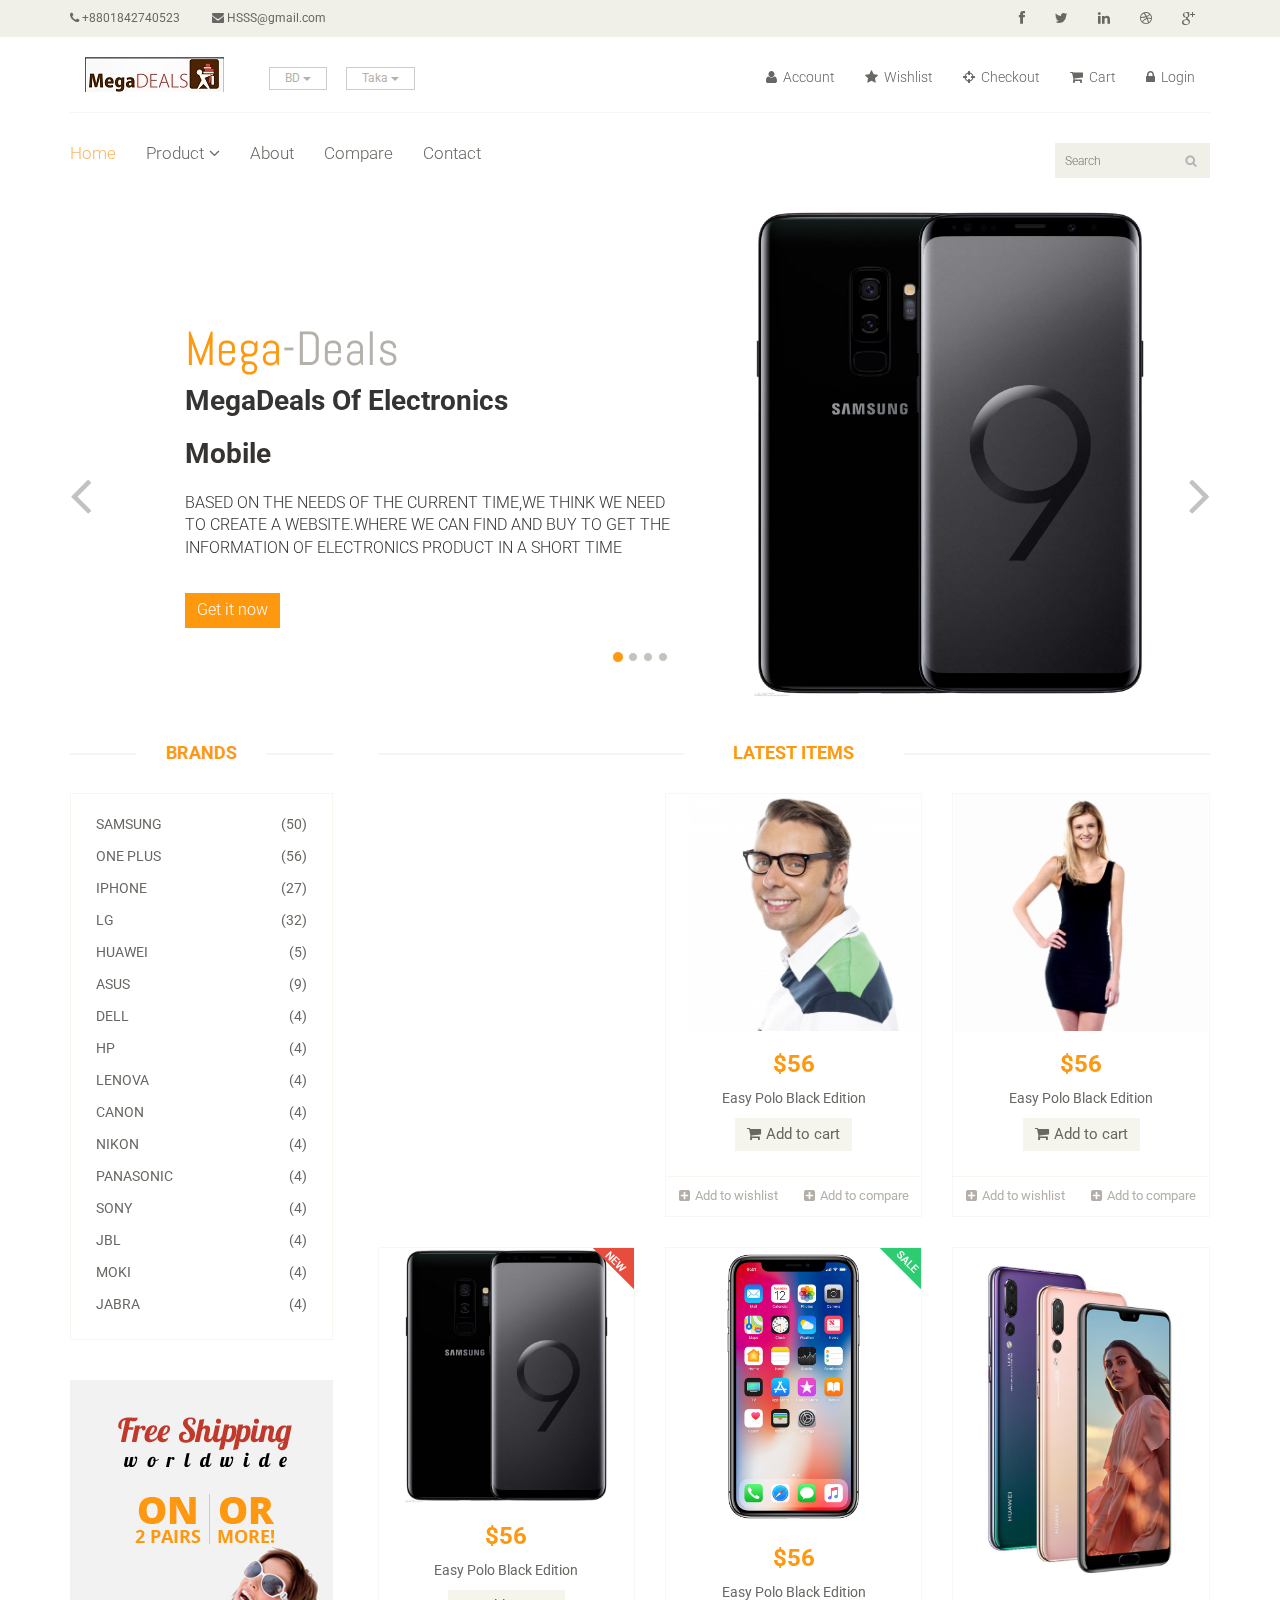
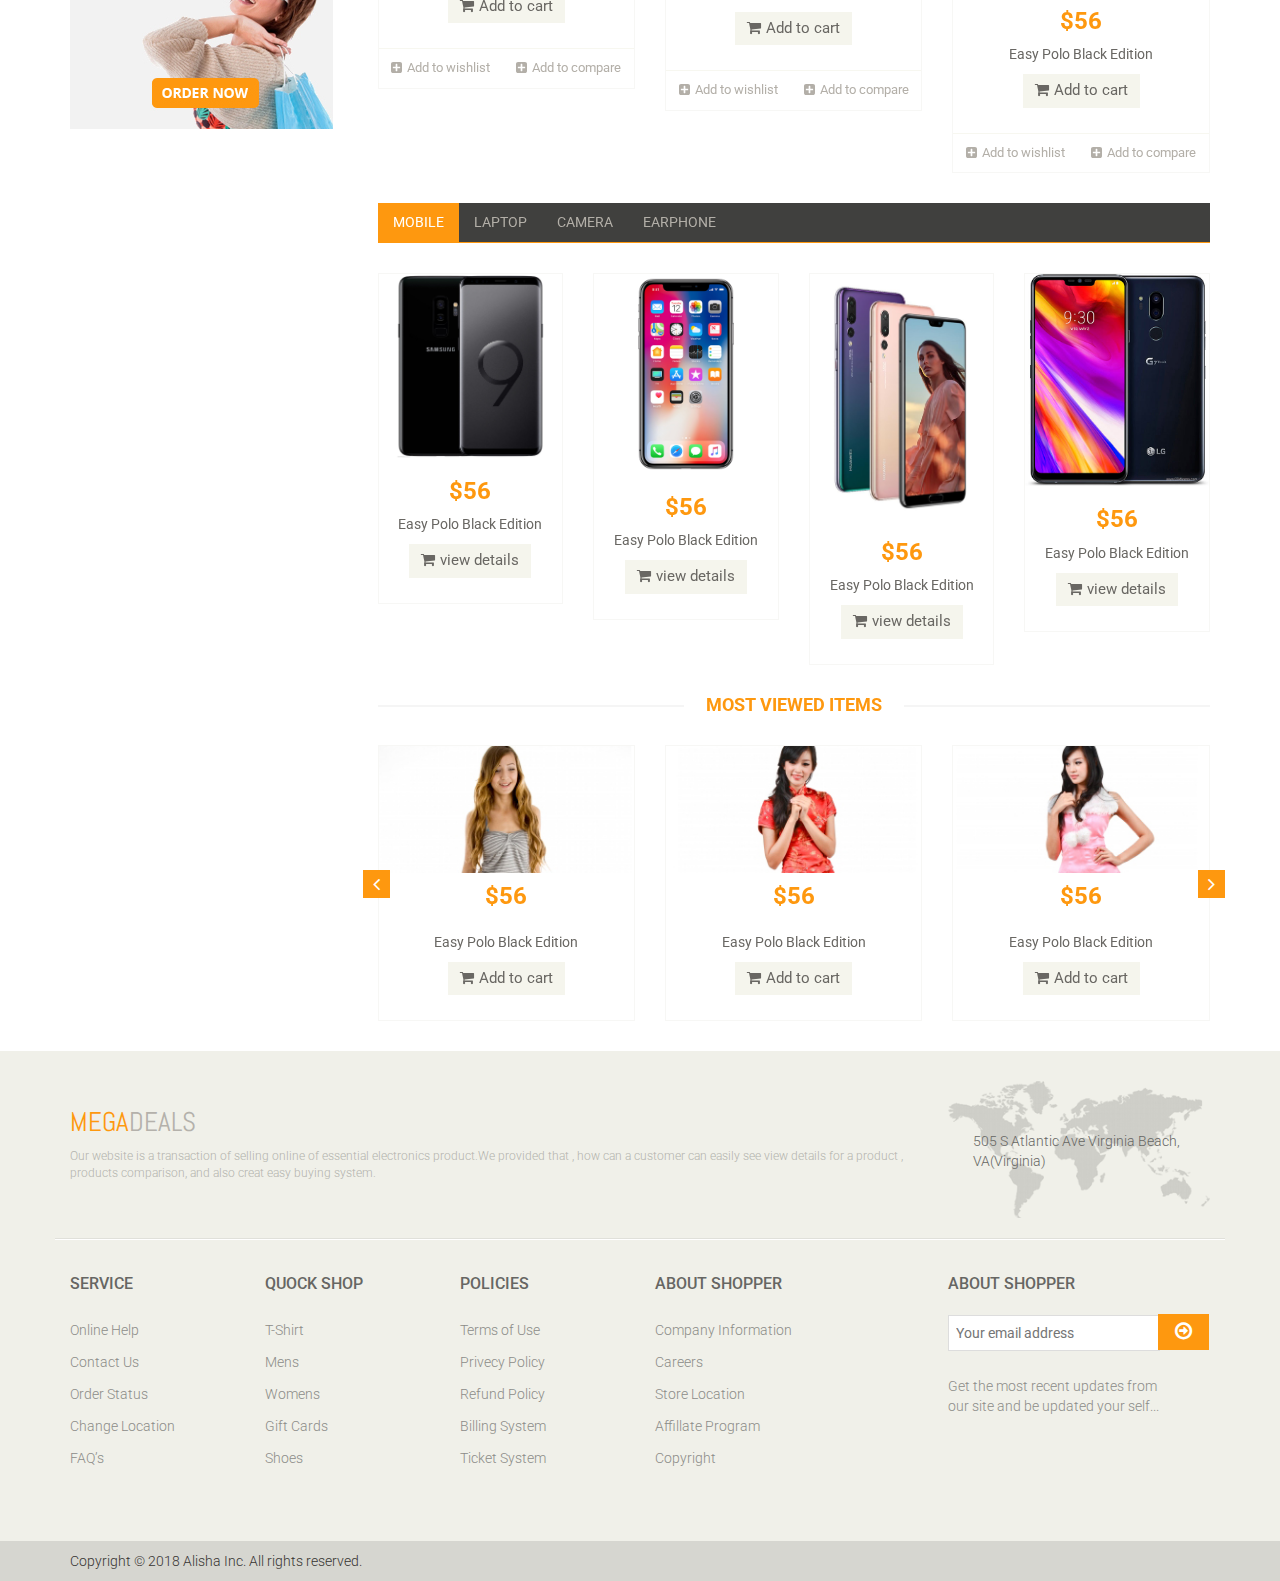
<file: index.html>
<!DOCTYPE html>
<html lang="en">
<head>
    <meta charset="utf-8">
    <meta name="viewport" content="width=device-width, initial-scale=1.0">
    <meta name="description" content="">
    <meta name="author" content="">
    <title>Home | MegaDeals</title>
    <link href="css/bootstrap.min.css" rel="stylesheet">
    <link href="css/font-awesome.min.css" rel="stylesheet">
    <link href="css/prettyPhoto.css" rel="stylesheet">
    <link href="css/price-range.css" rel="stylesheet">
    <link href="css/animate.css" rel="stylesheet">
	<link href="css/main.css" rel="stylesheet">
	<link href="css/responsive.css" rel="stylesheet">
    <!--[if lt IE 9]>
    <script src="js/html5shiv.js"></script>
    <script src="js/respond.min.js"></script>
    <![endif]-->       
    <link rel="shortcut icon" href="images/ico/favicon.ico">
    <link rel="apple-touch-icon-precomposed" sizes="144x144" href="images/ico/apple-touch-icon-144-precomposed.png">
    <link rel="apple-touch-icon-precomposed" sizes="114x114" href="images/ico/apple-touch-icon-114-precomposed.png">
    <link rel="apple-touch-icon-precomposed" sizes="72x72" href="images/ico/apple-touch-icon-72-precomposed.png">
    <link rel="apple-touch-icon-precomposed" href="images/ico/apple-touch-icon-57-precomposed.png">
</head><!--/head-->

<body>
	<header id="header"><!--header-->
		<div class="header_top"><!--header_top-->
			<div class="container">
				<div class="row">
					<div class="col-sm-6">
						<div class="contactinfo">
							<ul class="nav nav-pills">
								<li><a href="#"><i class="fa fa-phone"></i> +8801842740523</a></li>
								<li><a href="#"><i class="fa fa-envelope"></i> HSSS@gmail.com</a></li>
							</ul>
						</div>
					</div>
					<div class="col-sm-6">
						<div class="social-icons pull-right">
							<ul class="nav navbar-nav">
								<li><a href="#"><i class="fa fa-facebook"></i></a></li>
								<li><a href="#"><i class="fa fa-twitter"></i></a></li>
								<li><a href="#"><i class="fa fa-linkedin"></i></a></li>
								<li><a href="#"><i class="fa fa-dribbble"></i></a></li>
								<li><a href="#"><i class="fa fa-google-plus"></i></a></li>
							</ul>
						</div>
					</div>
				</div>
			</div>
		</div><!--/header_top-->
		
		<div class="header-middle"><!--header-middle-->
			<div class="container">
				<div class="row">
					<div class="col-md-4 clearfix">
						<div class="logo pull-left">
							<a href="index.html"><img src="images/home/mega.jpg" alt="" /></a>
						</div>
						<div class="btn-group pull-right clearfix">
							<div class="btn-group">
								<button type="button" class="btn btn-default dropdown-toggle usa" data-toggle="dropdown">
								    BD
									<span class="caret"></span>
								</button>
								<ul class="dropdown-menu">
									<li><a href="">INDIA</a></li>
									<li><a href="">PAKISTAN</a></li>
								</ul>
							</div>
							
							<div class="btn-group">
								<button type="button" class="btn btn-default dropdown-toggle usa" data-toggle="dropdown">
									Taka
									<span class="caret"></span>
								</button>
								<ul class="dropdown-menu">
									<li><a href="">Indian_Rupee</a></li>
									<li><a href="">Pakistani_Rupee</a></li>
								</ul>
							</div>
						</div>
					</div>
					<div class="col-md-8 clearfix">
						<div class="shop-menu clearfix pull-right">
							<ul class="nav navbar-nav">
								<li><a href=""><i class="fa fa-user"></i> Account</a></li>
								<li><a href=""><i class="fa fa-star"></i> Wishlist</a></li>
								<li><a href="checkout.html"><i class="fa fa-crosshairs"></i> Checkout</a></li>
								<li><a href="cart.html"><i class="fa fa-shopping-cart"></i> Cart</a></li>
								<li><a href="login.html"><i class="fa fa-lock"></i> Login</a></li>
							</ul>
						</div>
					</div>
				</div>
			</div>
		</div><!--/header-middle-->
	
		<div class="header-bottom"><!--header-bottom-->
			<div class="container">
				<div class="row">
					<div class="col-sm-9">
						<div class="navbar-header">
							<button type="button" class="navbar-toggle" data-toggle="collapse" data-target=".navbar-collapse">
								<span class="sr-only">Toggle navigation</span>
								<span class="icon-bar"></span>
								<span class="icon-bar"></span>
								<span class="icon-bar"></span>
							</button>
						</div>
						<div class="mainmenu pull-left">
							<ul class="nav navbar-nav collapse navbar-collapse">
								<li><a href="index.html" class="active">Home</a></li>
								<li class="dropdown"><a href="#">Product<i class="fa fa-angle-down"></i></a>
                                    <ul role="menu" class="sub-menu">
                                        <li><a href="shop.html">Products</a></li>
										<li><a href="product-details.html">Product Details</a></li> 
										<li><a href="checkout.html">Checkout</a></li> 
										<li><a href="cart.html">Cart</a></li> 
										<li><a href="login.html">Login</a></li> 
                                    </ul>
                                </li> 
								<li class="dropdown"><a href="#about">About<i ></i></a>
                                   
                                </li> 
								<li><a href="404.html">Compare</a></li>
								<li><a href="contact-us.html">Contact</a></li>
							</ul>
						</div>
					</div>
					<div class="col-sm-3">
						<div class="search_box pull-right">
							<input type="text" placeholder="Search"/>
						</div>
					</div>
				</div>
			</div>
		</div><!--/header-bottom-->
	</header><!--/header-->
	
	<section id="slider"><!--slider-->
		<div class="container">
			<div class="row">
				<div class="col-sm-12">
					<div id="slider-carousel" class="carousel slide" data-ride="carousel">
						<ol class="carousel-indicators">
							<li data-target="#slider-carousel" data-slide-to="0" class="active"></li>
							<li data-target="#slider-carousel" data-slide-to="1"></li>
							<li data-target="#slider-carousel" data-slide-to="2"></li>
                            <li data-target="#slider-carousel" data-slide-to="3"></li>
						</ol>
						
						<div class="carousel-inner">
							<div class="item active">
								<div class="col-sm-6">
									<h1><span>Mega</span>-Deals</h1>
									<h2>MegaDeals Of Electronics</h2>
                                    <h2>Mobile</h2>

									<p>BASED ON THE NEEDS OF THE CURRENT TIME,WE THINK WE NEED TO CREATE A  WEBSITE.WHERE WE CAN FIND AND BUY TO GET THE INFORMATION OF ELECTRONICS PRODUCT IN A SHORT TIME </p>
									<button type="button" class="btn btn-default get">Get it now</button>
								</div>
								<div class="col-sm-6">
									<img src="images/home/mobile.jpg" class="girl img-responsive" alt="" />
								</div>
							</div>
							<div class="item">
								<div class="col-sm-6">
									<h1><span>Mega</span>-Deals</h1>
									<h2>MegaDeals Of Electronics</h2>
                                    <h2>Laptop</h2>

									<p>BASED ON THE NEEDS OF THE CURRENT TIME,WE THINK WE NEED TO CREATE A  WEBSITE.WHERE WE CAN FIND AND BUY TO GET THE INFORMATION OF ELECTRONICS PRODUCT IN A SHORT TIME </p>
									<button type="button" class="btn btn-default get">Get it now</button>
								</div>
								<div class="col-sm-6">
									<img src="images/home/laptop.jpg" class="girl img-responsive" alt="" />
								</div>
							</div>
							
							<div class="item">
								<div class="col-sm-6">
									<h1><span>Mega</span>-Deals</h1>
									<h2>MegaDeals Of Electronics</h2>
                                    <h2>Camera</h2>

									<p>BASED ON THE NEEDS OF THE CURRENT TIME,WE THINK WE NEED TO CREATE A  WEBSITE.WHERE WE CAN FIND AND BUY TO GET THE INFORMATION OF ELECTRONICS PRODUCT IN A SHORT TIME </p>
									<button type="button" class="btn btn-default get">Get it now</button>
								</div>
								<div class="col-sm-6">
									<img src="images/home/camera.jpg" class="girl img-responsive" alt="" />
								</div>
							</div>
                            <div class="item">
								<div class="col-sm-6">
									<h1><span>Mega</span>-Deals</h1>
									<h2>MegaDeals Of Electronics</h2>
                                    <h2>Earphone</h2>

									<p>BASED ON THE NEEDS OF THE CURRENT TIME,WE THINK WE NEED TO CREATE A  WEBSITE.WHERE WE CAN FIND AND BUY TO GET THE INFORMATION OF ELECTRONICS PRODUCT IN A SHORT TIME </p>
									<button type="button" class="btn btn-default get">Get it now</button>
								</div>
								<div class="col-sm-6">
									<img src="images/home/earphone.jpg" class="girl img-responsive" alt="" />
								</div>
							</div>
							
						</div>
						
						<a href="#slider-carousel" class="left control-carousel hidden-xs" data-slide="prev">
							<i class="fa fa-angle-left"></i>
						</a>
						<a href="#slider-carousel" class="right control-carousel hidden-xs" data-slide="next">
							<i class="fa fa-angle-right"></i>
						</a>
					</div>
					
				</div>
			</div>
		</div>
	</section><!--/slider-->
	
	<section>
		<div class="container">
			<div class="row">
				<div class="col-sm-3">
					<div class="left-sidebar">
						
						<div class="brands_products"><!--brands_products-->
							<h2>Brands</h2>
							<div class="brands-name">
								<ul class="nav nav-pills nav-stacked">
									<li><a href="#"> <span class="pull-right">(50)</span>Samsung</a></li>
									<li><a href="#"> <span class="pull-right">(56)</span>One Plus</a></li>
									<li><a href="#"> <span class="pull-right">(27)</span>Iphone</a></li>
									<li><a href="#"> <span class="pull-right">(32)</span>Lg</a></li>
									<li><a href="#"> <span class="pull-right">(5)</span>Huawei</a></li>
									<li><a href="#"> <span class="pull-right">(9)</span>Asus</a></li>
									<li><a href="#"> <span class="pull-right">(4)</span>Dell</a></li>
                                    <li><a href="#"> <span class="pull-right">(4)</span>Hp</a></li>
                                    <li><a href="#"> <span class="pull-right">(4)</span>Lenova</a></li>
                                    <li><a href="#"> <span class="pull-right">(4)</span>Canon</a></li>
                                    <li><a href="#"> <span class="pull-right">(4)</span>Nikon</a></li>
                                    <li><a href="#"> <span class="pull-right">(4)</span>Panasonic</a></li>
                                    <li><a href="#"> <span class="pull-right">(4)</span>Sony</a></li>
                                    <li><a href="#"> <span class="pull-right">(4)</span>Jbl</a></li>
                                    <li><a href="#"> <span class="pull-right">(4)</span>Moki</a></li>
                                     <li><a href="#"> <span class="pull-right">(4)</span>Jabra</a></li>
								</ul>
							</div>
						</div><!--/brands_products-->
						
						
						
						<div class="shipping text-center"><!--shipping-->
							<img src="images/home/shipping.jpg" alt="" />
						</div><!--/shipping-->
					
					</div>
				</div>
				
				<div class="col-sm-9 padding-right">
					<div class="features_items"><!--features_items-->
						<h2 class="title text-center">Latest Items</h2>
						<div class="col-sm-4">
							
						</div>
						<div class="col-sm-4">
							<div class="product-image-wrapper">
								<div class="single-products">
									<div class="productinfo text-center">
										<img src="images/home/product2.jpg" alt="" />
										<h2>$56</h2>
										<p>Easy Polo Black Edition</p>
										<a href="#" class="btn btn-default add-to-cart"><i class="fa fa-shopping-cart"></i>Add to cart</a>
									</div>
									<div class="product-overlay">
										<div class="overlay-content">
											<h2>$56</h2>
											<p>Easy Polo Black Edition</p>
											<a href="#" class="btn btn-default add-to-cart"><i class="fa fa-shopping-cart"></i>Add to cart</a>
										</div>
									</div>
								</div>
								<div class="choose">
									<ul class="nav nav-pills nav-justified">
										<li><a href="#"><i class="fa fa-plus-square"></i>Add to wishlist</a></li>
										<li><a href="#"><i class="fa fa-plus-square"></i>Add to compare</a></li>
									</ul>
								</div>
							</div>
						</div>
						<div class="col-sm-4">
							<div class="product-image-wrapper">
								<div class="single-products">
									<div class="productinfo text-center">
										<img src="images/home/product3.jpg" alt="" />
										<h2>$56</h2>
										<p>Easy Polo Black Edition</p>
										<a href="#" class="btn btn-default add-to-cart"><i class="fa fa-shopping-cart"></i>Add to cart</a>
									</div>
									<div class="product-overlay">
										<div class="overlay-content">
											<h2>$56</h2>
											<p>Easy Polo Black Edition</p>
											<a href="#" class="btn btn-default add-to-cart"><i class="fa fa-shopping-cart"></i>Add to cart</a>
										</div>
									</div>
								</div>
								<div class="choose">
									<ul class="nav nav-pills nav-justified">
										<li><a href="#"><i class="fa fa-plus-square"></i>Add to wishlist</a></li>
										<li><a href="#"><i class="fa fa-plus-square"></i>Add to compare</a></li>
									</ul>
								</div>
							</div>
						</div>
						<div class="col-sm-4">
							<div class="product-image-wrapper">
								<div class="single-products">
									<div class="productinfo text-center">
										<img src="images/mobile/samsung.jpg" alt="" />
										<h2>$56</h2>
										<p>Easy Polo Black Edition</p>
										<a href="#" class="btn btn-default add-to-cart"><i class="fa fa-shopping-cart"></i>Add to cart</a>
									</div>
									<div class="product-overlay">
										<div class="overlay-content">
											<h2>$56</h2>
											<p>Easy Polo Black Edition</p>
											<a href="#" class="btn btn-default add-to-cart"><i class="fa fa-shopping-cart"></i>Add to cart</a>
										</div>
									</div>
									<img src="images/home/new.png" class="new" alt="" />
								</div>
								<div class="choose">
									<ul class="nav nav-pills nav-justified">
										<li><a href="#"><i class="fa fa-plus-square"></i>Add to wishlist</a></li>
										<li><a href="#"><i class="fa fa-plus-square"></i>Add to compare</a></li>
									</ul>
								</div>
							</div>
						</div>
						<div class="col-sm-4">
							<div class="product-image-wrapper">
								<div class="single-products">
									<div class="productinfo text-center">
										<img src="images/mobile/i-phone.jpg" alt="" />
										<h2>$56</h2>
										<p>Easy Polo Black Edition</p>
										<a href="#" class="btn btn-default add-to-cart"><i class="fa fa-shopping-cart"></i>Add to cart</a>
									</div>
									<div class="product-overlay">
										<div class="overlay-content">
											<h2>$56</h2>
											<p>Easy Polo Black Edition</p>
											<a href="#" class="btn btn-default add-to-cart"><i class="fa fa-shopping-cart"></i>Add to cart</a>
										</div>
									</div>
									<img src="images/home/sale.png" class="new" alt="" />
								</div>
								<div class="choose">
									<ul class="nav nav-pills nav-justified">
										<li><a href="#"><i class="fa fa-plus-square"></i>Add to wishlist</a></li>
										<li><a href="#"><i class="fa fa-plus-square"></i>Add to compare</a></li>
									</ul>
								</div>
							</div>
						</div>
						<div class="col-sm-4">
							<div class="product-image-wrapper">
								<div class="single-products">
									<div class="productinfo text-center">
										<img src="images/mobile/Huawei.jpg" alt="" />
										<h2>$56</h2>
										<p>Easy Polo Black Edition</p>
										<a href="#" class="btn btn-default add-to-cart"><i class="fa fa-shopping-cart"></i>Add to cart</a>
									</div>
									<div class="product-overlay">
										<div class="overlay-content">
											<h2>$56</h2>
											<p>Easy Polo Black Edition</p>
											<a href="#" class="btn btn-default add-to-cart"><i class="fa fa-shopping-cart"></i>Add to cart</a>
										</div>
									</div>
								</div>
								<div class="choose">
									<ul class="nav nav-pills nav-justified">
										<li><a href="#"><i class="fa fa-plus-square"></i>Add to wishlist</a></li>
										<li><a href="#"><i class="fa fa-plus-square"></i>Add to compare</a></li>
									</ul>
								</div>
							</div>
						</div>
						
					</div><!--features_items-->
					
					<div class="category-tab"><!--category-tab-->
						<div class="col-sm-12">
							<ul class="nav nav-tabs">
								<li class="active"><a href="#tshirt" data-toggle="tab">Mobile</a></li>
								<li><a href="#blazers" data-toggle="tab">Laptop</a></li>
								<li><a href="#sunglass" data-toggle="tab">Camera</a></li>
								<li><a href="#kids" data-toggle="tab">Earphone</a></li>
								
							</ul>
						</div>
						<div class="tab-content">
							<div class="tab-pane fade active in" id="tshirt" >
								<div class="col-sm-3">
									<div class="product-image-wrapper">
										<div class="single-products">
											<div class="productinfo text-center">
												<img src="images/mobile/samsung.jpg" alt="" />
												<h2>$56</h2>
												<p>Easy Polo Black Edition</p>
												<a href="#" class="btn btn-default add-to-cart"><i class="fa fa-shopping-cart"></i>view details</a>
											</div>
											
										</div>
									</div>
								</div>
								<div class="col-sm-3">
									<div class="product-image-wrapper">
										<div class="single-products">
											<div class="productinfo text-center">
												<img src="images/mobile/i-phone.jpg" alt="" />
												<h2>$56</h2>
												<p>Easy Polo Black Edition</p>
												<a href="#" class="btn btn-default add-to-cart"><i class="fa fa-shopping-cart"></i>view details</a>
											</div>
											
										</div>
									</div>
								</div>
								<div class="col-sm-3">
									<div class="product-image-wrapper">
										<div class="single-products">
											<div class="productinfo text-center">
												<img src="images/mobile/Huawei.jpg" alt="" />
												<h2>$56</h2>
												<p>Easy Polo Black Edition</p>
												<a href="#" class="btn btn-default add-to-cart"><i class="fa fa-shopping-cart"></i>view details</a>
											</div>
											
										</div>
									</div>
								</div>
								<div class="col-sm-3">
									<div class="product-image-wrapper">
										<div class="single-products">
											<div class="productinfo text-center">
												<img src="images/mobile/LG.jpg" alt="" />
												<h2>$56</h2>
												<p>Easy Polo Black Edition</p>
												<a href="#" class="btn btn-default add-to-cart"><i class="fa fa-shopping-cart"></i>view details</a>
											</div>
											
										</div>
									</div>
								</div>
							</div>
							
							<div class="tab-pane fade" id="blazers" >
								<div class="col-sm-3">
									<div class="product-image-wrapper">
										<div class="single-products">
											<div class="productinfo text-center">
												<img src="images/home/gallery4.jpg" alt="" />
												<h2>$56</h2>
												<p>Easy Polo Black Edition</p>
												<a href="#" class="btn btn-default add-to-cart"><i class="fa fa-shopping-cart"></i>view details</a>
											</div>
											
										</div>
									</div>
								</div>
								<div class="col-sm-3">
									<div class="product-image-wrapper">
										<div class="single-products">
											<div class="productinfo text-center">
												<img src="images/home/gallery3.jpg" alt="" />
												<h2>$56</h2>
												<p>Easy Polo Black Edition</p>
												<a href="#" class="btn btn-default add-to-cart"><i class="fa fa-shopping-cart"></i>Add to cart</a>
											</div>
											
										</div>
									</div>
								</div>
								<div class="col-sm-3">
									<div class="product-image-wrapper">
										<div class="single-products">
											<div class="productinfo text-center">
												<img src="images/home/gallery2.jpg" alt="" />
												<h2>$56</h2>
												<p>Easy Polo Black Edition</p>
												<a href="#" class="btn btn-default add-to-cart"><i class="fa fa-shopping-cart"></i>Add to cart</a>
											</div>
											
										</div>
									</div>
								</div>
								<div class="col-sm-3">
									<div class="product-image-wrapper">
										<div class="single-products">
											<div class="productinfo text-center">
												<img src="images/home/gallery1.jpg" alt="" />
												<h2>$56</h2>
												<p>Easy Polo Black Edition</p>
												<a href="#" class="btn btn-default add-to-cart"><i class="fa fa-shopping-cart"></i>Add to cart</a>
											</div>
											
										</div>
									</div>
								</div>
							</div>
							
							<div class="tab-pane fade" id="sunglass" >
								<div class="col-sm-3">
									<div class="product-image-wrapper">
										<div class="single-products">
											<div class="productinfo text-center">
												<img src="images/home/gallery3.jpg" alt="" />
												<h2>$56</h2>
												<p>Easy Polo Black Edition</p>
												<a href="#" class="btn btn-default add-to-cart"><i class="fa fa-shopping-cart"></i>Add to cart</a>
											</div>
											
										</div>
									</div>
								</div>
								<div class="col-sm-3">
									<div class="product-image-wrapper">
										<div class="single-products">
											<div class="productinfo text-center">
												<img src="images/home/gallery4.jpg" alt="" />
												<h2>$56</h2>
												<p>Easy Polo Black Edition</p>
												<a href="#" class="btn btn-default add-to-cart"><i class="fa fa-shopping-cart"></i>Add to cart</a>
											</div>
											
										</div>
									</div>
								</div>
								<div class="col-sm-3">
									<div class="product-image-wrapper">
										<div class="single-products">
											<div class="productinfo text-center">
												<img src="images/home/gallery1.jpg" alt="" />
												<h2>$56</h2>
												<p>Easy Polo Black Edition</p>
												<a href="#" class="btn btn-default add-to-cart"><i class="fa fa-shopping-cart"></i>Add to cart</a>
											</div>
											
										</div>
									</div>
								</div>
								<div class="col-sm-3">
									<div class="product-image-wrapper">
										<div class="single-products">
											<div class="productinfo text-center">
												<img src="images/home/gallery2.jpg" alt="" />
												<h2>$56</h2>
												<p>Easy Polo Black Edition</p>
												<a href="#" class="btn btn-default add-to-cart"><i class="fa fa-shopping-cart"></i>Add to cart</a>
											</div>
											
										</div>
									</div>
								</div>
							</div>
							
							<div class="tab-pane fade" id="kids" >
								<div class="col-sm-3">
									<div class="product-image-wrapper">
										<div class="single-products">
											<div class="productinfo text-center">
												<img src="images/home/gallery1.jpg" alt="" />
												<h2>$56</h2>
												<p>Easy Polo Black Edition</p>
												<a href="#" class="btn btn-default add-to-cart"><i class="fa fa-shopping-cart"></i>Add to cart</a>
											</div>
											
										</div>
									</div>
								</div>
								<div class="col-sm-3">
									<div class="product-image-wrapper">
										<div class="single-products">
											<div class="productinfo text-center">
												<img src="images/home/gallery2.jpg" alt="" />
												<h2>$56</h2>
												<p>Easy Polo Black Edition</p>
												<a href="#" class="btn btn-default add-to-cart"><i class="fa fa-shopping-cart"></i>Add to cart</a>
											</div>
											
										</div>
									</div>
								</div>
								<div class="col-sm-3">
									<div class="product-image-wrapper">
										<div class="single-products">
											<div class="productinfo text-center">
												<img src="images/home/gallery3.jpg" alt="" />
												<h2>$56</h2>
												<p>Easy Polo Black Edition</p>
												<a href="#" class="btn btn-default add-to-cart"><i class="fa fa-shopping-cart"></i>Add to cart</a>
											</div>
											
										</div>
									</div>
								</div>
								<div class="col-sm-3">
									<div class="product-image-wrapper">
										<div class="single-products">
											<div class="productinfo text-center">
												<img src="images/home/gallery4.jpg" alt="" />
												<h2>$56</h2>
												<p>Easy Polo Black Edition</p>
												<a href="#" class="btn btn-default add-to-cart"><i class="fa fa-shopping-cart"></i>Add to cart</a>
											</div>
											
										</div>
									</div>
								</div>
							</div>
							
							<div class="tab-pane fade" id="poloshirt" >
								<div class="col-sm-3">
									<div class="product-image-wrapper">
										<div class="single-products">
											<div class="productinfo text-center">
												<img src="images/home/gallery2.jpg" alt="" />
												<h2>$56</h2>
												<p>Easy Polo Black Edition</p>
												<a href="#" class="btn btn-default add-to-cart"><i class="fa fa-shopping-cart"></i>Add to cart</a>
											</div>
											
										</div>
									</div>
								</div>
								<div class="col-sm-3">
									<div class="product-image-wrapper">
										<div class="single-products">
											<div class="productinfo text-center">
												<img src="images/home/gallery4.jpg" alt="" />
												<h2>$56</h2>
												<p>Easy Polo Black Edition</p>
												<a href="#" class="btn btn-default add-to-cart"><i class="fa fa-shopping-cart"></i>Add to cart</a>
											</div>
											
										</div>
									</div>
								</div>
								<div class="col-sm-3">
									<div class="product-image-wrapper">
										<div class="single-products">
											<div class="productinfo text-center">
												<img src="images/home/gallery3.jpg" alt="" />
												<h2>$56</h2>
												<p>Easy Polo Black Edition</p>
												<a href="#" class="btn btn-default add-to-cart"><i class="fa fa-shopping-cart"></i>Add to cart</a>
											</div>
											
										</div>
									</div>
								</div>
								<div class="col-sm-3">
									<div class="product-image-wrapper">
										<div class="single-products">
											<div class="productinfo text-center">
												<img src="images/home/gallery1.jpg" alt="" />
												<h2>$56</h2>
												<p>Easy Polo Black Edition</p>
												<a href="#" class="btn btn-default add-to-cart"><i class="fa fa-shopping-cart"></i>Add to cart</a>
											</div>
											
										</div>
									</div>
								</div>
							</div>
						</div>
					</div><!--/category-tab-->
					
					<div class="recommended_items"><!--Most viwed _items-->
						<h2 class="title text-center">Most Viewed Items</h2>
						
						<div id="recommended-item-carousel" class="carousel slide" data-ride="carousel">
							<div class="carousel-inner">
								<div class="item active">	
									<div class="col-sm-4">
										<div class="product-image-wrapper">
											<div class="single-products">
												<div class="productinfo text-center">
													<img src="images/home/recommend1.jpg" alt="" />
													<h2>$56</h2>
													<p>Easy Polo Black Edition</p>
													<a href="#" class="btn btn-default add-to-cart"><i class="fa fa-shopping-cart"></i>Add to cart</a>
												</div>
												
											</div>
										</div>
									</div>
									<div class="col-sm-4">
										<div class="product-image-wrapper">
											<div class="single-products">
												<div class="productinfo text-center">
													<img src="images/home/recommend2.jpg" alt="" />
													<h2>$56</h2>
													<p>Easy Polo Black Edition</p>
													<a href="#" class="btn btn-default add-to-cart"><i class="fa fa-shopping-cart"></i>Add to cart</a>
												</div>
												
											</div>
										</div>
									</div>
									<div class="col-sm-4">
										<div class="product-image-wrapper">
											<div class="single-products">
												<div class="productinfo text-center">
													<img src="images/home/recommend3.jpg" alt="" />
													<h2>$56</h2>
													<p>Easy Polo Black Edition</p>
													<a href="#" class="btn btn-default add-to-cart"><i class="fa fa-shopping-cart"></i>Add to cart</a>
												</div>
												
											</div>
										</div>
									</div>
								</div>
								<div class="item">	
									<div class="col-sm-4">
										<div class="product-image-wrapper">
											<div class="single-products">
												<div class="productinfo text-center">
													<img src="images/home/recommend1.jpg" alt="" />
													<h2>$56</h2>
													<p>Easy Polo Black Edition</p>
													<a href="#" class="btn btn-default add-to-cart"><i class="fa fa-shopping-cart"></i>Add to cart</a>
												</div>
												
											</div>
										</div>
									</div>
									<div class="col-sm-4">
										<div class="product-image-wrapper">
											<div class="single-products">
												<div class="productinfo text-center">
													<img src="images/home/recommend2.jpg" alt="" />
													<h2>$56</h2>
													<p>Easy Polo Black Edition</p>
													<a href="#" class="btn btn-default add-to-cart"><i class="fa fa-shopping-cart"></i>Add to cart</a>
												</div>
												
											</div>
										</div>
									</div>
									<div class="col-sm-4">
										<div class="product-image-wrapper">
											<div class="single-products">
												<div class="productinfo text-center">
													<img src="images/home/recommend3.jpg" alt="" />
													<h2>$56</h2>
													<p>Easy Polo Black Edition</p>
													<a href="#" class="btn btn-default add-to-cart"><i class="fa fa-shopping-cart"></i>Add to cart</a>
												</div>
												
											</div>
										</div>
									</div>
								</div>
							</div>
							 <a class="left recommended-item-control" href="#recommended-item-carousel" data-slide="prev">
								<i class="fa fa-angle-left"></i>
							  </a>
							  <a class="right recommended-item-control" href="#recommended-item-carousel" data-slide="next">
								<i class="fa fa-angle-right"></i>
							  </a>			
						</div>
					</div><!--/recommended_items-->
					
				</div>
			</div>
		</div>
	</section>
	
	<footer id="footer"><!--Footer-->
		<div class="footer-top">
			<div class="container">
				<div class="row">
					<div class="col-sm-9">
						<div id="about" class="companyinfo">
							<h2><span>Mega</span>Deals</h2>
							<p> Our website is a transaction of  selling online of essential electronics product.We provided that , how can a customer can easily see view details for a product , products comparison, and also creat easy buying system.</p>
						</div>
					</div>
					
					<div class="col-sm-3">
						<div class="address">
							<img src="images/home/map.png" alt="" />
							<p>505 S Atlantic Ave Virginia Beach, VA(Virginia)</p>
						</div>
					</div>
				</div>
			</div>
		</div>
		<div class="footer-widget">
			<div class="container">
				<div class="row">
					<div class="col-sm-2">
						<div class="single-widget">
							<h2>Service</h2>
							<ul class="nav nav-pills nav-stacked">
								<li><a href="#">Online Help</a></li>
								<li><a href="#">Contact Us</a></li>
								<li><a href="#">Order Status</a></li>
								<li><a href="#">Change Location</a></li>
								<li><a href="#">FAQ’s</a></li>
							</ul>
						</div>
					</div>
					<div class="col-sm-2">
						<div class="single-widget">
							<h2>Quock Shop</h2>
							<ul class="nav nav-pills nav-stacked">
								<li><a href="#">T-Shirt</a></li>
								<li><a href="#">Mens</a></li>
								<li><a href="#">Womens</a></li>
								<li><a href="#">Gift Cards</a></li>
								<li><a href="#">Shoes</a></li>
							</ul>
						</div>
					</div>
					<div class="col-sm-2">
						<div class="single-widget">
							<h2>Policies</h2>
							<ul class="nav nav-pills nav-stacked">
								<li><a href="#">Terms of Use</a></li>
								<li><a href="#">Privecy Policy</a></li>
								<li><a href="#">Refund Policy</a></li>
								<li><a href="#">Billing System</a></li>
								<li><a href="#">Ticket System</a></li>
							</ul>
						</div>
					</div>
					<div class="col-sm-2">
						<div class="single-widget">
							<h2>About Shopper</h2>
							<ul class="nav nav-pills nav-stacked">
								<li><a href="#">Company Information</a></li>
								<li><a href="#">Careers</a></li>
								<li><a href="#">Store Location</a></li>
								<li><a href="#">Affillate Program</a></li>
								<li><a href="#">Copyright</a></li>
							</ul>
						</div>
					</div>
					<div class="col-sm-3 col-sm-offset-1">
						<div class="single-widget">
							<h2>About Shopper</h2>
							<form action="#" class="searchform">
								<input type="text" placeholder="Your email address" />
								<button type="submit" class="btn btn-default"><i class="fa fa-arrow-circle-o-right"></i></button>
								<p>Get the most recent updates from <br />our site and be updated your self...</p>
							</form>
						</div>
					</div>
					
				</div>
			</div>
		</div>
		
		<div class="footer-bottom">
			<div class="container">
				<div class="row">
					<p class="pull-left">Copyright © 2018 Alisha Inc. All rights reserved.</p>
					
				</div>
			</div>
		</div>
		
	</footer><!--/Footer-->
	

  
    <script src="js/jquery.js"></script>
	<script src="js/bootstrap.min.js"></script>
	<script src="js/jquery.scrollUp.min.js"></script>
	<script src="js/price-range.js"></script>
    <script src="js/jquery.prettyPhoto.js"></script>
    <script src="js/main.js"></script>
</body>
</html>
</file>
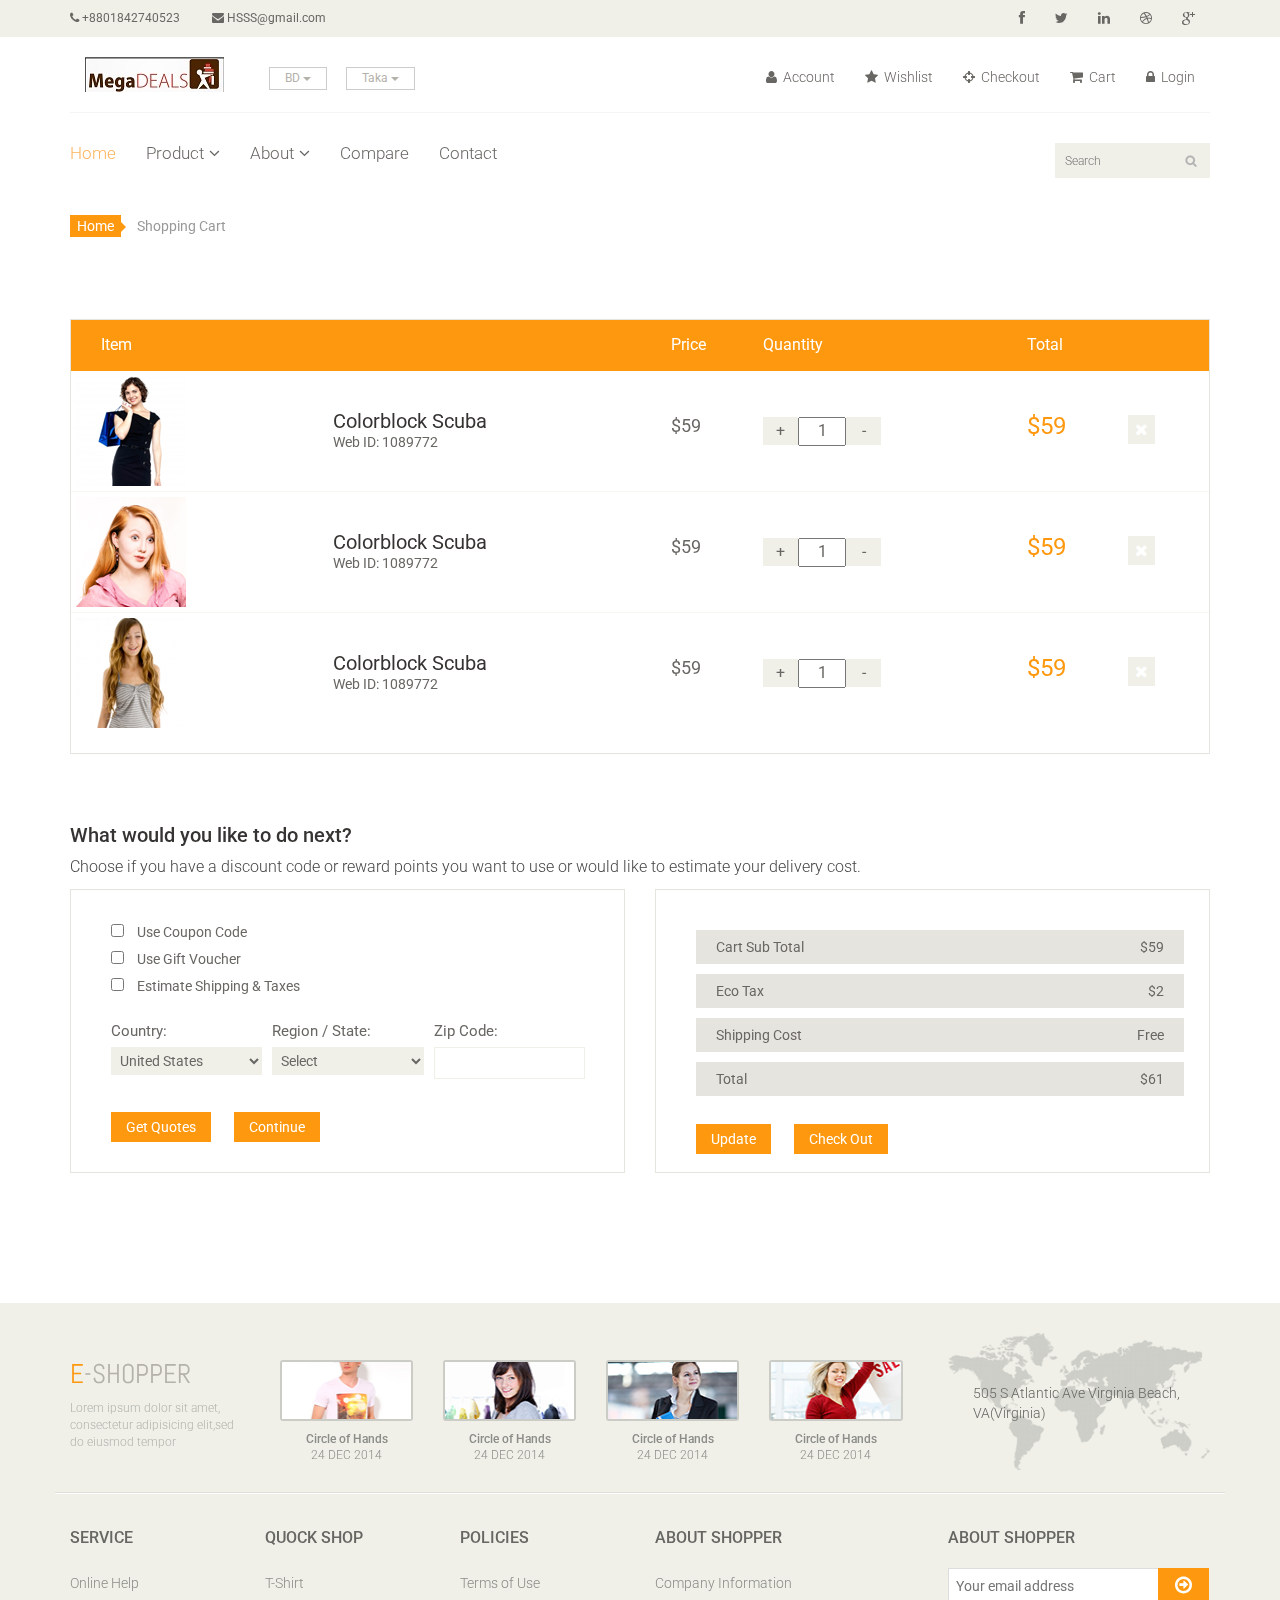
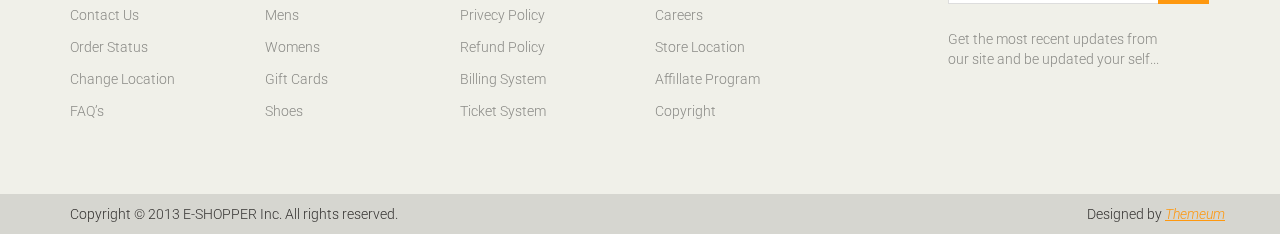
<file: cart.html>
<!DOCTYPE html>
<html lang="en">
<head>
    <meta charset="utf-8">
    <meta name="viewport" content="width=device-width, initial-scale=1.0">
    <meta name="description" content="">
    <meta name="author" content="">
    <title>Cart | MegaDeals</title>
    <link href="css/bootstrap.min.css" rel="stylesheet">
    <link href="css/font-awesome.min.css" rel="stylesheet">
    <link href="css/prettyPhoto.css" rel="stylesheet">
    <link href="css/price-range.css" rel="stylesheet">
    <link href="css/animate.css" rel="stylesheet">
	<link href="css/main.css" rel="stylesheet">
	<link href="css/responsive.css" rel="stylesheet">
    <!--[if lt IE 9]>
    <script src="js/html5shiv.js"></script>
    <script src="js/respond.min.js"></script>
    <![endif]-->       
    <link rel="shortcut icon" href="images/ico/favicon.ico">
    <link rel="apple-touch-icon-precomposed" sizes="144x144" href="images/ico/apple-touch-icon-144-precomposed.png">
    <link rel="apple-touch-icon-precomposed" sizes="114x114" href="images/ico/apple-touch-icon-114-precomposed.png">
    <link rel="apple-touch-icon-precomposed" sizes="72x72" href="images/ico/apple-touch-icon-72-precomposed.png">
    <link rel="apple-touch-icon-precomposed" href="images/ico/apple-touch-icon-57-precomposed.png">
</head><!--/head-->

<body>
	<header id="header"><!--header-->
		<div class="header_top"><!--header_top-->
			<div class="container">
				<div class="row">
					<div class="col-sm-6">
						<div class="contactinfo">
							<ul class="nav nav-pills">
								<li><a href="#"><i class="fa fa-phone"></i> +8801842740523</a></li>
								<li><a href="#"><i class="fa fa-envelope"></i> HSSS@gmail.com</a></li>
							</ul>
						</div>
					</div>
					<div class="col-sm-6">
						<div class="social-icons pull-right">
							<ul class="nav navbar-nav">
								<li><a href="#"><i class="fa fa-facebook"></i></a></li>
								<li><a href="#"><i class="fa fa-twitter"></i></a></li>
								<li><a href="#"><i class="fa fa-linkedin"></i></a></li>
								<li><a href="#"><i class="fa fa-dribbble"></i></a></li>
								<li><a href="#"><i class="fa fa-google-plus"></i></a></li>
							</ul>
						</div>
					</div>
				</div>
			</div>
		</div><!--/header_top-->
		
		<div class="header-middle"><!--header-middle-->
			<div class="container">
				<div class="row">
					<div class="col-md-4 clearfix">
						<div class="logo pull-left">
							<a href="index.html"><img src="images/home/mega.jpg" alt="" /></a>
						</div>
						<div class="btn-group pull-right clearfix">
							<div class="btn-group">
								<button type="button" class="btn btn-default dropdown-toggle usa" data-toggle="dropdown">
								    BD
									<span class="caret"></span>
								</button>
								<ul class="dropdown-menu">
									<li><a href="">INDIA</a></li>
									<li><a href="">PAKISTAN</a></li>
								</ul>
							</div>
							
							<div class="btn-group">
								<button type="button" class="btn btn-default dropdown-toggle usa" data-toggle="dropdown">
									Taka
									<span class="caret"></span>
								</button>
								<ul class="dropdown-menu">
									<li><a href="">Indian_Rupee</a></li>
									<li><a href="">Pakistani_Rupee</a></li>
								</ul>
							</div>
						</div>
					</div>
					<div class="col-md-8 clearfix">
						<div class="shop-menu clearfix pull-right">
							<ul class="nav navbar-nav">
								<li><a href=""><i class="fa fa-user"></i> Account</a></li>
								<li><a href=""><i class="fa fa-star"></i> Wishlist</a></li>
								<li><a href="checkout.html"><i class="fa fa-crosshairs"></i> Checkout</a></li>
								<li><a href="cart.html"><i class="fa fa-shopping-cart"></i> Cart</a></li>
								<li><a href="login.html"><i class="fa fa-lock"></i> Login</a></li>
							</ul>
						</div>
					</div>
				</div>
			</div>
		</div><!--/header-middle-->
	
		<div class="header-bottom"><!--header-bottom-->
			<div class="container">
				<div class="row">
					<div class="col-sm-9">
						<div class="navbar-header">
							<button type="button" class="navbar-toggle" data-toggle="collapse" data-target=".navbar-collapse">
								<span class="sr-only">Toggle navigation</span>
								<span class="icon-bar"></span>
								<span class="icon-bar"></span>
								<span class="icon-bar"></span>
							</button>
						</div>
						<div class="mainmenu pull-left">
							<ul class="nav navbar-nav collapse navbar-collapse">
								<li><a href="index.html" class="active">Home</a></li>
								<li class="dropdown"><a href="#">Product<i class="fa fa-angle-down"></i></a>
                                    <ul role="menu" class="sub-menu">
                                        <li><a href="shop.html">Products</a></li>
										<li><a href="product-details.html">Product Details</a></li> 
										<li><a href="checkout.html">Checkout</a></li> 
										<li><a href="cart.html">Cart</a></li> 
										<li><a href="login.html">Login</a></li> 
                                    </ul>
                                </li> 
								<li class="dropdown"><a href="#">About<i class="fa fa-angle-down"></i></a>
                                    <ul role="menu" class="sub-menu">
                                        <li><a href="blog.html">Blog List</a></li>
										<li><a href="blog-single.html">Blog Single</a></li>
                                    </ul>
                                </li> 
								<li><a href="404.html">Compare</a></li>
								<li><a href="contact-us.html">Contact</a></li>
							</ul>
						</div>
					</div>
					<div class="col-sm-3">
						<div class="search_box pull-right">
							<input type="text" placeholder="Search"/>
						</div>
					</div>
				</div>
			</div>
		</div><!--/header-bottom-->
	</header><!--/header-->

	<section id="cart_items">
		<div class="container">
			<div class="breadcrumbs">
				<ol class="breadcrumb">
				  <li><a href="#">Home</a></li>
				  <li class="active">Shopping Cart</li>
				</ol>
			</div>
			<div class="table-responsive cart_info">
				<table class="table table-condensed">
					<thead>
						<tr class="cart_menu">
							<td class="image">Item</td>
							<td class="description"></td>
							<td class="price">Price</td>
							<td class="quantity">Quantity</td>
							<td class="total">Total</td>
							<td></td>
						</tr>
					</thead>
					<tbody>
						<tr>
							<td class="cart_product">
								<a href=""><img src="images/cart/one.png" alt=""></a>
							</td>
							<td class="cart_description">
								<h4><a href="">Colorblock Scuba</a></h4>
								<p>Web ID: 1089772</p>
							</td>
							<td class="cart_price">
								<p>$59</p>
							</td>
							<td class="cart_quantity">
								<div class="cart_quantity_button">
									<a class="cart_quantity_up" href=""> + </a>
									<input class="cart_quantity_input" type="text" name="quantity" value="1" autocomplete="off" size="2">
									<a class="cart_quantity_down" href=""> - </a>
								</div>
							</td>
							<td class="cart_total">
								<p class="cart_total_price">$59</p>
							</td>
							<td class="cart_delete">
								<a class="cart_quantity_delete" href=""><i class="fa fa-times"></i></a>
							</td>
						</tr>

						<tr>
							<td class="cart_product">
								<a href=""><img src="images/cart/two.png" alt=""></a>
							</td>
							<td class="cart_description">
								<h4><a href="">Colorblock Scuba</a></h4>
								<p>Web ID: 1089772</p>
							</td>
							<td class="cart_price">
								<p>$59</p>
							</td>
							<td class="cart_quantity">
								<div class="cart_quantity_button">
									<a class="cart_quantity_up" href=""> + </a>
									<input class="cart_quantity_input" type="text" name="quantity" value="1" autocomplete="off" size="2">
									<a class="cart_quantity_down" href=""> - </a>
								</div>
							</td>
							<td class="cart_total">
								<p class="cart_total_price">$59</p>
							</td>
							<td class="cart_delete">
								<a class="cart_quantity_delete" href=""><i class="fa fa-times"></i></a>
							</td>
						</tr>
						<tr>
							<td class="cart_product">
								<a href=""><img src="images/cart/three.png" alt=""></a>
							</td>
							<td class="cart_description">
								<h4><a href="">Colorblock Scuba</a></h4>
								<p>Web ID: 1089772</p>
							</td>
							<td class="cart_price">
								<p>$59</p>
							</td>
							<td class="cart_quantity">
								<div class="cart_quantity_button">
									<a class="cart_quantity_up" href=""> + </a>
									<input class="cart_quantity_input" type="text" name="quantity" value="1" autocomplete="off" size="2">
									<a class="cart_quantity_down" href=""> - </a>
								</div>
							</td>
							<td class="cart_total">
								<p class="cart_total_price">$59</p>
							</td>
							<td class="cart_delete">
								<a class="cart_quantity_delete" href=""><i class="fa fa-times"></i></a>
							</td>
						</tr>
					</tbody>
				</table>
			</div>
		</div>
	</section> <!--/#cart_items-->

	<section id="do_action">
		<div class="container">
			<div class="heading">
				<h3>What would you like to do next?</h3>
				<p>Choose if you have a discount code or reward points you want to use or would like to estimate your delivery cost.</p>
			</div>
			<div class="row">
				<div class="col-sm-6">
					<div class="chose_area">
						<ul class="user_option">
							<li>
								<input type="checkbox">
								<label>Use Coupon Code</label>
							</li>
							<li>
								<input type="checkbox">
								<label>Use Gift Voucher</label>
							</li>
							<li>
								<input type="checkbox">
								<label>Estimate Shipping & Taxes</label>
							</li>
						</ul>
						<ul class="user_info">
							<li class="single_field">
								<label>Country:</label>
								<select>
									<option>United States</option>
									<option>Bangladesh</option>
									<option>UK</option>
									<option>India</option>
									<option>Pakistan</option>
									<option>Ucrane</option>
									<option>Canada</option>
									<option>Dubai</option>
								</select>
								
							</li>
							<li class="single_field">
								<label>Region / State:</label>
								<select>
									<option>Select</option>
									<option>Dhaka</option>
									<option>London</option>
									<option>Dillih</option>
									<option>Lahore</option>
									<option>Alaska</option>
									<option>Canada</option>
									<option>Dubai</option>
								</select>
							
							</li>
							<li class="single_field zip-field">
								<label>Zip Code:</label>
								<input type="text">
							</li>
						</ul>
						<a class="btn btn-default update" href="">Get Quotes</a>
						<a class="btn btn-default check_out" href="">Continue</a>
					</div>
				</div>
				<div class="col-sm-6">
					<div class="total_area">
						<ul>
							<li>Cart Sub Total <span>$59</span></li>
							<li>Eco Tax <span>$2</span></li>
							<li>Shipping Cost <span>Free</span></li>
							<li>Total <span>$61</span></li>
						</ul>
							<a class="btn btn-default update" href="">Update</a>
							<a class="btn btn-default check_out" href="">Check Out</a>
					</div>
				</div>
			</div>
		</div>
	</section><!--/#do_action-->

	<footer id="footer"><!--Footer-->
		<div class="footer-top">
			<div class="container">
				<div class="row">
					<div class="col-sm-2">
						<div class="companyinfo">
							<h2><span>e</span>-shopper</h2>
							<p>Lorem ipsum dolor sit amet, consectetur adipisicing elit,sed do eiusmod tempor</p>
						</div>
					</div>
					<div class="col-sm-7">
						<div class="col-sm-3">
							<div class="video-gallery text-center">
								<a href="#">
									<div class="iframe-img">
										<img src="images/home/iframe1.png" alt="" />
									</div>
									<div class="overlay-icon">
										<i class="fa fa-play-circle-o"></i>
									</div>
								</a>
								<p>Circle of Hands</p>
								<h2>24 DEC 2014</h2>
							</div>
						</div>
						
						<div class="col-sm-3">
							<div class="video-gallery text-center">
								<a href="#">
									<div class="iframe-img">
										<img src="images/home/iframe2.png" alt="" />
									</div>
									<div class="overlay-icon">
										<i class="fa fa-play-circle-o"></i>
									</div>
								</a>
								<p>Circle of Hands</p>
								<h2>24 DEC 2014</h2>
							</div>
						</div>
						
						<div class="col-sm-3">
							<div class="video-gallery text-center">
								<a href="#">
									<div class="iframe-img">
										<img src="images/home/iframe3.png" alt="" />
									</div>
									<div class="overlay-icon">
										<i class="fa fa-play-circle-o"></i>
									</div>
								</a>
								<p>Circle of Hands</p>
								<h2>24 DEC 2014</h2>
							</div>
						</div>
						
						<div class="col-sm-3">
							<div class="video-gallery text-center">
								<a href="#">
									<div class="iframe-img">
										<img src="images/home/iframe4.png" alt="" />
									</div>
									<div class="overlay-icon">
										<i class="fa fa-play-circle-o"></i>
									</div>
								</a>
								<p>Circle of Hands</p>
								<h2>24 DEC 2014</h2>
							</div>
						</div>
					</div>
					<div class="col-sm-3">
						<div class="address">
							<img src="images/home/map.png" alt="" />
							<p>505 S Atlantic Ave Virginia Beach, VA(Virginia)</p>
						</div>
					</div>
				</div>
			</div>
		</div>
		
		<div class="footer-widget">
			<div class="container">
				<div class="row">
					<div class="col-sm-2">
						<div class="single-widget">
							<h2>Service</h2>
							<ul class="nav nav-pills nav-stacked">
								<li><a href="">Online Help</a></li>
								<li><a href="">Contact Us</a></li>
								<li><a href="">Order Status</a></li>
								<li><a href="">Change Location</a></li>
								<li><a href="">FAQ’s</a></li>
							</ul>
						</div>
					</div>
					<div class="col-sm-2">
						<div class="single-widget">
							<h2>Quock Shop</h2>
							<ul class="nav nav-pills nav-stacked">
								<li><a href="">T-Shirt</a></li>
								<li><a href="">Mens</a></li>
								<li><a href="">Womens</a></li>
								<li><a href="">Gift Cards</a></li>
								<li><a href="">Shoes</a></li>
							</ul>
						</div>
					</div>
					<div class="col-sm-2">
						<div class="single-widget">
							<h2>Policies</h2>
							<ul class="nav nav-pills nav-stacked">
								<li><a href="">Terms of Use</a></li>
								<li><a href="">Privecy Policy</a></li>
								<li><a href="">Refund Policy</a></li>
								<li><a href="">Billing System</a></li>
								<li><a href="">Ticket System</a></li>
							</ul>
						</div>
					</div>
					<div class="col-sm-2">
						<div class="single-widget">
							<h2>About Shopper</h2>
							<ul class="nav nav-pills nav-stacked">
								<li><a href="">Company Information</a></li>
								<li><a href="">Careers</a></li>
								<li><a href="">Store Location</a></li>
								<li><a href="">Affillate Program</a></li>
								<li><a href="">Copyright</a></li>
							</ul>
						</div>
					</div>
					<div class="col-sm-3 col-sm-offset-1">
						<div class="single-widget">
							<h2>About Shopper</h2>
							<form action="#" class="searchform">
								<input type="text" placeholder="Your email address" />
								<button type="submit" class="btn btn-default"><i class="fa fa-arrow-circle-o-right"></i></button>
								<p>Get the most recent updates from <br />our site and be updated your self...</p>
							</form>
						</div>
					</div>
					
				</div>
			</div>
		</div>
		
		<div class="footer-bottom">
			<div class="container">
				<div class="row">
					<p class="pull-left">Copyright © 2013 E-SHOPPER Inc. All rights reserved.</p>
					<p class="pull-right">Designed by <span><a target="_blank" href="http://www.themeum.com">Themeum</a></span></p>
				</div>
			</div>
		</div>
		
	</footer><!--/Footer-->
	


    <script src="js/jquery.js"></script>
	<script src="js/bootstrap.min.js"></script>
	<script src="js/jquery.scrollUp.min.js"></script>
    <script src="js/jquery.prettyPhoto.js"></script>
    <script src="js/main.js"></script>
</body>
</html>
</file>
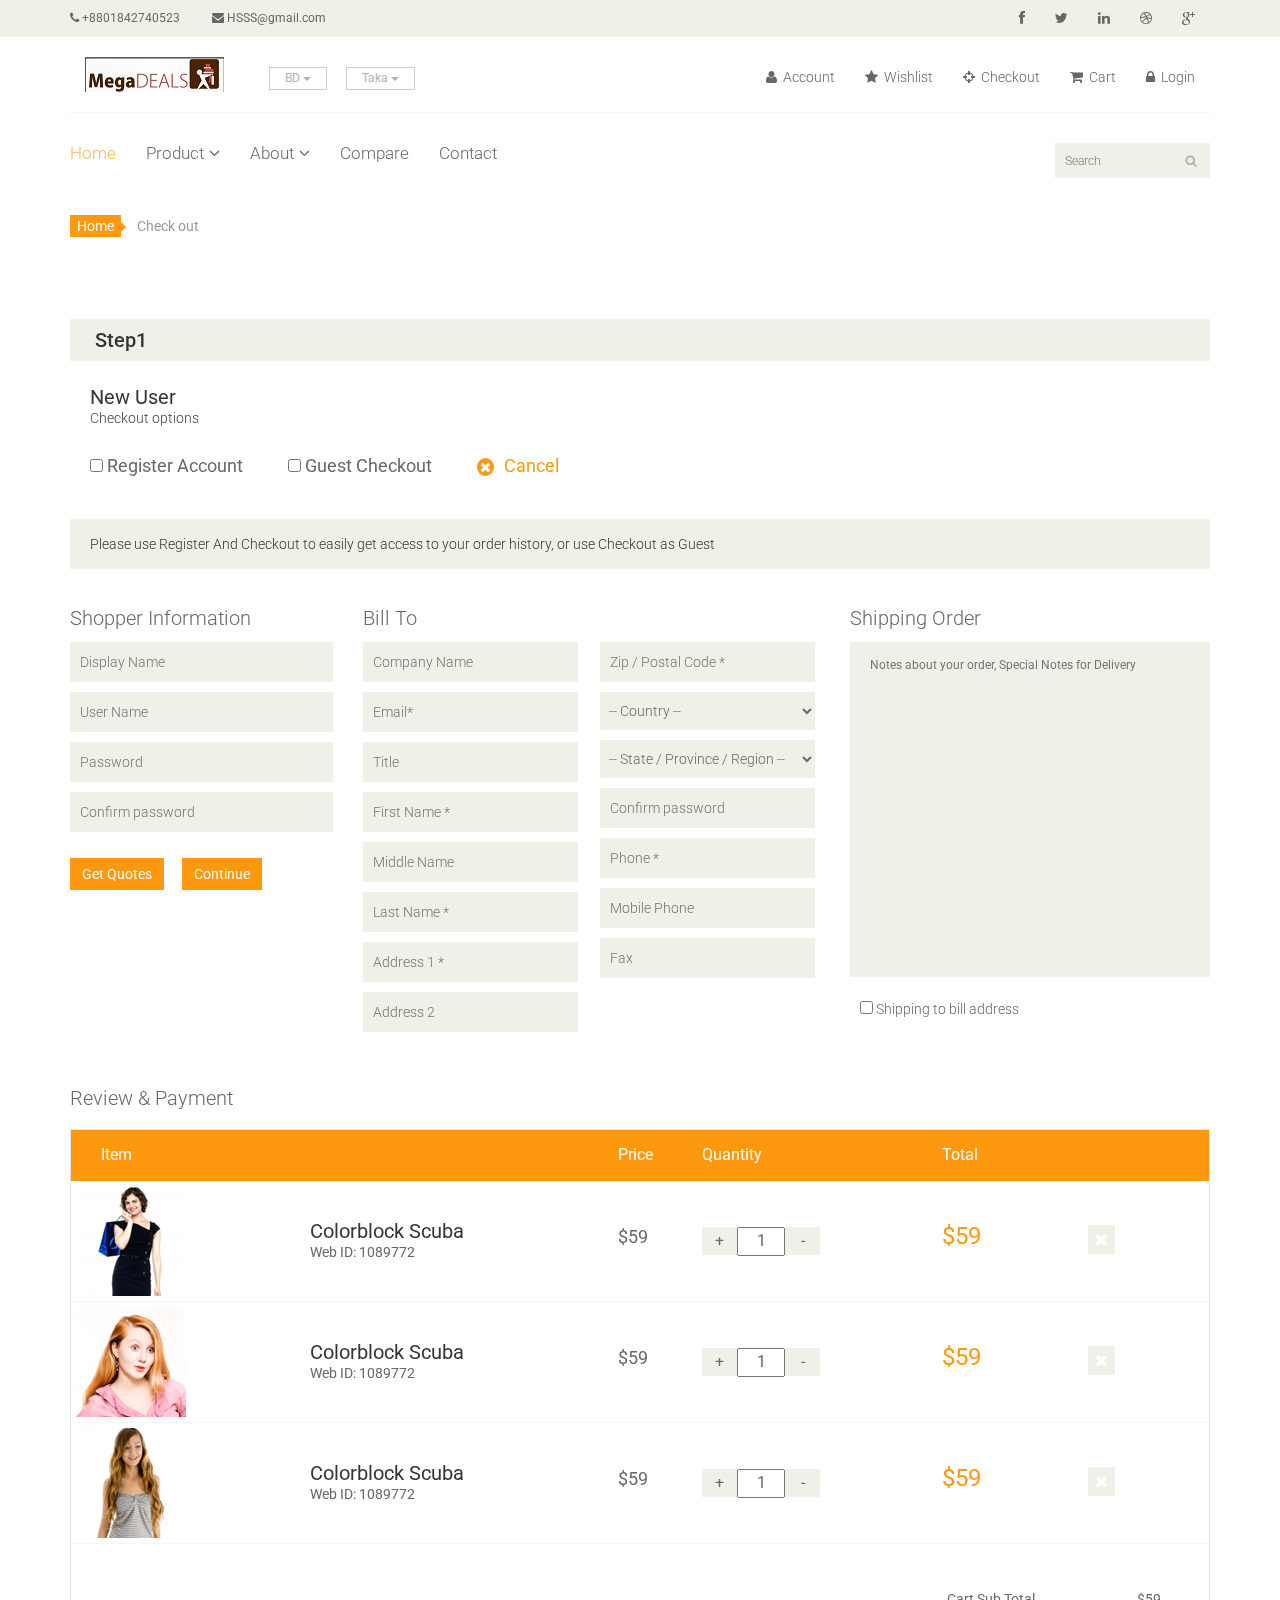
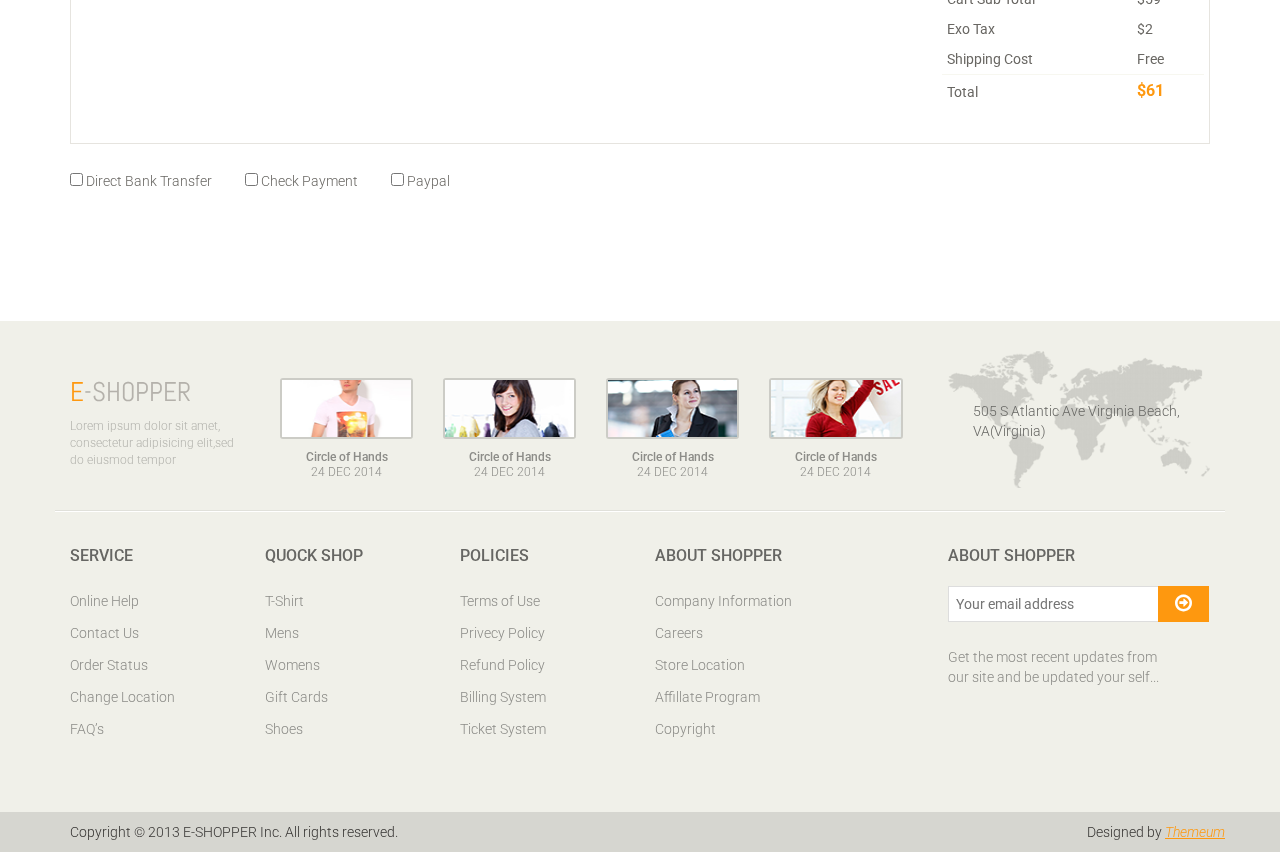
<file: checkout.html>
<!DOCTYPE html>
<html lang="en">
<head>
    <meta charset="utf-8">
    <meta name="viewport" content="width=device-width, initial-scale=1.0">
    <meta name="description" content="">
    <meta name="author" content="">
    <title>checkout | MegaDeals</title>
    <link href="css/bootstrap.min.css" rel="stylesheet">
    <link href="css/font-awesome.min.css" rel="stylesheet">
    <link href="css/prettyPhoto.css" rel="stylesheet">
    <link href="css/price-range.css" rel="stylesheet">
    <link href="css/animate.css" rel="stylesheet">
	<link href="css/main.css" rel="stylesheet">
	<link href="css/responsive.css" rel="stylesheet">
    <!--[if lt IE 9]>
    <script src="js/html5shiv.js"></script>
    <script src="js/respond.min.js"></script>
    <![endif]-->       
    <link rel="shortcut icon" href="images/ico/favicon.ico">
    <link rel="apple-touch-icon-precomposed" sizes="144x144" href="images/ico/apple-touch-icon-144-precomposed.png">
    <link rel="apple-touch-icon-precomposed" sizes="114x114" href="images/ico/apple-touch-icon-114-precomposed.png">
    <link rel="apple-touch-icon-precomposed" sizes="72x72" href="images/ico/apple-touch-icon-72-precomposed.png">
    <link rel="apple-touch-icon-precomposed" href="images/ico/apple-touch-icon-57-precomposed.png">
</head><!--/head-->

<body>
	<header id="header"><!--header-->
		<div class="header_top"><!--header_top-->
			<div class="container">
				<div class="row">
					<div class="col-sm-6">
						<div class="contactinfo">
							<ul class="nav nav-pills">
								<li><a href="#"><i class="fa fa-phone"></i> +8801842740523</a></li>
								<li><a href="#"><i class="fa fa-envelope"></i> HSSS@gmail.com</a></li>
							</ul>
						</div>
					</div>
					<div class="col-sm-6">
						<div class="social-icons pull-right">
							<ul class="nav navbar-nav">
								<li><a href="#"><i class="fa fa-facebook"></i></a></li>
								<li><a href="#"><i class="fa fa-twitter"></i></a></li>
								<li><a href="#"><i class="fa fa-linkedin"></i></a></li>
								<li><a href="#"><i class="fa fa-dribbble"></i></a></li>
								<li><a href="#"><i class="fa fa-google-plus"></i></a></li>
							</ul>
						</div>
					</div>
				</div>
			</div>
		</div><!--/header_top-->
		
		<div class="header-middle"><!--header-middle-->
			<div class="container">
				<div class="row">
					<div class="col-md-4 clearfix">
						<div class="logo pull-left">
							<a href="index.html"><img src="images/home/mega.jpg" alt="" /></a>
						</div>
						<div class="btn-group pull-right clearfix">
							<div class="btn-group">
								<button type="button" class="btn btn-default dropdown-toggle usa" data-toggle="dropdown">
								    BD
									<span class="caret"></span>
								</button>
								<ul class="dropdown-menu">
									<li><a href="">INDIA</a></li>
									<li><a href="">PAKISTAN</a></li>
								</ul>
							</div>
							
							<div class="btn-group">
								<button type="button" class="btn btn-default dropdown-toggle usa" data-toggle="dropdown">
									Taka
									<span class="caret"></span>
								</button>
								<ul class="dropdown-menu">
									<li><a href="">Indian_Rupee</a></li>
									<li><a href="">Pakistani_Rupee</a></li>
								</ul>
							</div>
						</div>
					</div>
					<div class="col-md-8 clearfix">
						<div class="shop-menu clearfix pull-right">
							<ul class="nav navbar-nav">
								<li><a href=""><i class="fa fa-user"></i> Account</a></li>
								<li><a href=""><i class="fa fa-star"></i> Wishlist</a></li>
								<li><a href="checkout.html"><i class="fa fa-crosshairs"></i> Checkout</a></li>
								<li><a href="cart.html"><i class="fa fa-shopping-cart"></i> Cart</a></li>
								<li><a href="login.html"><i class="fa fa-lock"></i> Login</a></li>
							</ul>
						</div>
					</div>
				</div>
			</div>
		</div><!--/header-middle-->
	
		<div class="header-bottom"><!--header-bottom-->
			<div class="container">
				<div class="row">
					<div class="col-sm-9">
						<div class="navbar-header">
							<button type="button" class="navbar-toggle" data-toggle="collapse" data-target=".navbar-collapse">
								<span class="sr-only">Toggle navigation</span>
								<span class="icon-bar"></span>
								<span class="icon-bar"></span>
								<span class="icon-bar"></span>
							</button>
						</div>
						<div class="mainmenu pull-left">
							<ul class="nav navbar-nav collapse navbar-collapse">
								<li><a href="index.html" class="active">Home</a></li>
								<li class="dropdown"><a href="#">Product<i class="fa fa-angle-down"></i></a>
                                    <ul role="menu" class="sub-menu">
                                        <li><a href="shop.html">Products</a></li>
										<li><a href="product-details.html">Product Details</a></li> 
										<li><a href="checkout.html">Checkout</a></li> 
										<li><a href="cart.html">Cart</a></li> 
										<li><a href="login.html">Login</a></li> 
                                    </ul>
                                </li> 
								<li class="dropdown"><a href="#">About<i class="fa fa-angle-down"></i></a>
                                    <ul role="menu" class="sub-menu">
                                        <li><a href="blog.html">Blog List</a></li>
										<li><a href="blog-single.html">Blog Single</a></li>
                                    </ul>
                                </li> 
								<li><a href="404.html">Compare</a></li>
								<li><a href="contact-us.html">Contact</a></li>
							</ul>
						</div>
					</div>
					<div class="col-sm-3">
						<div class="search_box pull-right">
							<input type="text" placeholder="Search"/>
						</div>
					</div>
				</div>
			</div>
		</div><!--/header-bottom-->
	</header><!--/header-->

	<section id="cart_items">
		<div class="container">
			<div class="breadcrumbs">
				<ol class="breadcrumb">
				  <li><a href="#">Home</a></li>
				  <li class="active">Check out</li>
				</ol>
			</div><!--/breadcrums-->

			<div class="step-one">
				<h2 class="heading">Step1</h2>
			</div>
			<div class="checkout-options">
				<h3>New User</h3>
				<p>Checkout options</p>
				<ul class="nav">
					<li>
						<label><input type="checkbox"> Register Account</label>
					</li>
					<li>
						<label><input type="checkbox"> Guest Checkout</label>
					</li>
					<li>
						<a href=""><i class="fa fa-times"></i>Cancel</a>
					</li>
				</ul>
			</div><!--/checkout-options-->

			<div class="register-req">
				<p>Please use Register And Checkout to easily get access to your order history, or use Checkout as Guest</p>
			</div><!--/register-req-->

			<div class="shopper-informations">
				<div class="row">
					<div class="col-sm-3">
						<div class="shopper-info">
							<p>Shopper Information</p>
							<form>
								<input type="text" placeholder="Display Name">
								<input type="text" placeholder="User Name">
								<input type="password" placeholder="Password">
								<input type="password" placeholder="Confirm password">
							</form>
							<a class="btn btn-primary" href="">Get Quotes</a>
							<a class="btn btn-primary" href="">Continue</a>
						</div>
					</div>
					<div class="col-sm-5 clearfix">
						<div class="bill-to">
							<p>Bill To</p>
							<div class="form-one">
								<form>
									<input type="text" placeholder="Company Name">
									<input type="text" placeholder="Email*">
									<input type="text" placeholder="Title">
									<input type="text" placeholder="First Name *">
									<input type="text" placeholder="Middle Name">
									<input type="text" placeholder="Last Name *">
									<input type="text" placeholder="Address 1 *">
									<input type="text" placeholder="Address 2">
								</form>
							</div>
							<div class="form-two">
								<form>
									<input type="text" placeholder="Zip / Postal Code *">
									<select>
										<option>-- Country --</option>
										<option>United States</option>
										<option>Bangladesh</option>
										<option>UK</option>
										<option>India</option>
										<option>Pakistan</option>
										<option>Ucrane</option>
										<option>Canada</option>
										<option>Dubai</option>
									</select>
									<select>
										<option>-- State / Province / Region --</option>
										<option>United States</option>
										<option>Bangladesh</option>
										<option>UK</option>
										<option>India</option>
										<option>Pakistan</option>
										<option>Ucrane</option>
										<option>Canada</option>
										<option>Dubai</option>
									</select>
									<input type="password" placeholder="Confirm password">
									<input type="text" placeholder="Phone *">
									<input type="text" placeholder="Mobile Phone">
									<input type="text" placeholder="Fax">
								</form>
							</div>
						</div>
					</div>
					<div class="col-sm-4">
						<div class="order-message">
							<p>Shipping Order</p>
							<textarea name="message"  placeholder="Notes about your order, Special Notes for Delivery" rows="16"></textarea>
							<label><input type="checkbox"> Shipping to bill address</label>
						</div>	
					</div>					
				</div>
			</div>
			<div class="review-payment">
				<h2>Review & Payment</h2>
			</div>

			<div class="table-responsive cart_info">
				<table class="table table-condensed">
					<thead>
						<tr class="cart_menu">
							<td class="image">Item</td>
							<td class="description"></td>
							<td class="price">Price</td>
							<td class="quantity">Quantity</td>
							<td class="total">Total</td>
							<td></td>
						</tr>
					</thead>
					<tbody>
						<tr>
							<td class="cart_product">
								<a href=""><img src="images/cart/one.png" alt=""></a>
							</td>
							<td class="cart_description">
								<h4><a href="">Colorblock Scuba</a></h4>
								<p>Web ID: 1089772</p>
							</td>
							<td class="cart_price">
								<p>$59</p>
							</td>
							<td class="cart_quantity">
								<div class="cart_quantity_button">
									<a class="cart_quantity_up" href=""> + </a>
									<input class="cart_quantity_input" type="text" name="quantity" value="1" autocomplete="off" size="2">
									<a class="cart_quantity_down" href=""> - </a>
								</div>
							</td>
							<td class="cart_total">
								<p class="cart_total_price">$59</p>
							</td>
							<td class="cart_delete">
								<a class="cart_quantity_delete" href=""><i class="fa fa-times"></i></a>
							</td>
						</tr>

						<tr>
							<td class="cart_product">
								<a href=""><img src="images/cart/two.png" alt=""></a>
							</td>
							<td class="cart_description">
								<h4><a href="">Colorblock Scuba</a></h4>
								<p>Web ID: 1089772</p>
							</td>
							<td class="cart_price">
								<p>$59</p>
							</td>
							<td class="cart_quantity">
								<div class="cart_quantity_button">
									<a class="cart_quantity_up" href=""> + </a>
									<input class="cart_quantity_input" type="text" name="quantity" value="1" autocomplete="off" size="2">
									<a class="cart_quantity_down" href=""> - </a>
								</div>
							</td>
							<td class="cart_total">
								<p class="cart_total_price">$59</p>
							</td>
							<td class="cart_delete">
								<a class="cart_quantity_delete" href=""><i class="fa fa-times"></i></a>
							</td>
						</tr>
						<tr>
							<td class="cart_product">
								<a href=""><img src="images/cart/three.png" alt=""></a>
							</td>
							<td class="cart_description">
								<h4><a href="">Colorblock Scuba</a></h4>
								<p>Web ID: 1089772</p>
							</td>
							<td class="cart_price">
								<p>$59</p>
							</td>
							<td class="cart_quantity">
								<div class="cart_quantity_button">
									<a class="cart_quantity_up" href=""> + </a>
									<input class="cart_quantity_input" type="text" name="quantity" value="1" autocomplete="off" size="2">
									<a class="cart_quantity_down" href=""> - </a>
								</div>
							</td>
							<td class="cart_total">
								<p class="cart_total_price">$59</p>
							</td>
							<td class="cart_delete">
								<a class="cart_quantity_delete" href=""><i class="fa fa-times"></i></a>
							</td>
						</tr>
						<tr>
							<td colspan="4">&nbsp;</td>
							<td colspan="2">
								<table class="table table-condensed total-result">
									<tr>
										<td>Cart Sub Total</td>
										<td>$59</td>
									</tr>
									<tr>
										<td>Exo Tax</td>
										<td>$2</td>
									</tr>
									<tr class="shipping-cost">
										<td>Shipping Cost</td>
										<td>Free</td>										
									</tr>
									<tr>
										<td>Total</td>
										<td><span>$61</span></td>
									</tr>
								</table>
							</td>
						</tr>
					</tbody>
				</table>
			</div>
			<div class="payment-options">
					<span>
						<label><input type="checkbox"> Direct Bank Transfer</label>
					</span>
					<span>
						<label><input type="checkbox"> Check Payment</label>
					</span>
					<span>
						<label><input type="checkbox"> Paypal</label>
					</span>
				</div>
		</div>
	</section> <!--/#cart_items-->

	

	<footer id="footer"><!--Footer-->
		<div class="footer-top">
			<div class="container">
				<div class="row">
					<div class="col-sm-2">
						<div class="companyinfo">
							<h2><span>e</span>-shopper</h2>
							<p>Lorem ipsum dolor sit amet, consectetur adipisicing elit,sed do eiusmod tempor</p>
						</div>
					</div>
					<div class="col-sm-7">
						<div class="col-sm-3">
							<div class="video-gallery text-center">
								<a href="#">
									<div class="iframe-img">
										<img src="images/home/iframe1.png" alt="" />
									</div>
									<div class="overlay-icon">
										<i class="fa fa-play-circle-o"></i>
									</div>
								</a>
								<p>Circle of Hands</p>
								<h2>24 DEC 2014</h2>
							</div>
						</div>
						
						<div class="col-sm-3">
							<div class="video-gallery text-center">
								<a href="#">
									<div class="iframe-img">
										<img src="images/home/iframe2.png" alt="" />
									</div>
									<div class="overlay-icon">
										<i class="fa fa-play-circle-o"></i>
									</div>
								</a>
								<p>Circle of Hands</p>
								<h2>24 DEC 2014</h2>
							</div>
						</div>
						
						<div class="col-sm-3">
							<div class="video-gallery text-center">
								<a href="#">
									<div class="iframe-img">
										<img src="images/home/iframe3.png" alt="" />
									</div>
									<div class="overlay-icon">
										<i class="fa fa-play-circle-o"></i>
									</div>
								</a>
								<p>Circle of Hands</p>
								<h2>24 DEC 2014</h2>
							</div>
						</div>
						
						<div class="col-sm-3">
							<div class="video-gallery text-center">
								<a href="#">
									<div class="iframe-img">
										<img src="images/home/iframe4.png" alt="" />
									</div>
									<div class="overlay-icon">
										<i class="fa fa-play-circle-o"></i>
									</div>
								</a>
								<p>Circle of Hands</p>
								<h2>24 DEC 2014</h2>
							</div>
						</div>
					</div>
					<div class="col-sm-3">
						<div class="address">
							<img src="images/home/map.png" alt="" />
							<p>505 S Atlantic Ave Virginia Beach, VA(Virginia)</p>
						</div>
					</div>
				</div>
			</div>
		</div>
		
		<div class="footer-widget">
			<div class="container">
				<div class="row">
					<div class="col-sm-2">
						<div class="single-widget">
							<h2>Service</h2>
							<ul class="nav nav-pills nav-stacked">
								<li><a href="">Online Help</a></li>
								<li><a href="">Contact Us</a></li>
								<li><a href="">Order Status</a></li>
								<li><a href="">Change Location</a></li>
								<li><a href="">FAQ’s</a></li>
							</ul>
						</div>
					</div>
					<div class="col-sm-2">
						<div class="single-widget">
							<h2>Quock Shop</h2>
							<ul class="nav nav-pills nav-stacked">
								<li><a href="">T-Shirt</a></li>
								<li><a href="">Mens</a></li>
								<li><a href="">Womens</a></li>
								<li><a href="">Gift Cards</a></li>
								<li><a href="">Shoes</a></li>
							</ul>
						</div>
					</div>
					<div class="col-sm-2">
						<div class="single-widget">
							<h2>Policies</h2>
							<ul class="nav nav-pills nav-stacked">
								<li><a href="">Terms of Use</a></li>
								<li><a href="">Privecy Policy</a></li>
								<li><a href="">Refund Policy</a></li>
								<li><a href="">Billing System</a></li>
								<li><a href="">Ticket System</a></li>
							</ul>
						</div>
					</div>
					<div class="col-sm-2">
						<div class="single-widget">
							<h2>About Shopper</h2>
							<ul class="nav nav-pills nav-stacked">
								<li><a href="">Company Information</a></li>
								<li><a href="">Careers</a></li>
								<li><a href="">Store Location</a></li>
								<li><a href="">Affillate Program</a></li>
								<li><a href="">Copyright</a></li>
							</ul>
						</div>
					</div>
					<div class="col-sm-3 col-sm-offset-1">
						<div class="single-widget">
							<h2>About Shopper</h2>
							<form action="#" class="searchform">
								<input type="text" placeholder="Your email address" />
								<button type="submit" class="btn btn-default"><i class="fa fa-arrow-circle-o-right"></i></button>
								<p>Get the most recent updates from <br />our site and be updated your self...</p>
							</form>
						</div>
					</div>
					
				</div>
			</div>
		</div>
		
		<div class="footer-bottom">
			<div class="container">
				<div class="row">
					<p class="pull-left">Copyright © 2013 E-SHOPPER Inc. All rights reserved.</p>
					<p class="pull-right">Designed by <span><a target="_blank" href="http://www.themeum.com">Themeum</a></span></p>
				</div>
			</div>
		</div>
		
	</footer><!--/Footer-->
	


    <script src="js/jquery.js"></script>
	<script src="js/bootstrap.min.js"></script>
    <script src="js/jquery.scrollUp.min.js"></script>
    <script src="js/jquery.prettyPhoto.js"></script>
    <script src="js/main.js"></script>
</body>
</html>
</file>
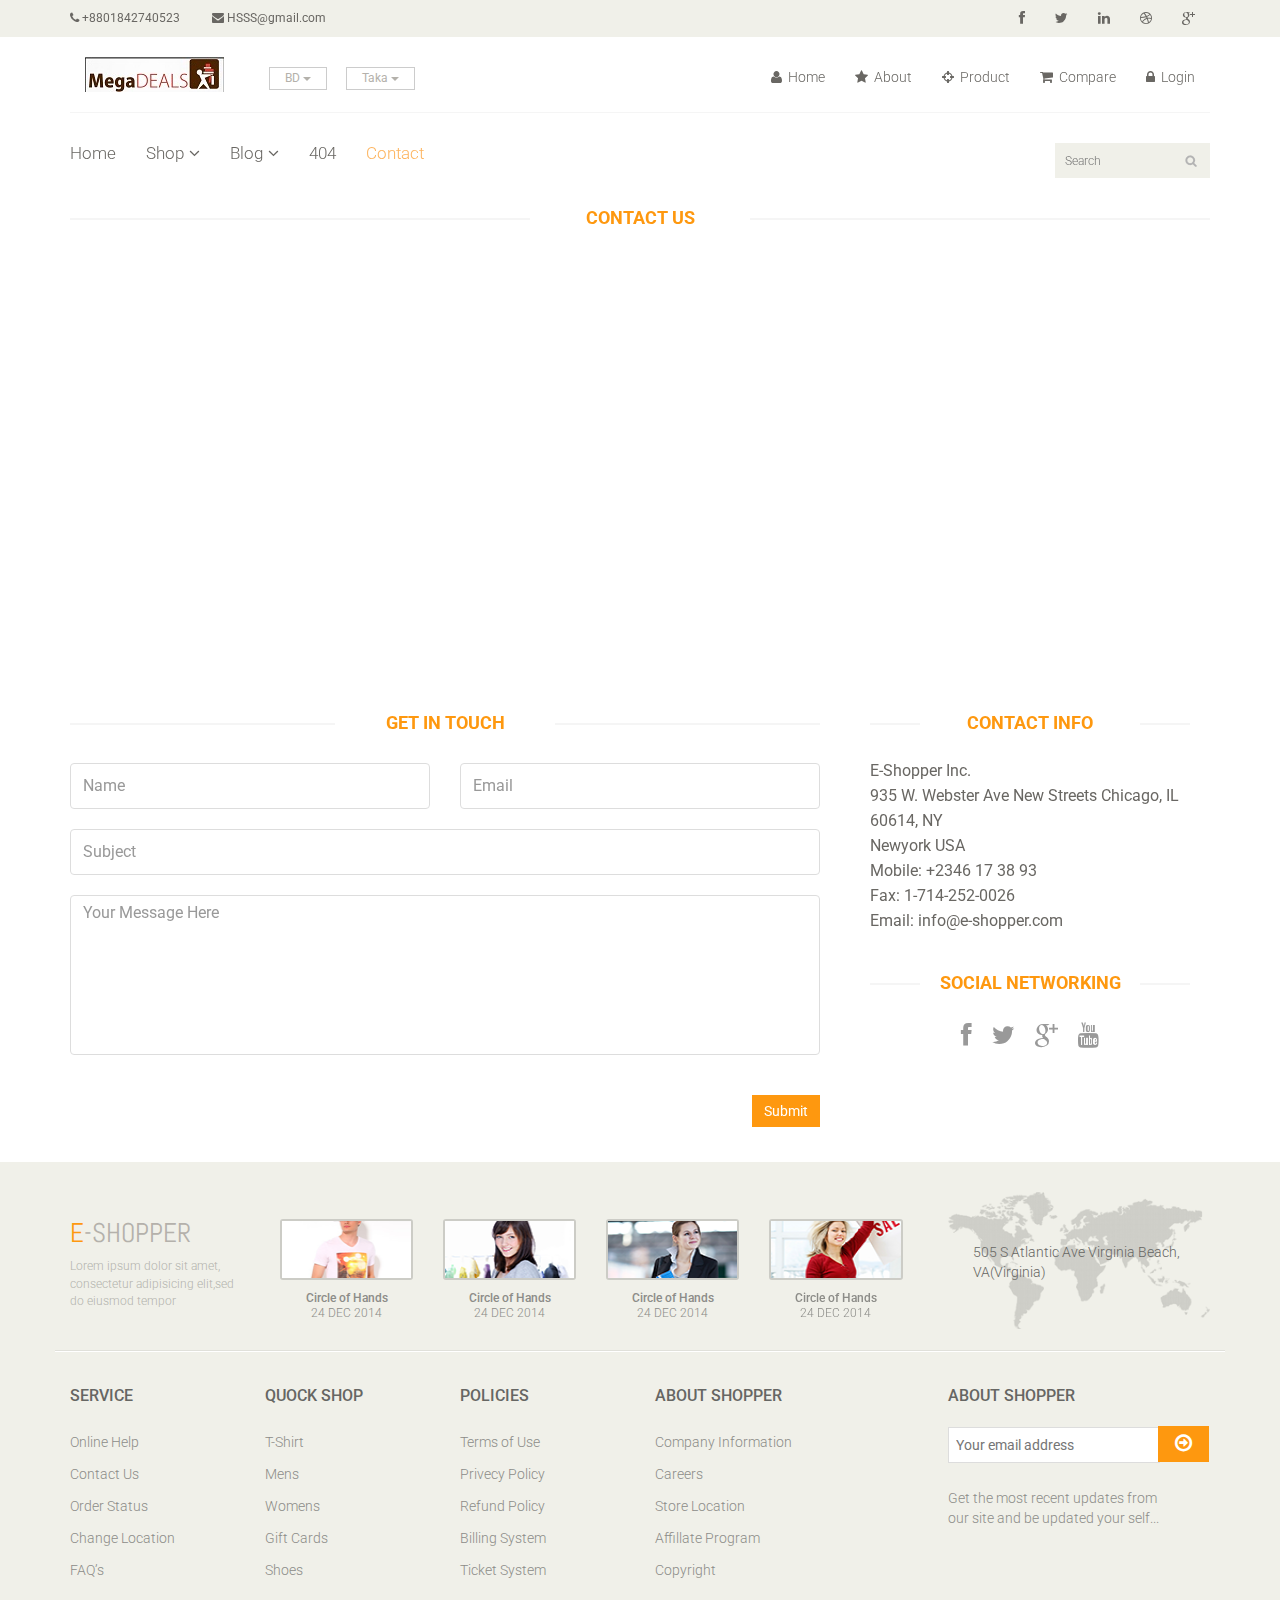
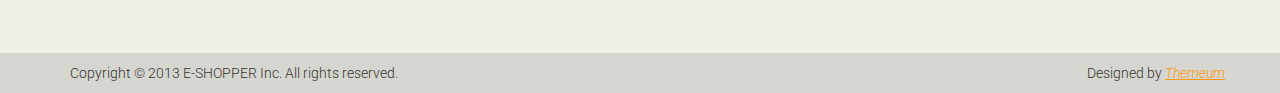
<file: contact-us.html>
<!DOCTYPE html>
<html lang="en">
<head>
    <meta charset="utf-8">
    <meta name="viewport" content="width=device-width, initial-scale=1.0">
    <meta name="description" content="">
    <meta name="author" content="">
    <title>Home | MegaDeals</title>
    <link href="css/bootstrap.min.css" rel="stylesheet">
    <link href="css/font-awesome.min.css" rel="stylesheet">
    <link href="css/prettyPhoto.css" rel="stylesheet">
    <link href="css/price-range.css" rel="stylesheet">
    <link href="css/animate.css" rel="stylesheet">
	<link href="css/main.css" rel="stylesheet">
	<link href="css/responsive.css" rel="stylesheet">
    <!--[if lt IE 9]>
    <script src="js/html5shiv.js"></script>
    <script src="js/respond.min.js"></script>
    <![endif]-->       
    <link rel="shortcut icon" href="images/ico/favicon.ico">
    <link rel="apple-touch-icon-precomposed" sizes="144x144" href="images/ico/apple-touch-icon-144-precomposed.png">
    <link rel="apple-touch-icon-precomposed" sizes="114x114" href="images/ico/apple-touch-icon-114-precomposed.png">
    <link rel="apple-touch-icon-precomposed" sizes="72x72" href="images/ico/apple-touch-icon-72-precomposed.png">
    <link rel="apple-touch-icon-precomposed" href="images/ico/apple-touch-icon-57-precomposed.png">
</head><!--/head-->

<body>
	<header id="header"><!--header-->
		<div class="header_top"><!--header_top-->
			<div class="container">
				<div class="row">
					<div class="col-sm-6">
						<div class="contactinfo">
							<ul class="nav nav-pills">
								<li><a href="#"><i class="fa fa-phone"></i> +8801842740523</a></li>
								<li><a href="#"><i class="fa fa-envelope"></i> HSSS@gmail.com</a></li>
							</ul>
						</div>
					</div>
					<div class="col-sm-6">
						<div class="social-icons pull-right">
							<ul class="nav navbar-nav">
								<li><a href="#"><i class="fa fa-facebook"></i></a></li>
								<li><a href="#"><i class="fa fa-twitter"></i></a></li>
								<li><a href="#"><i class="fa fa-linkedin"></i></a></li>
								<li><a href="#"><i class="fa fa-dribbble"></i></a></li>
								<li><a href="#"><i class="fa fa-google-plus"></i></a></li>
							</ul>
						</div>
					</div>
				</div>
			</div>
		</div><!--/header_top-->
		
		<div class="header-middle"><!--header-middle-->
			<div class="container">
				<div class="row">
					<div class="col-md-4 clearfix">
						<div class="logo pull-left">
							<a href="index.html"><img src="images/home/mega.jpg" alt="" /></a>
						</div>
						<div class="btn-group pull-right clearfix">
							<div class="btn-group">
								<button type="button" class="btn btn-default dropdown-toggle usa" data-toggle="dropdown">
								    BD
									<span class="caret"></span>
								</button>
								<ul class="dropdown-menu">
									<li><a href="">INDIA</a></li>
									<li><a href="">PAKISTAN</a></li>
								</ul>
							</div>
							
							<div class="btn-group">
								<button type="button" class="btn btn-default dropdown-toggle usa" data-toggle="dropdown">
									Taka
									<span class="caret"></span>
								</button>
								<ul class="dropdown-menu">
									<li><a href="">Indian_Rupee</a></li>
									<li><a href="">Pakistani_Rupee</a></li>
								</ul>
							</div>
						</div>
					</div>
					<div class="col-md-8 clearfix">
						<div class="shop-menu clearfix pull-right">
							<ul class="nav navbar-nav">
								<li><a href=""><i class="fa fa-user"></i> Home</a></li>
								<li><a href=""><i class="fa fa-star"></i> About</a></li>
								<li><a href="checkout.html"><i class="fa fa-crosshairs"></i> Product</a></li>
								<li><a href="cart.html"><i class="fa fa-shopping-cart"></i> Compare</a></li>
								<li><a href="login.html"><i class="fa fa-lock"></i> Login</a></li>
							</ul>
						</div>
					</div>
				</div>
			</div>
		</div><!--/header-middle-->
	
		<div class="header-bottom"><!--header-bottom-->
			<div class="container">
				<div class="row">
					<div class="col-sm-9">
						<div class="navbar-header">
							<button type="button" class="navbar-toggle" data-toggle="collapse" data-target=".navbar-collapse">
								<span class="sr-only">Toggle navigation</span>
								<span class="icon-bar"></span>
								<span class="icon-bar"></span>
								<span class="icon-bar"></span>
							</button>
						</div>
						<div class="mainmenu pull-left">
							<ul class="nav navbar-nav collapse navbar-collapse">
								<li><a href="index.html">Home</a></li>
								<li class="dropdown"><a href="#">Shop<i class="fa fa-angle-down"></i></a>
                                    <ul role="menu" class="sub-menu">
                                        <li><a href="shop.html">Products</a></li>
										<li><a href="product-details.html">Product Details</a></li> 
										<li><a href="checkout.html">Checkout</a></li> 
										<li><a href="cart.html">Cart</a></li> 
										<li><a href="login.html">Login</a></li> 
                                    </ul>
                                </li> 
								<li class="dropdown"><a href="#">Blog<i class="fa fa-angle-down"></i></a>
                                    <ul role="menu" class="sub-menu">
                                        <li><a href="blog.html">Blog List</a></li>
										<li><a href="blog-single.html">Blog Single</a></li>
                                    </ul>
                                </li> 
								<li><a href="404.html">404</a></li>
								<li><a href="contact-us.html" class="active">Contact</a></li>
							</ul>
						</div>
					</div>
					<div class="col-sm-3">
						<div class="search_box pull-right">
							<input type="text" placeholder="Search"/>
						</div>
					</div>
				</div>
			</div>
		</div><!--/header-bottom-->
	</header><!--/header-->
	 
	 <div id="contact-page" class="container">
    	<div class="bg">
	    	<div class="row">    		
	    		<div class="col-sm-12">    			   			
					<h2 class="title text-center">Contact <strong>Us</strong></h2>    			    				    				
					<div id="gmap" class="contact-map">
					</div>
				</div>			 		
			</div>    	
    		<div class="row">  	
	    		<div class="col-sm-8">
	    			<div class="contact-form">
	    				<h2 class="title text-center">Get In Touch</h2>
	    				<div class="status alert alert-success" style="display: none"></div>
				    	<form id="main-contact-form" class="contact-form row" name="contact-form" method="post">
				            <div class="form-group col-md-6">
				                <input type="text" name="name" class="form-control" required="required" placeholder="Name">
				            </div>
				            <div class="form-group col-md-6">
				                <input type="email" name="email" class="form-control" required="required" placeholder="Email">
				            </div>
				            <div class="form-group col-md-12">
				                <input type="text" name="subject" class="form-control" required="required" placeholder="Subject">
				            </div>
				            <div class="form-group col-md-12">
				                <textarea name="message" id="message" required="required" class="form-control" rows="8" placeholder="Your Message Here"></textarea>
				            </div>                        
				            <div class="form-group col-md-12">
				                <input type="submit" name="submit" class="btn btn-primary pull-right" value="Submit">
				            </div>
				        </form>
	    			</div>
	    		</div>
	    		<div class="col-sm-4">
	    			<div class="contact-info">
	    				<h2 class="title text-center">Contact Info</h2>
	    				<address>
	    					<p>E-Shopper Inc.</p>
							<p>935 W. Webster Ave New Streets Chicago, IL 60614, NY</p>
							<p>Newyork USA</p>
							<p>Mobile: +2346 17 38 93</p>
							<p>Fax: 1-714-252-0026</p>
							<p>Email: info@e-shopper.com</p>
	    				</address>
	    				<div class="social-networks">
	    					<h2 class="title text-center">Social Networking</h2>
							<ul>
								<li>
									<a href="#"><i class="fa fa-facebook"></i></a>
								</li>
								<li>
									<a href="#"><i class="fa fa-twitter"></i></a>
								</li>
								<li>
									<a href="#"><i class="fa fa-google-plus"></i></a>
								</li>
								<li>
									<a href="#"><i class="fa fa-youtube"></i></a>
								</li>
							</ul>
	    				</div>
	    			</div>
    			</div>    			
	    	</div>  
    	</div>	
    </div><!--/#contact-page-->
	
	<footer id="footer"><!--Footer-->
		<div class="footer-top">
			<div class="container">
				<div class="row">
					<div class="col-sm-2">
						<div class="companyinfo">
							<h2><span>e</span>-shopper</h2>
							<p>Lorem ipsum dolor sit amet, consectetur adipisicing elit,sed do eiusmod tempor</p>
						</div>
					</div>
					<div class="col-sm-7">
						<div class="col-sm-3">
							<div class="video-gallery text-center">
								<a href="#">
									<div class="iframe-img">
										<img src="images/home/iframe1.png" alt="" />
									</div>
									<div class="overlay-icon">
										<i class="fa fa-play-circle-o"></i>
									</div>
								</a>
								<p>Circle of Hands</p>
								<h2>24 DEC 2014</h2>
							</div>
						</div>
						
						<div class="col-sm-3">
							<div class="video-gallery text-center">
								<a href="#">
									<div class="iframe-img">
										<img src="images/home/iframe2.png" alt="" />
									</div>
									<div class="overlay-icon">
										<i class="fa fa-play-circle-o"></i>
									</div>
								</a>
								<p>Circle of Hands</p>
								<h2>24 DEC 2014</h2>
							</div>
						</div>
						
						<div class="col-sm-3">
							<div class="video-gallery text-center">
								<a href="#">
									<div class="iframe-img">
										<img src="images/home/iframe3.png" alt="" />
									</div>
									<div class="overlay-icon">
										<i class="fa fa-play-circle-o"></i>
									</div>
								</a>
								<p>Circle of Hands</p>
								<h2>24 DEC 2014</h2>
							</div>
						</div>
						
						<div class="col-sm-3">
							<div class="video-gallery text-center">
								<a href="#">
									<div class="iframe-img">
										<img src="images/home/iframe4.png" alt="" />
									</div>
									<div class="overlay-icon">
										<i class="fa fa-play-circle-o"></i>
									</div>
								</a>
								<p>Circle of Hands</p>
								<h2>24 DEC 2014</h2>
							</div>
						</div>
					</div>
					<div class="col-sm-3">
						<div class="address">
							<img src="images/home/map.png" alt="" />
							<p>505 S Atlantic Ave Virginia Beach, VA(Virginia)</p>
						</div>
					</div>
				</div>
			</div>
		</div>
		
		<div class="footer-widget">
			<div class="container">
				<div class="row">
					<div class="col-sm-2">
						<div class="single-widget">
							<h2>Service</h2>
							<ul class="nav nav-pills nav-stacked">
								<li><a href="">Online Help</a></li>
								<li><a href="">Contact Us</a></li>
								<li><a href="">Order Status</a></li>
								<li><a href="">Change Location</a></li>
								<li><a href="">FAQ’s</a></li>
							</ul>
						</div>
					</div>
					<div class="col-sm-2">
						<div class="single-widget">
							<h2>Quock Shop</h2>
							<ul class="nav nav-pills nav-stacked">
								<li><a href="">T-Shirt</a></li>
								<li><a href="">Mens</a></li>
								<li><a href="">Womens</a></li>
								<li><a href="">Gift Cards</a></li>
								<li><a href="">Shoes</a></li>
							</ul>
						</div>
					</div>
					<div class="col-sm-2">
						<div class="single-widget">
							<h2>Policies</h2>
							<ul class="nav nav-pills nav-stacked">
								<li><a href="">Terms of Use</a></li>
								<li><a href="">Privecy Policy</a></li>
								<li><a href="">Refund Policy</a></li>
								<li><a href="">Billing System</a></li>
								<li><a href="">Ticket System</a></li>
							</ul>
						</div>
					</div>
					<div class="col-sm-2">
						<div class="single-widget">
							<h2>About Shopper</h2>
							<ul class="nav nav-pills nav-stacked">
								<li><a href="">Company Information</a></li>
								<li><a href="">Careers</a></li>
								<li><a href="">Store Location</a></li>
								<li><a href="">Affillate Program</a></li>
								<li><a href="">Copyright</a></li>
							</ul>
						</div>
					</div>
					<div class="col-sm-3 col-sm-offset-1">
						<div class="single-widget">
							<h2>About Shopper</h2>
							<form action="#" class="searchform">
								<input type="text" placeholder="Your email address" />
								<button type="submit" class="btn btn-default"><i class="fa fa-arrow-circle-o-right"></i></button>
								<p>Get the most recent updates from <br />our site and be updated your self...</p>
							</form>
						</div>
					</div>
					
				</div>
			</div>
		</div>
		
		<div class="footer-bottom">
			<div class="container">
				<div class="row">
					<p class="pull-left">Copyright © 2013 E-SHOPPER Inc. All rights reserved.</p>
					<p class="pull-right">Designed by <span><a target="_blank" href="http://www.themeum.com">Themeum</a></span></p>
				</div>
			</div>
		</div>
		
	</footer><!--/Footer-->
	

  
    <script src="js/jquery.js"></script>
	<script src="js/bootstrap.min.js"></script>
	<script type="text/javascript" src="http://maps.google.com/maps/api/js?sensor=true"></script>
    <script type="text/javascript" src="js/gmaps.js"></script>
	<script src="js/contact.js"></script>
	<script src="js/price-range.js"></script>
    <script src="js/jquery.scrollUp.min.js"></script>
    <script src="js/jquery.prettyPhoto.js"></script>
    <script src="js/main.js"></script>
</body>
</html>
</file>
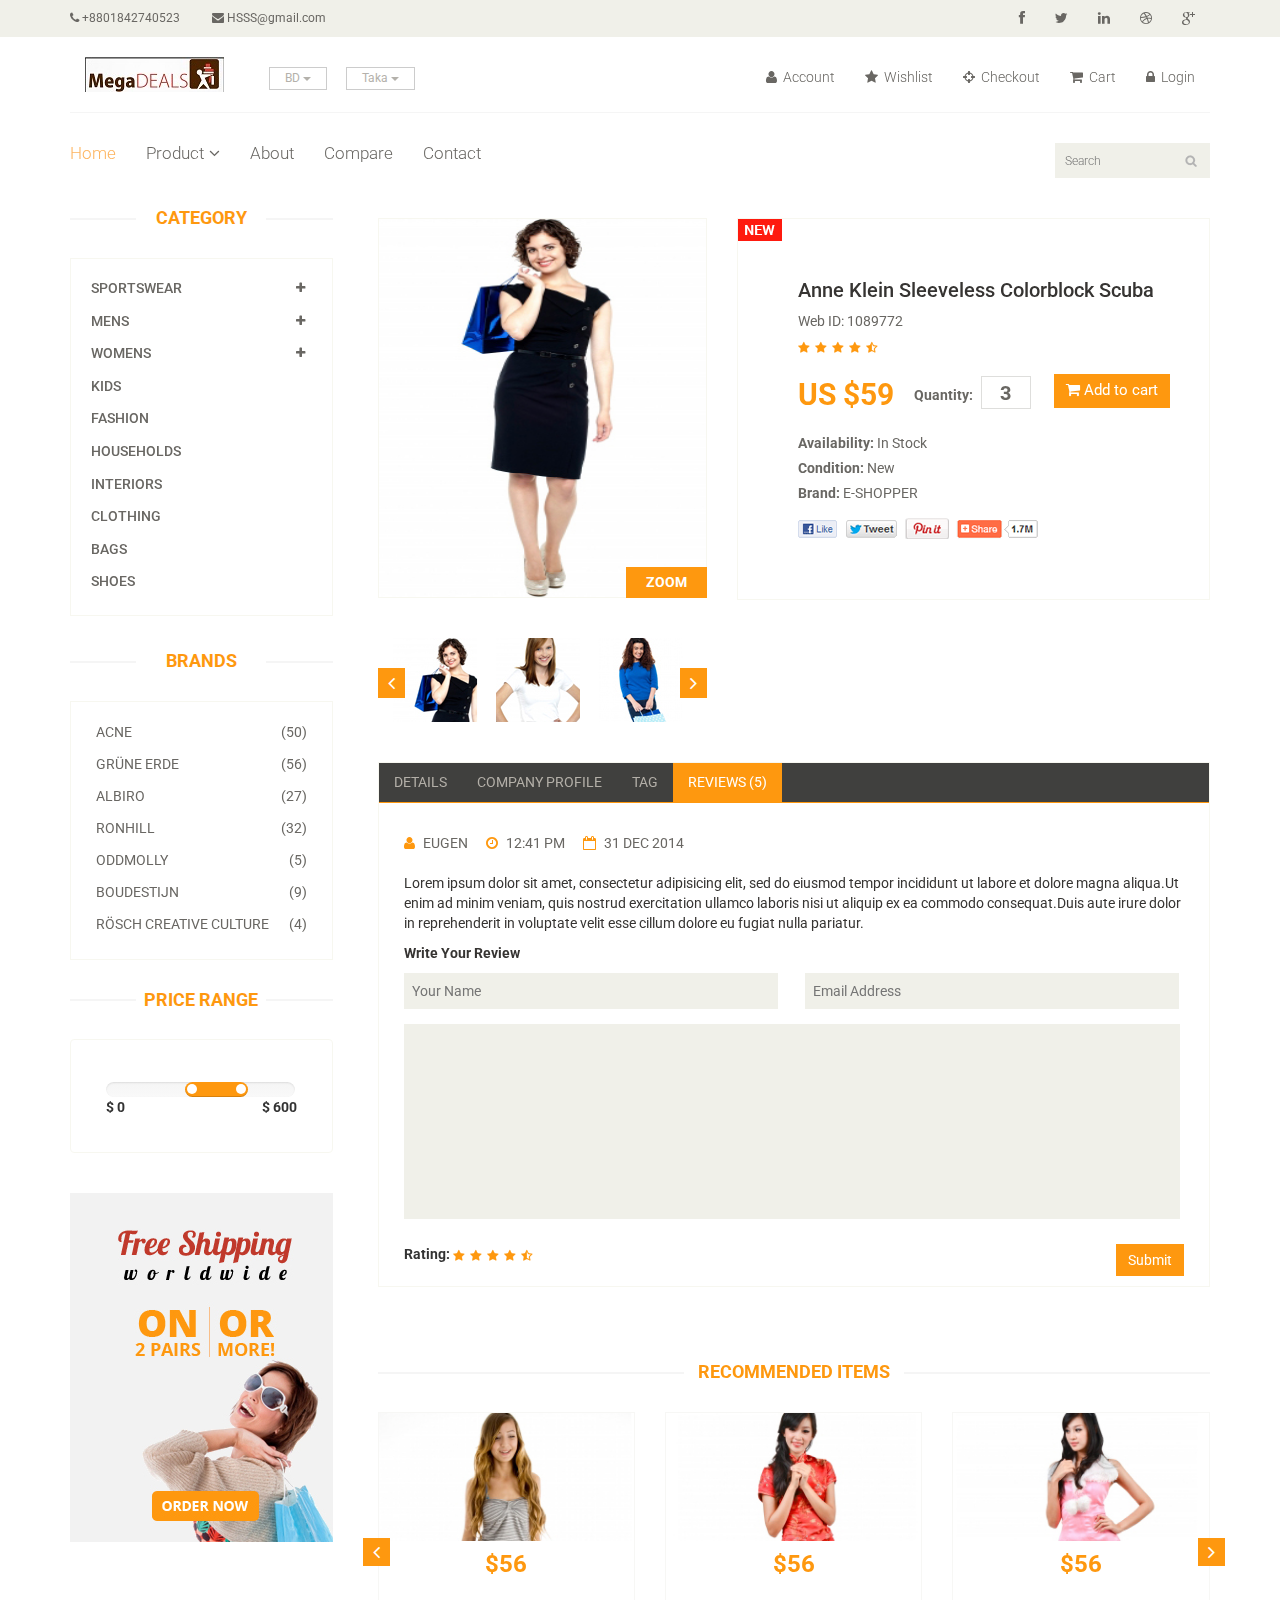
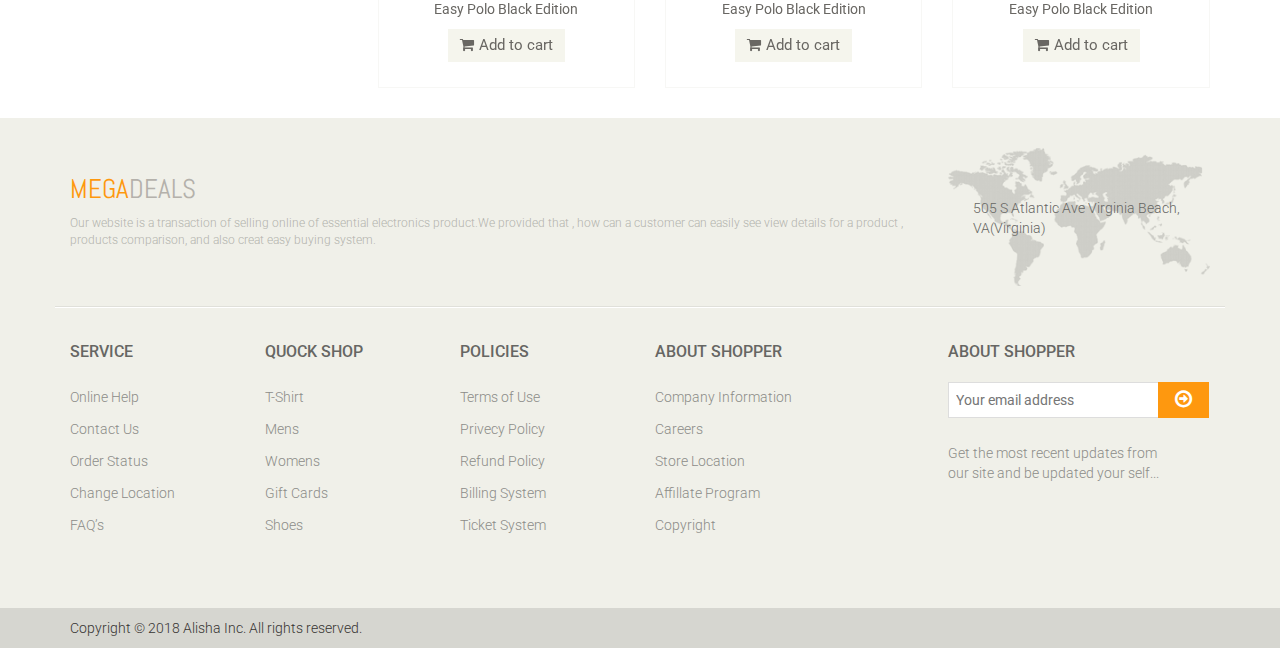
<file: product-details.html>
<!DOCTYPE html>
<html lang="en">
<head>
    <meta charset="utf-8">
    <meta name="viewport" content="width=device-width, initial-scale=1.0">
    <meta name="description" content="">
    <meta name="author" content="">
    <title>Product Details | E-Shopper</title>
    <link href="css/bootstrap.min.css" rel="stylesheet">
    <link href="css/font-awesome.min.css" rel="stylesheet">
    <link href="css/prettyPhoto.css" rel="stylesheet">
    <link href="css/price-range.css" rel="stylesheet">
    <link href="css/animate.css" rel="stylesheet">
	<link href="css/main.css" rel="stylesheet">
	<link href="css/responsive.css" rel="stylesheet">
    <!--[if lt IE 9]>
    <script src="js/html5shiv.js"></script>
    <script src="js/respond.min.js"></script>
    <![endif]-->       
    <link rel="shortcut icon" href="images/ico/favicon.ico">
    <link rel="apple-touch-icon-precomposed" sizes="144x144" href="images/ico/apple-touch-icon-144-precomposed.png">
    <link rel="apple-touch-icon-precomposed" sizes="114x114" href="images/ico/apple-touch-icon-114-precomposed.png">
    <link rel="apple-touch-icon-precomposed" sizes="72x72" href="images/ico/apple-touch-icon-72-precomposed.png">
    <link rel="apple-touch-icon-precomposed" href="images/ico/apple-touch-icon-57-precomposed.png">
</head><!--/head-->

<body>
	<header id="header"><!--header-->
		<div class="header_top"><!--header_top-->
			<div class="container">
				<div class="row">
					<div class="col-sm-6">
						<div class="contactinfo">
							<ul class="nav nav-pills">
								<li><a href="#"><i class="fa fa-phone"></i> +8801842740523</a></li>
								<li><a href="#"><i class="fa fa-envelope"></i> HSSS@gmail.com</a></li>
							</ul>
						</div>
					</div>
					<div class="col-sm-6">
						<div class="social-icons pull-right">
							<ul class="nav navbar-nav">
								<li><a href="#"><i class="fa fa-facebook"></i></a></li>
								<li><a href="#"><i class="fa fa-twitter"></i></a></li>
								<li><a href="#"><i class="fa fa-linkedin"></i></a></li>
								<li><a href="#"><i class="fa fa-dribbble"></i></a></li>
								<li><a href="#"><i class="fa fa-google-plus"></i></a></li>
							</ul>
						</div>
					</div>
				</div>
			</div>
		</div><!--/header_top-->
		
		<div class="header-middle"><!--header-middle-->
			<div class="container">
				<div class="row">
					<div class="col-md-4 clearfix">
						<div class="logo pull-left">
							<a href="index.html"><img src="images/home/mega.jpg" alt="" /></a>
						</div>
						<div class="btn-group pull-right clearfix">
							<div class="btn-group">
								<button type="button" class="btn btn-default dropdown-toggle usa" data-toggle="dropdown">
								    BD
									<span class="caret"></span>
								</button>
								<ul class="dropdown-menu">
									<li><a href="">INDIA</a></li>
									<li><a href="">PAKISTAN</a></li>
								</ul>
							</div>
							
							<div class="btn-group">
								<button type="button" class="btn btn-default dropdown-toggle usa" data-toggle="dropdown">
									Taka
									<span class="caret"></span>
								</button>
								<ul class="dropdown-menu">
									<li><a href="">Indian_Rupee</a></li>
									<li><a href="">Pakistani_Rupee</a></li>
								</ul>
							</div>
						</div>
					</div>
					<div class="col-md-8 clearfix">
						<div class="shop-menu clearfix pull-right">
							<ul class="nav navbar-nav">
								<li><a href=""><i class="fa fa-user"></i> Account</a></li>
								<li><a href=""><i class="fa fa-star"></i> Wishlist</a></li>
								<li><a href="checkout.html"><i class="fa fa-crosshairs"></i> Checkout</a></li>
								<li><a href="cart.html"><i class="fa fa-shopping-cart"></i> Cart</a></li>
								<li><a href="login.html"><i class="fa fa-lock"></i> Login</a></li>
							</ul>
						</div>
					</div>
				</div>
			</div>
		</div><!--/header-middle-->
	
		<div class="header-bottom"><!--header-bottom-->
			<div class="container">
				<div class="row">
					<div class="col-sm-9">
						<div class="navbar-header">
							<button type="button" class="navbar-toggle" data-toggle="collapse" data-target=".navbar-collapse">
								<span class="sr-only">Toggle navigation</span>
								<span class="icon-bar"></span>
								<span class="icon-bar"></span>
								<span class="icon-bar"></span>
							</button>
						</div>
						<div class="mainmenu pull-left">
							<ul class="nav navbar-nav collapse navbar-collapse">
								<li><a href="index.html" class="active">Home</a></li>
								<li class="dropdown"><a href="#">Product<i class="fa fa-angle-down"></i></a>
                                    <ul role="menu" class="sub-menu">
                                        <li><a href="shop.html">Products</a></li>
										<li><a href="product-details.html">Product Details</a></li> 
										<li><a href="checkout.html">Checkout</a></li> 
										<li><a href="cart.html">Cart</a></li> 
										<li><a href="login.html">Login</a></li> 
                                    </ul>
                                </li> 
								<li class="dropdown"><a href="#about">About<i ></i></a>
                                   
                                </li> 
								<li><a href="404.html">Compare</a></li>
								<li><a href="contact-us.html">Contact</a></li>
							</ul>
						</div>
					</div>
					<div class="col-sm-3">
						<div class="search_box pull-right">
							<input type="text" placeholder="Search"/>
						</div>
					</div>
				</div>
			</div>
		</div><!--/header-bottom-->
	</header><!--/header-->
	
	<section>
		<div class="container">
			<div class="row">
				<div class="col-sm-3">
					<div class="left-sidebar">
						<h2>Category</h2>
						<div class="panel-group category-products" id="accordian"><!--category-productsr-->
							<div class="panel panel-default">
								<div class="panel-heading">
									<h4 class="panel-title">
										<a data-toggle="collapse" data-parent="#accordian" href="#sportswear">
											<span class="badge pull-right"><i class="fa fa-plus"></i></span>
											Sportswear
										</a>
									</h4>
								</div>
								<div id="sportswear" class="panel-collapse collapse">
									<div class="panel-body">
										<ul>
											<li><a href="">Nike </a></li>
											<li><a href="">Under Armour </a></li>
											<li><a href="">Adidas </a></li>
											<li><a href="">Puma</a></li>
											<li><a href="">ASICS </a></li>
										</ul>
									</div>
								</div>
							</div>
							<div class="panel panel-default">
								<div class="panel-heading">
									<h4 class="panel-title">
										<a data-toggle="collapse" data-parent="#accordian" href="#mens">
											<span class="badge pull-right"><i class="fa fa-plus"></i></span>
											Mens
										</a>
									</h4>
								</div>
								<div id="mens" class="panel-collapse collapse">
									<div class="panel-body">
										<ul>
											<li><a href="">Fendi</a></li>
											<li><a href="">Guess</a></li>
											<li><a href="">Valentino</a></li>
											<li><a href="">Dior</a></li>
											<li><a href="">Versace</a></li>
											<li><a href="">Armani</a></li>
											<li><a href="">Prada</a></li>
											<li><a href="">Dolce and Gabbana</a></li>
											<li><a href="">Chanel</a></li>
											<li><a href="">Gucci</a></li>
										</ul>
									</div>
								</div>
							</div>
							
							<div class="panel panel-default">
								<div class="panel-heading">
									<h4 class="panel-title">
										<a data-toggle="collapse" data-parent="#accordian" href="#womens">
											<span class="badge pull-right"><i class="fa fa-plus"></i></span>
											Womens
										</a>
									</h4>
								</div>
								<div id="womens" class="panel-collapse collapse">
									<div class="panel-body">
										<ul>
											<li><a href="">Fendi</a></li>
											<li><a href="">Guess</a></li>
											<li><a href="">Valentino</a></li>
											<li><a href="">Dior</a></li>
											<li><a href="">Versace</a></li>
										</ul>
									</div>
								</div>
							</div>
							<div class="panel panel-default">
								<div class="panel-heading">
									<h4 class="panel-title"><a href="#">Kids</a></h4>
								</div>
							</div>
							<div class="panel panel-default">
								<div class="panel-heading">
									<h4 class="panel-title"><a href="#">Fashion</a></h4>
								</div>
							</div>
							<div class="panel panel-default">
								<div class="panel-heading">
									<h4 class="panel-title"><a href="#">Households</a></h4>
								</div>
							</div>
							<div class="panel panel-default">
								<div class="panel-heading">
									<h4 class="panel-title"><a href="#">Interiors</a></h4>
								</div>
							</div>
							<div class="panel panel-default">
								<div class="panel-heading">
									<h4 class="panel-title"><a href="#">Clothing</a></h4>
								</div>
							</div>
							<div class="panel panel-default">
								<div class="panel-heading">
									<h4 class="panel-title"><a href="#">Bags</a></h4>
								</div>
							</div>
							<div class="panel panel-default">
								<div class="panel-heading">
									<h4 class="panel-title"><a href="#">Shoes</a></h4>
								</div>
							</div>
						</div><!--/category-products-->
					
						<div class="brands_products"><!--brands_products-->
							<h2>Brands</h2>
							<div class="brands-name">
								<ul class="nav nav-pills nav-stacked">
									<li><a href=""> <span class="pull-right">(50)</span>Acne</a></li>
									<li><a href=""> <span class="pull-right">(56)</span>Grüne Erde</a></li>
									<li><a href=""> <span class="pull-right">(27)</span>Albiro</a></li>
									<li><a href=""> <span class="pull-right">(32)</span>Ronhill</a></li>
									<li><a href=""> <span class="pull-right">(5)</span>Oddmolly</a></li>
									<li><a href=""> <span class="pull-right">(9)</span>Boudestijn</a></li>
									<li><a href=""> <span class="pull-right">(4)</span>Rösch creative culture</a></li>
								</ul>
							</div>
						</div><!--/brands_products-->
						
						<div class="price-range"><!--price-range-->
							<h2>Price Range</h2>
							<div class="well">
								 <input type="text" class="span2" value="" data-slider-min="0" data-slider-max="600" data-slider-step="5" data-slider-value="[250,450]" id="sl2" ><br />
								 <b>$ 0</b> <b class="pull-right">$ 600</b>
							</div>
						</div><!--/price-range-->
						
						<div class="shipping text-center"><!--shipping-->
							<img src="images/home/shipping.jpg" alt="" />
						</div><!--/shipping-->
						
					</div>
				</div>
				
				<div class="col-sm-9 padding-right">
					<div class="product-details"><!--product-details-->
						<div class="col-sm-5">
							<div class="view-product">
								<img src="images/product-details/1.jpg" alt="" />
								<h3>ZOOM</h3>
							</div>
							<div id="similar-product" class="carousel slide" data-ride="carousel">
								
								  <!-- Wrapper for slides -->
								    <div class="carousel-inner">
										<div class="item active">
										  <a href=""><img src="images/product-details/similar1.jpg" alt=""></a>
										  <a href=""><img src="images/product-details/similar2.jpg" alt=""></a>
										  <a href=""><img src="images/product-details/similar3.jpg" alt=""></a>
										</div>
										<div class="item">
										  <a href=""><img src="images/product-details/similar1.jpg" alt=""></a>
										  <a href=""><img src="images/product-details/similar2.jpg" alt=""></a>
										  <a href=""><img src="images/product-details/similar3.jpg" alt=""></a>
										</div>
										<div class="item">
										  <a href=""><img src="images/product-details/similar1.jpg" alt=""></a>
										  <a href=""><img src="images/product-details/similar2.jpg" alt=""></a>
										  <a href=""><img src="images/product-details/similar3.jpg" alt=""></a>
										</div>
										
									</div>

								  <!-- Controls -->
								  <a class="left item-control" href="#similar-product" data-slide="prev">
									<i class="fa fa-angle-left"></i>
								  </a>
								  <a class="right item-control" href="#similar-product" data-slide="next">
									<i class="fa fa-angle-right"></i>
								  </a>
							</div>

						</div>
						<div class="col-sm-7">
							<div class="product-information"><!--/product-information-->
								<img src="images/product-details/new.jpg" class="newarrival" alt="" />
								<h2>Anne Klein Sleeveless Colorblock Scuba</h2>
								<p>Web ID: 1089772</p>
								<img src="images/product-details/rating.png" alt="" />
								<span>
									<span>US $59</span>
									<label>Quantity:</label>
									<input type="text" value="3" />
									<button type="button" class="btn btn-fefault cart">
										<i class="fa fa-shopping-cart"></i>
										Add to cart
									</button>
								</span>
								<p><b>Availability:</b> In Stock</p>
								<p><b>Condition:</b> New</p>
								<p><b>Brand:</b> E-SHOPPER</p>
								<a href=""><img src="images/product-details/share.png" class="share img-responsive"  alt="" /></a>
							</div><!--/product-information-->
						</div>
					</div><!--/product-details-->
					
					<div class="category-tab shop-details-tab"><!--category-tab-->
						<div class="col-sm-12">
							<ul class="nav nav-tabs">
								<li><a href="#details" data-toggle="tab">Details</a></li>
								<li><a href="#companyprofile" data-toggle="tab">Company Profile</a></li>
								<li><a href="#tag" data-toggle="tab">Tag</a></li>
								<li class="active"><a href="#reviews" data-toggle="tab">Reviews (5)</a></li>
							</ul>
						</div>
						<div class="tab-content">
							<div class="tab-pane fade" id="details" >
								<div class="col-sm-3">
									<div class="product-image-wrapper">
										<div class="single-products">
											<div class="productinfo text-center">
												<img src="images/home/gallery1.jpg" alt="" />
												<h2>$56</h2>
												<p>Easy Polo Black Edition</p>
												<button type="button" class="btn btn-default add-to-cart"><i class="fa fa-shopping-cart"></i>Add to cart</button>
											</div>
										</div>
									</div>
								</div>
								<div class="col-sm-3">
									<div class="product-image-wrapper">
										<div class="single-products">
											<div class="productinfo text-center">
												<img src="images/home/gallery2.jpg" alt="" />
												<h2>$56</h2>
												<p>Easy Polo Black Edition</p>
												<button type="button" class="btn btn-default add-to-cart"><i class="fa fa-shopping-cart"></i>Add to cart</button>
											</div>
										</div>
									</div>
								</div>
								<div class="col-sm-3">
									<div class="product-image-wrapper">
										<div class="single-products">
											<div class="productinfo text-center">
												<img src="images/home/gallery3.jpg" alt="" />
												<h2>$56</h2>
												<p>Easy Polo Black Edition</p>
												<button type="button" class="btn btn-default add-to-cart"><i class="fa fa-shopping-cart"></i>Add to cart</button>
											</div>
										</div>
									</div>
								</div>
								<div class="col-sm-3">
									<div class="product-image-wrapper">
										<div class="single-products">
											<div class="productinfo text-center">
												<img src="images/home/gallery4.jpg" alt="" />
												<h2>$56</h2>
												<p>Easy Polo Black Edition</p>
												<button type="button" class="btn btn-default add-to-cart"><i class="fa fa-shopping-cart"></i>Add to cart</button>
											</div>
										</div>
									</div>
								</div>
							</div>
							
							<div class="tab-pane fade" id="companyprofile" >
								<div class="col-sm-3">
									<div class="product-image-wrapper">
										<div class="single-products">
											<div class="productinfo text-center">
												<img src="images/home/gallery1.jpg" alt="" />
												<h2>$56</h2>
												<p>Easy Polo Black Edition</p>
												<button type="button" class="btn btn-default add-to-cart"><i class="fa fa-shopping-cart"></i>Add to cart</button>
											</div>
										</div>
									</div>
								</div>
								<div class="col-sm-3">
									<div class="product-image-wrapper">
										<div class="single-products">
											<div class="productinfo text-center">
												<img src="images/home/gallery3.jpg" alt="" />
												<h2>$56</h2>
												<p>Easy Polo Black Edition</p>
												<button type="button" class="btn btn-default add-to-cart"><i class="fa fa-shopping-cart"></i>Add to cart</button>
											</div>
										</div>
									</div>
								</div>
								<div class="col-sm-3">
									<div class="product-image-wrapper">
										<div class="single-products">
											<div class="productinfo text-center">
												<img src="images/home/gallery2.jpg" alt="" />
												<h2>$56</h2>
												<p>Easy Polo Black Edition</p>
												<button type="button" class="btn btn-default add-to-cart"><i class="fa fa-shopping-cart"></i>Add to cart</button>
											</div>
										</div>
									</div>
								</div>
								<div class="col-sm-3">
									<div class="product-image-wrapper">
										<div class="single-products">
											<div class="productinfo text-center">
												<img src="images/home/gallery4.jpg" alt="" />
												<h2>$56</h2>
												<p>Easy Polo Black Edition</p>
												<button type="button" class="btn btn-default add-to-cart"><i class="fa fa-shopping-cart"></i>Add to cart</button>
											</div>
										</div>
									</div>
								</div>
							</div>
							
							<div class="tab-pane fade" id="tag" >
								<div class="col-sm-3">
									<div class="product-image-wrapper">
										<div class="single-products">
											<div class="productinfo text-center">
												<img src="images/home/gallery1.jpg" alt="" />
												<h2>$56</h2>
												<p>Easy Polo Black Edition</p>
												<button type="button" class="btn btn-default add-to-cart"><i class="fa fa-shopping-cart"></i>Add to cart</button>
											</div>
										</div>
									</div>
								</div>
								<div class="col-sm-3">
									<div class="product-image-wrapper">
										<div class="single-products">
											<div class="productinfo text-center">
												<img src="images/home/gallery2.jpg" alt="" />
												<h2>$56</h2>
												<p>Easy Polo Black Edition</p>
												<button type="button" class="btn btn-default add-to-cart"><i class="fa fa-shopping-cart"></i>Add to cart</button>
											</div>
										</div>
									</div>
								</div>
								<div class="col-sm-3">
									<div class="product-image-wrapper">
										<div class="single-products">
											<div class="productinfo text-center">
												<img src="images/home/gallery3.jpg" alt="" />
												<h2>$56</h2>
												<p>Easy Polo Black Edition</p>
												<button type="button" class="btn btn-default add-to-cart"><i class="fa fa-shopping-cart"></i>Add to cart</button>
											</div>
										</div>
									</div>
								</div>
								<div class="col-sm-3">
									<div class="product-image-wrapper">
										<div class="single-products">
											<div class="productinfo text-center">
												<img src="images/home/gallery4.jpg" alt="" />
												<h2>$56</h2>
												<p>Easy Polo Black Edition</p>
												<button type="button" class="btn btn-default add-to-cart"><i class="fa fa-shopping-cart"></i>Add to cart</button>
											</div>
										</div>
									</div>
								</div>
							</div>
							
							<div class="tab-pane fade active in" id="reviews" >
								<div class="col-sm-12">
									<ul>
										<li><a href=""><i class="fa fa-user"></i>EUGEN</a></li>
										<li><a href=""><i class="fa fa-clock-o"></i>12:41 PM</a></li>
										<li><a href=""><i class="fa fa-calendar-o"></i>31 DEC 2014</a></li>
									</ul>
									<p>Lorem ipsum dolor sit amet, consectetur adipisicing elit, sed do eiusmod tempor incididunt ut labore et dolore magna aliqua.Ut enim ad minim veniam, quis nostrud exercitation ullamco laboris nisi ut aliquip ex ea commodo consequat.Duis aute irure dolor in reprehenderit in voluptate velit esse cillum dolore eu fugiat nulla pariatur.</p>
									<p><b>Write Your Review</b></p>
									
									<form action="#">
										<span>
											<input type="text" placeholder="Your Name"/>
											<input type="email" placeholder="Email Address"/>
										</span>
										<textarea name="" ></textarea>
										<b>Rating: </b> <img src="images/product-details/rating.png" alt="" />
										<button type="button" class="btn btn-default pull-right">
											Submit
										</button>
									</form>
								</div>
							</div>
							
						</div>
					</div><!--/category-tab-->
					
					<div class="recommended_items"><!--recommended_items-->
						<h2 class="title text-center">recommended items</h2>
						
						<div id="recommended-item-carousel" class="carousel slide" data-ride="carousel">
							<div class="carousel-inner">
								<div class="item active">	
									<div class="col-sm-4">
										<div class="product-image-wrapper">
											<div class="single-products">
												<div class="productinfo text-center">
													<img src="images/home/recommend1.jpg" alt="" />
													<h2>$56</h2>
													<p>Easy Polo Black Edition</p>
													<button type="button" class="btn btn-default add-to-cart"><i class="fa fa-shopping-cart"></i>Add to cart</button>
												</div>
											</div>
										</div>
									</div>
									<div class="col-sm-4">
										<div class="product-image-wrapper">
											<div class="single-products">
												<div class="productinfo text-center">
													<img src="images/home/recommend2.jpg" alt="" />
													<h2>$56</h2>
													<p>Easy Polo Black Edition</p>
													<button type="button" class="btn btn-default add-to-cart"><i class="fa fa-shopping-cart"></i>Add to cart</button>
												</div>
											</div>
										</div>
									</div>
									<div class="col-sm-4">
										<div class="product-image-wrapper">
											<div class="single-products">
												<div class="productinfo text-center">
													<img src="images/home/recommend3.jpg" alt="" />
													<h2>$56</h2>
													<p>Easy Polo Black Edition</p>
													<button type="button" class="btn btn-default add-to-cart"><i class="fa fa-shopping-cart"></i>Add to cart</button>
												</div>
											</div>
										</div>
									</div>
								</div>
								<div class="item">	
									<div class="col-sm-4">
										<div class="product-image-wrapper">
											<div class="single-products">
												<div class="productinfo text-center">
													<img src="images/home/recommend1.jpg" alt="" />
													<h2>$56</h2>
													<p>Easy Polo Black Edition</p>
													<button type="button" class="btn btn-default add-to-cart"><i class="fa fa-shopping-cart"></i>Add to cart</button>
												</div>
											</div>
										</div>
									</div>
									<div class="col-sm-4">
										<div class="product-image-wrapper">
											<div class="single-products">
												<div class="productinfo text-center">
													<img src="images/home/recommend2.jpg" alt="" />
													<h2>$56</h2>
													<p>Easy Polo Black Edition</p>
													<button type="button" class="btn btn-default add-to-cart"><i class="fa fa-shopping-cart"></i>Add to cart</button>
												</div>
											</div>
										</div>
									</div>
									<div class="col-sm-4">
										<div class="product-image-wrapper">
											<div class="single-products">
												<div class="productinfo text-center">
													<img src="images/home/recommend3.jpg" alt="" />
													<h2>$56</h2>
													<p>Easy Polo Black Edition</p>
													<button type="button" class="btn btn-default add-to-cart"><i class="fa fa-shopping-cart"></i>Add to cart</button>
												</div>
											</div>
										</div>
									</div>
								</div>
							</div>
							 <a class="left recommended-item-control" href="#recommended-item-carousel" data-slide="prev">
								<i class="fa fa-angle-left"></i>
							  </a>
							  <a class="right recommended-item-control" href="#recommended-item-carousel" data-slide="next">
								<i class="fa fa-angle-right"></i>
							  </a>			
						</div>
					</div><!--/recommended_items-->
					
				</div>
			</div>
		</div>
	</section>
	
	<footer id="footer"><!--Footer-->
		<div class="footer-top">
			<div class="container">
				<div class="row">
					<div class="col-sm-9">
						<div id="about" class="companyinfo">
							<h2><span>Mega</span>Deals</h2>
							<p> Our website is a transaction of  selling online of essential electronics product.We provided that , how can a customer can easily see view details for a product , products comparison, and also creat easy buying system.</p>
						</div>
					</div>
					
					<div class="col-sm-3">
						<div class="address">
							<img src="images/home/map.png" alt="" />
							<p>505 S Atlantic Ave Virginia Beach, VA(Virginia)</p>
						</div>
					</div>
				</div>
			</div>
		</div>
		<div class="footer-widget">
			<div class="container">
				<div class="row">
					<div class="col-sm-2">
						<div class="single-widget">
							<h2>Service</h2>
							<ul class="nav nav-pills nav-stacked">
								<li><a href="#">Online Help</a></li>
								<li><a href="#">Contact Us</a></li>
								<li><a href="#">Order Status</a></li>
								<li><a href="#">Change Location</a></li>
								<li><a href="#">FAQ’s</a></li>
							</ul>
						</div>
					</div>
					<div class="col-sm-2">
						<div class="single-widget">
							<h2>Quock Shop</h2>
							<ul class="nav nav-pills nav-stacked">
								<li><a href="#">T-Shirt</a></li>
								<li><a href="#">Mens</a></li>
								<li><a href="#">Womens</a></li>
								<li><a href="#">Gift Cards</a></li>
								<li><a href="#">Shoes</a></li>
							</ul>
						</div>
					</div>
					<div class="col-sm-2">
						<div class="single-widget">
							<h2>Policies</h2>
							<ul class="nav nav-pills nav-stacked">
								<li><a href="#">Terms of Use</a></li>
								<li><a href="#">Privecy Policy</a></li>
								<li><a href="#">Refund Policy</a></li>
								<li><a href="#">Billing System</a></li>
								<li><a href="#">Ticket System</a></li>
							</ul>
						</div>
					</div>
					<div class="col-sm-2">
						<div class="single-widget">
							<h2>About Shopper</h2>
							<ul class="nav nav-pills nav-stacked">
								<li><a href="#">Company Information</a></li>
								<li><a href="#">Careers</a></li>
								<li><a href="#">Store Location</a></li>
								<li><a href="#">Affillate Program</a></li>
								<li><a href="#">Copyright</a></li>
							</ul>
						</div>
					</div>
					<div class="col-sm-3 col-sm-offset-1">
						<div class="single-widget">
							<h2>About Shopper</h2>
							<form action="#" class="searchform">
								<input type="text" placeholder="Your email address" />
								<button type="submit" class="btn btn-default"><i class="fa fa-arrow-circle-o-right"></i></button>
								<p>Get the most recent updates from <br />our site and be updated your self...</p>
							</form>
						</div>
					</div>
					
				</div>
			</div>
		</div>
		
		<div class="footer-bottom">
			<div class="container">
				<div class="row">
					<p class="pull-left">Copyright © 2018 Alisha Inc. All rights reserved.</p>
					
				</div>
			</div>
		</div>
		
	</footer><!--/Footer-->
	

  
    <script src="js/jquery.js"></script>
	<script src="js/bootstrap.min.js"></script>
	<script src="js/jquery.scrollUp.min.js"></script>
	<script src="js/price-range.js"></script>
    <script src="js/jquery.prettyPhoto.js"></script>
    <script src="js/main.js"></script>
</body>
</html>
</file>
<file: css/prettyPhoto.css>
div.pp_default .pp_top,div.pp_default .pp_top .pp_middle,div.pp_default .pp_top .pp_left,div.pp_default .pp_top .pp_right,div.pp_default .pp_bottom,div.pp_default .pp_bottom .pp_left,div.pp_default .pp_bottom .pp_middle,div.pp_default .pp_bottom .pp_right{height:13px}
div.pp_default .pp_top .pp_left{background:url(../images/prettyPhoto/default/sprite.png) -78px -93px no-repeat}
div.pp_default .pp_top .pp_middle{background:url(../images/prettyPhoto/default/sprite_x.png) top left repeat-x}
div.pp_default .pp_top .pp_right{background:url(../images/prettyPhoto/default/sprite.png) -112px -93px no-repeat}
div.pp_default .pp_content .ppt{color:#f8f8f8}
div.pp_default .pp_content_container .pp_left{background:url(../images/prettyPhoto/default/sprite_y.png) -7px 0 repeat-y;padding-left:13px}
div.pp_default .pp_content_container .pp_right{background:url(../images/prettyPhoto/default/sprite_y.png) top right repeat-y;padding-right:13px}
div.pp_default .pp_next:hover{background:url(../images/prettyPhoto/default/sprite_next.png) center right no-repeat;cursor:pointer}
div.pp_default .pp_previous:hover{background:url(../images/prettyPhoto/default/sprite_prev.png) center left no-repeat;cursor:pointer}
div.pp_default .pp_expand{background:url(../images/prettyPhoto/default/sprite.png) 0 -29px no-repeat;cursor:pointer;width:28px;height:28px}
div.pp_default .pp_expand:hover{background:url(../images/prettyPhoto/default/sprite.png) 0 -56px no-repeat;cursor:pointer}
div.pp_default .pp_contract{background:url(../images/prettyPhoto/default/sprite.png) 0 -84px no-repeat;cursor:pointer;width:28px;height:28px}
div.pp_default .pp_contract:hover{background:url(../images/prettyPhoto/default/sprite.png) 0 -113px no-repeat;cursor:pointer}
div.pp_default .pp_close{width:30px;height:30px;background:url(../images/prettyPhoto/default/sprite.png) 2px 1px no-repeat;cursor:pointer}
div.pp_default .pp_gallery ul li a{background:url(../images/prettyPhoto/default/default_thumb.png) center center #f8f8f8;border:1px solid #aaa}
div.pp_default .pp_social{margin-top:7px}
div.pp_default .pp_gallery a.pp_arrow_previous,div.pp_default .pp_gallery a.pp_arrow_next{position:static;left:auto}
div.pp_default .pp_nav .pp_play,div.pp_default .pp_nav .pp_pause{background:url(../images/prettyPhoto/default/sprite.png) -51px 1px no-repeat;height:30px;width:30px}
div.pp_default .pp_nav .pp_pause{background-position:-51px -29px}
div.pp_default a.pp_arrow_previous,div.pp_default a.pp_arrow_next{background:url(../images/prettyPhoto/default/sprite.png) -31px -3px no-repeat;height:20px;width:20px;margin:4px 0 0}
div.pp_default a.pp_arrow_next{left:52px;background-position:-82px -3px}
div.pp_default .pp_content_container .pp_details{margin-top:5px}
div.pp_default .pp_nav{clear:none;height:30px;width:110px;position:relative}
div.pp_default .pp_nav .currentTextHolder{font-family:Georgia;font-style:italic;color:#999;font-size:11px;left:75px;line-height:25px;position:absolute;top:2px;margin:0;padding:0 0 0 10px}
div.pp_default .pp_close:hover,div.pp_default .pp_nav .pp_play:hover,div.pp_default .pp_nav .pp_pause:hover,div.pp_default .pp_arrow_next:hover,div.pp_default .pp_arrow_previous:hover{opacity:0.7}
div.pp_default .pp_description{font-size:11px;font-weight:700;line-height:14px;margin:5px 50px 5px 0}
div.pp_default .pp_bottom .pp_left{background:url(../images/prettyPhoto/default/sprite.png) -78px -127px no-repeat}
div.pp_default .pp_bottom .pp_middle{background:url(../images/prettyPhoto/default/sprite_x.png) bottom left repeat-x}
div.pp_default .pp_bottom .pp_right{background:url(../images/prettyPhoto/default/sprite.png) -112px -127px no-repeat}
div.pp_default .pp_loaderIcon{background:url(../images/prettyPhoto/default/loader.gif) center center no-repeat}
div.light_rounded .pp_top .pp_left{background:url(../images/prettyPhoto/light_rounded/sprite.png) -88px -53px no-repeat}
div.light_rounded .pp_top .pp_right{background:url(../images/prettyPhoto/light_rounded/sprite.png) -110px -53px no-repeat}
div.light_rounded .pp_next:hover{background:url(../images/prettyPhoto/light_rounded/btnNext.png) center right no-repeat;cursor:pointer}
div.light_rounded .pp_previous:hover{background:url(../images/prettyPhoto/light_rounded/btnPrevious.png) center left no-repeat;cursor:pointer}
div.light_rounded .pp_expand{background:url(../images/prettyPhoto/light_rounded/sprite.png) -31px -26px no-repeat;cursor:pointer}
div.light_rounded .pp_expand:hover{background:url(../images/prettyPhoto/light_rounded/sprite.png) -31px -47px no-repeat;cursor:pointer}
div.light_rounded .pp_contract{background:url(../images/prettyPhoto/light_rounded/sprite.png) 0 -26px no-repeat;cursor:pointer}
div.light_rounded .pp_contract:hover{background:url(../images/prettyPhoto/light_rounded/sprite.png) 0 -47px no-repeat;cursor:pointer}
div.light_rounded .pp_close{width:75px;height:22px;background:url(../images/prettyPhoto/light_rounded/sprite.png) -1px -1px no-repeat;cursor:pointer}
div.light_rounded .pp_nav .pp_play{background:url(../images/prettyPhoto/light_rounded/sprite.png) -1px -100px no-repeat;height:15px;width:14px}
div.light_rounded .pp_nav .pp_pause{background:url(../images/prettyPhoto/light_rounded/sprite.png) -24px -100px no-repeat;height:15px;width:14px}
div.light_rounded .pp_arrow_previous{background:url(../images/prettyPhoto/light_rounded/sprite.png) 0 -71px no-repeat}
div.light_rounded .pp_arrow_next{background:url(../images/prettyPhoto/light_rounded/sprite.png) -22px -71px no-repeat}
div.light_rounded .pp_bottom .pp_left{background:url(../images/prettyPhoto/light_rounded/sprite.png) -88px -80px no-repeat}
div.light_rounded .pp_bottom .pp_right{background:url(../images/prettyPhoto/light_rounded/sprite.png) -110px -80px no-repeat}
div.dark_rounded .pp_top .pp_left{background:url(../images/prettyPhoto/dark_rounded/sprite.png) -88px -53px no-repeat}
div.dark_rounded .pp_top .pp_right{background:url(../images/prettyPhoto/dark_rounded/sprite.png) -110px -53px no-repeat}
div.dark_rounded .pp_content_container .pp_left{background:url(../images/prettyPhoto/dark_rounded/contentPattern.png) top left repeat-y}
div.dark_rounded .pp_content_container .pp_right{background:url(../images/prettyPhoto/dark_rounded/contentPattern.png) top right repeat-y}
div.dark_rounded .pp_next:hover{background:url(../images/prettyPhoto/dark_rounded/btnNext.png) center right no-repeat;cursor:pointer}
div.dark_rounded .pp_previous:hover{background:url(../images/prettyPhoto/dark_rounded/btnPrevious.png) center left no-repeat;cursor:pointer}
div.dark_rounded .pp_expand{background:url(../images/prettyPhoto/dark_rounded/sprite.png) -31px -26px no-repeat;cursor:pointer}
div.dark_rounded .pp_expand:hover{background:url(../images/prettyPhoto/dark_rounded/sprite.png) -31px -47px no-repeat;cursor:pointer}
div.dark_rounded .pp_contract{background:url(../images/prettyPhoto/dark_rounded/sprite.png) 0 -26px no-repeat;cursor:pointer}
div.dark_rounded .pp_contract:hover{background:url(../images/prettyPhoto/dark_rounded/sprite.png) 0 -47px no-repeat;cursor:pointer}
div.dark_rounded .pp_close{width:75px;height:22px;background:url(../images/prettyPhoto/dark_rounded/sprite.png) -1px -1px no-repeat;cursor:pointer}
div.dark_rounded .pp_description{margin-right:85px;color:#fff}
div.dark_rounded .pp_nav .pp_play{background:url(../images/prettyPhoto/dark_rounded/sprite.png) -1px -100px no-repeat;height:15px;width:14px}
div.dark_rounded .pp_nav .pp_pause{background:url(../images/prettyPhoto/dark_rounded/sprite.png) -24px -100px no-repeat;height:15px;width:14px}
div.dark_rounded .pp_arrow_previous{background:url(../images/prettyPhoto/dark_rounded/sprite.png) 0 -71px no-repeat}
div.dark_rounded .pp_arrow_next{background:url(../images/prettyPhoto/dark_rounded/sprite.png) -22px -71px no-repeat}
div.dark_rounded .pp_bottom .pp_left{background:url(../images/prettyPhoto/dark_rounded/sprite.png) -88px -80px no-repeat}
div.dark_rounded .pp_bottom .pp_right{background:url(../images/prettyPhoto/dark_rounded/sprite.png) -110px -80px no-repeat}
div.dark_rounded .pp_loaderIcon{background:url(../images/prettyPhoto/dark_rounded/loader.gif) center center no-repeat}
div.dark_square .pp_left,div.dark_square .pp_middle,div.dark_square .pp_right,div.dark_square .pp_content{background:#000}
div.dark_square .pp_description{color:#fff;margin:0 85px 0 0}
div.dark_square .pp_loaderIcon{background:url(../images/prettyPhoto/dark_square/loader.gif) center center no-repeat}
div.dark_square .pp_expand{background:url(../images/prettyPhoto/dark_square/sprite.png) -31px -26px no-repeat;cursor:pointer}
div.dark_square .pp_expand:hover{background:url(../images/prettyPhoto/dark_square/sprite.png) -31px -47px no-repeat;cursor:pointer}
div.dark_square .pp_contract{background:url(../images/prettyPhoto/dark_square/sprite.png) 0 -26px no-repeat;cursor:pointer}
div.dark_square .pp_contract:hover{background:url(../images/prettyPhoto/dark_square/sprite.png) 0 -47px no-repeat;cursor:pointer}
div.dark_square .pp_close{width:75px;height:22px;background:url(../images/prettyPhoto/dark_square/sprite.png) -1px -1px no-repeat;cursor:pointer}
div.dark_square .pp_nav{clear:none}
div.dark_square .pp_nav .pp_play{background:url(../images/prettyPhoto/dark_square/sprite.png) -1px -100px no-repeat;height:15px;width:14px}
div.dark_square .pp_nav .pp_pause{background:url(../images/prettyPhoto/dark_square/sprite.png) -24px -100px no-repeat;height:15px;width:14px}
div.dark_square .pp_arrow_previous{background:url(../images/prettyPhoto/dark_square/sprite.png) 0 -71px no-repeat}
div.dark_square .pp_arrow_next{background:url(../images/prettyPhoto/dark_square/sprite.png) -22px -71px no-repeat}
div.dark_square .pp_next:hover{background:url(../images/prettyPhoto/dark_square/btnNext.png) center right no-repeat;cursor:pointer}
div.dark_square .pp_previous:hover{background:url(../images/prettyPhoto/dark_square/btnPrevious.png) center left no-repeat;cursor:pointer}
div.light_square .pp_expand{background:url(../images/prettyPhoto/light_square/sprite.png) -31px -26px no-repeat;cursor:pointer}
div.light_square .pp_expand:hover{background:url(../images/prettyPhoto/light_square/sprite.png) -31px -47px no-repeat;cursor:pointer}
div.light_square .pp_contract{background:url(../images/prettyPhoto/light_square/sprite.png) 0 -26px no-repeat;cursor:pointer}
div.light_square .pp_contract:hover{background:url(../images/prettyPhoto/light_square/sprite.png) 0 -47px no-repeat;cursor:pointer}
div.light_square .pp_close{width:75px;height:22px;background:url(../images/prettyPhoto/light_square/sprite.png) -1px -1px no-repeat;cursor:pointer}
div.light_square .pp_nav .pp_play{background:url(../images/prettyPhoto/light_square/sprite.png) -1px -100px no-repeat;height:15px;width:14px}
div.light_square .pp_nav .pp_pause{background:url(../images/prettyPhoto/light_square/sprite.png) -24px -100px no-repeat;height:15px;width:14px}
div.light_square .pp_arrow_previous{background:url(../images/prettyPhoto/light_square/sprite.png) 0 -71px no-repeat}
div.light_square .pp_arrow_next{background:url(../images/prettyPhoto/light_square/sprite.png) -22px -71px no-repeat}
div.light_square .pp_next:hover{background:url(../images/prettyPhoto/light_square/btnNext.png) center right no-repeat;cursor:pointer}
div.light_square .pp_previous:hover{background:url(../images/prettyPhoto/light_square/btnPrevious.png) center left no-repeat;cursor:pointer}
div.facebook .pp_top .pp_left{background:url(../images/prettyPhoto/facebook/sprite.png) -88px -53px no-repeat}
div.facebook .pp_top .pp_middle{background:url(../images/prettyPhoto/facebook/contentPatternTop.png) top left repeat-x}
div.facebook .pp_top .pp_right{background:url(../images/prettyPhoto/facebook/sprite.png) -110px -53px no-repeat}
div.facebook .pp_content_container .pp_left{background:url(../images/prettyPhoto/facebook/contentPatternLeft.png) top left repeat-y}
div.facebook .pp_content_container .pp_right{background:url(../images/prettyPhoto/facebook/contentPatternRight.png) top right repeat-y}
div.facebook .pp_expand{background:url(../images/prettyPhoto/facebook/sprite.png) -31px -26px no-repeat;cursor:pointer}
div.facebook .pp_expand:hover{background:url(../images/prettyPhoto/facebook/sprite.png) -31px -47px no-repeat;cursor:pointer}
div.facebook .pp_contract{background:url(../images/prettyPhoto/facebook/sprite.png) 0 -26px no-repeat;cursor:pointer}
div.facebook .pp_contract:hover{background:url(../images/prettyPhoto/facebook/sprite.png) 0 -47px no-repeat;cursor:pointer}
div.facebook .pp_close{width:22px;height:22px;background:url(../images/prettyPhoto/facebook/sprite.png) -1px -1px no-repeat;cursor:pointer}
div.facebook .pp_description{margin:0 37px 0 0}
div.facebook .pp_loaderIcon{background:url(../images/prettyPhoto/facebook/loader.gif) center center no-repeat}
div.facebook .pp_arrow_previous{background:url(../images/prettyPhoto/facebook/sprite.png) 0 -71px no-repeat;height:22px;margin-top:0;width:22px}
div.facebook .pp_arrow_previous.disabled{background-position:0 -96px;cursor:default}
div.facebook .pp_arrow_next{background:url(../images/prettyPhoto/facebook/sprite.png) -32px -71px no-repeat;height:22px;margin-top:0;width:22px}
div.facebook .pp_arrow_next.disabled{background-position:-32px -96px;cursor:default}
div.facebook .pp_nav{margin-top:0}
div.facebook .pp_nav p{font-size:15px;padding:0 3px 0 4px}
div.facebook .pp_nav .pp_play{background:url(../images/prettyPhoto/facebook/sprite.png) -1px -123px no-repeat;height:22px;width:22px}
div.facebook .pp_nav .pp_pause{background:url(../images/prettyPhoto/facebook/sprite.png) -32px -123px no-repeat;height:22px;width:22px}
div.facebook .pp_next:hover{background:url(../images/prettyPhoto/facebook/btnNext.png) center right no-repeat;cursor:pointer}
div.facebook .pp_previous:hover{background:url(../images/prettyPhoto/facebook/btnPrevious.png) center left no-repeat;cursor:pointer}
div.facebook .pp_bottom .pp_left{background:url(../images/prettyPhoto/facebook/sprite.png) -88px -80px no-repeat}
div.facebook .pp_bottom .pp_middle{background:url(../images/prettyPhoto/facebook/contentPatternBottom.png) top left repeat-x}
div.facebook .pp_bottom .pp_right{background:url(../images/prettyPhoto/facebook/sprite.png) -110px -80px no-repeat}
div.pp_pic_holder a:focus{outline:none}
div.pp_overlay{background:#000;display:none;left:0;position:absolute;top:0;width:100%;z-index:9500}
div.pp_pic_holder{display:none;position:absolute;width:100px;z-index:10000}
.pp_content{height:40px;min-width:40px}
* html .pp_content{width:40px}
.pp_content_container{position:relative;text-align:left;width:100%}
.pp_content_container .pp_left{padding-left:20px}
.pp_content_container .pp_right{padding-right:20px}
.pp_content_container .pp_details{float:left;margin:10px 0 2px}
.pp_description{display:none;margin:0}
.pp_social{float:left;margin:0}
.pp_social .facebook{float:left;margin-left:5px;width:55px;overflow:hidden}
.pp_social .twitter{float:left}
.pp_nav{clear:right;float:left;margin:3px 10px 0 0}
.pp_nav p{float:left;white-space:nowrap;margin:2px 4px}
.pp_nav .pp_play,.pp_nav .pp_pause{float:left;margin-right:4px;text-indent:-10000px}
a.pp_arrow_previous,a.pp_arrow_next{display:block;float:left;height:15px;margin-top:3px;overflow:hidden;text-indent:-10000px;width:14px}
.pp_hoverContainer{position:absolute;top:0;width:100%;z-index:2000}
.pp_gallery{display:none;left:50%;margin-top:-50px;position:absolute;z-index:10000}
.pp_gallery div{float:left;overflow:hidden;position:relative}
.pp_gallery ul{float:left;height:35px;position:relative;white-space:nowrap;margin:0 0 0 5px;padding:0}
.pp_gallery ul a{border:1px rgba(0,0,0,0.5) solid;display:block;float:left;height:33px;overflow:hidden}
.pp_gallery ul a img{border:0}
.pp_gallery li{display:block;float:left;margin:0 5px 0 0;padding:0}
.pp_gallery li.default a{background:url(../images/prettyPhoto/facebook/default_thumbnail.gif) 0 0 no-repeat;display:block;height:33px;width:50px}
.pp_gallery .pp_arrow_previous,.pp_gallery .pp_arrow_next{margin-top:7px!important}
a.pp_next{background:url(../images/prettyPhoto/light_rounded/btnNext.png) 10000px 10000px no-repeat;display:block;float:right;height:100%;text-indent:-10000px;width:49%}
a.pp_previous{background:url(../images/prettyPhoto/light_rounded/btnNext.png) 10000px 10000px no-repeat;display:block;float:left;height:100%;text-indent:-10000px;width:49%}
a.pp_expand,a.pp_contract{cursor:pointer;display:none;height:20px;position:absolute;right:30px;text-indent:-10000px;top:10px;width:20px;z-index:20000}
a.pp_close{position:absolute;right:0;top:0;display:block;line-height:22px;text-indent:-10000px}
.pp_loaderIcon{display:block;height:24px;left:50%;position:absolute;top:50%;width:24px;margin:-12px 0 0 -12px}
#pp_full_res{line-height:1!important}
#pp_full_res .pp_inline{text-align:left}
#pp_full_res .pp_inline p{margin:0 0 15px}
div.ppt{color:#fff;display:none;font-size:17px;z-index:9999;margin:0 0 5px 15px}
div.pp_default .pp_content,div.light_rounded .pp_content{background-color:#fff}
div.pp_default #pp_full_res .pp_inline,div.light_rounded .pp_content .ppt,div.light_rounded #pp_full_res .pp_inline,div.light_square .pp_content .ppt,div.light_square #pp_full_res .pp_inline,div.facebook .pp_content .ppt,div.facebook #pp_full_res .pp_inline{color:#000}
div.pp_default .pp_gallery ul li a:hover,div.pp_default .pp_gallery ul li.selected a,.pp_gallery ul a:hover,.pp_gallery li.selected a{border-color:#fff}
div.pp_default .pp_details,div.light_rounded .pp_details,div.dark_rounded .pp_details,div.dark_square .pp_details,div.light_square .pp_details,div.facebook .pp_details{position:relative}
div.light_rounded .pp_top .pp_middle,div.light_rounded .pp_content_container .pp_left,div.light_rounded .pp_content_container .pp_right,div.light_rounded .pp_bottom .pp_middle,div.light_square .pp_left,div.light_square .pp_middle,div.light_square .pp_right,div.light_square .pp_content,div.facebook .pp_content{background:#fff}
div.light_rounded .pp_description,div.light_square .pp_description{margin-right:85px}
div.light_rounded .pp_gallery a.pp_arrow_previous,div.light_rounded .pp_gallery a.pp_arrow_next,div.dark_rounded .pp_gallery a.pp_arrow_previous,div.dark_rounded .pp_gallery a.pp_arrow_next,div.dark_square .pp_gallery a.pp_arrow_previous,div.dark_square .pp_gallery a.pp_arrow_next,div.light_square .pp_gallery a.pp_arrow_previous,div.light_square .pp_gallery a.pp_arrow_next{margin-top:12px!important}
div.light_rounded .pp_arrow_previous.disabled,div.dark_rounded .pp_arrow_previous.disabled,div.dark_square .pp_arrow_previous.disabled,div.light_square .pp_arrow_previous.disabled{background-position:0 -87px;cursor:default}
div.light_rounded .pp_arrow_next.disabled,div.dark_rounded .pp_arrow_next.disabled,div.dark_square .pp_arrow_next.disabled,div.light_square .pp_arrow_next.disabled{background-position:-22px -87px;cursor:default}
div.light_rounded .pp_loaderIcon,div.light_square .pp_loaderIcon{background:url(../images/prettyPhoto/light_rounded/loader.gif) center center no-repeat}
div.dark_rounded .pp_top .pp_middle,div.dark_rounded .pp_content,div.dark_rounded .pp_bottom .pp_middle{background:url(../images/prettyPhoto/dark_rounded/contentPattern.png) top left repeat}
div.dark_rounded .currentTextHolder,div.dark_square .currentTextHolder{color:#c4c4c4}
div.dark_rounded #pp_full_res .pp_inline,div.dark_square #pp_full_res .pp_inline{color:#fff}
.pp_top,.pp_bottom{height:20px;position:relative}
* html .pp_top,* html .pp_bottom{padding:0 20px}
.pp_top .pp_left,.pp_bottom .pp_left{height:20px;left:0;position:absolute;width:20px}
.pp_top .pp_middle,.pp_bottom .pp_middle{height:20px;left:20px;position:absolute;right:20px}
* html .pp_top .pp_middle,* html .pp_bottom .pp_middle{left:0;position:static}
.pp_top .pp_right,.pp_bottom .pp_right{height:20px;left:auto;position:absolute;right:0;top:0;width:20px}
.pp_fade,.pp_gallery li.default a img{display:none}
</file>
<file: css/main.css>
﻿/*************************
*******Typography******
**************************/

@import url(http://fonts.googleapis.com/css?family=Roboto:400,300,400italic,500,700,100);
@import url(http://fonts.googleapis.com/css?family=Open+Sans:400,800,300,600,700);
@import url(http://fonts.googleapis.com/css?family=Abel);
body {
    font-family: 'Roboto', sans-serif;
    position: relative;
    font-weight: 400px;
}

ul li {
    list-style: none;
}

a:hover {
    outline: none;
    text-decoration: none;
}

a:focus {
    outline: none;
    outline-offset: 0;
}

a {
    -webkit-transition: 300ms;
    transition: 300ms;
}

h1,
h2,
h3,
h4,
h5,
h6 {
    font-family: 'Roboto', sans-serif;
}

.btn:hover,
.btn:focus {
    outline: none;
    -webkit-box-shadow: none;
    box-shadow: none;
}

.navbar-toggle {
    background-color: #000;
}

a#scrollUp {
    bottom: 0px;
    right: 10px;
    padding: 5px 10px;
    background: #FE980F;
    color: #FFF;
    -webkit-animation: bounce 2s ease infinite;
    animation: bounce 2s ease infinite;
}

a#scrollUp i {
    font-size: 30px;
}


/*************************
*******Header CSS******
**************************/

.header_top {
    background: none repeat scroll 0 0 #F0F0E9;
}

.contactinfo ul li:first-child {
    margin-left: -15px;
}

.contactinfo ul li a {
    font-size: 12px;
    color: #696763;
    font-family: 'Roboto', sans-serif;
}

.contactinfo ul li a:hover {
    background: inherit;
}

.social-icons ul li a {
    border: 0 none;
    border-radius: 0;
    color: #696763;
    padding: 0px;
}

.social-icons ul li {
    display: inline-block;
}

.social-icons ul li a i {
    padding: 11px 15px;
    transition: all 0.9s ease 0s;
    -moz-transition: all 0.9s ease 0s;
    -webkit-transition: all 0.9s ease 0s;
    -o-transition: all 0.9s ease 0s;
}

.social-icons ul li a i:hover {
    color: #fff;
    transition: all 0.9s ease 0s;
    -moz-transition: all 0.9s ease 0s;
    -webkit-transition: all 0.9s ease 0s;
    -o-transition: all 0.9s ease 0s;
}

.fa-facebook:hover {
    background: #0083C9;
}

.fa-twitter:hover {
    background: #5BBCEC;
}

.fa-linkedin:hover {
    background: #FF4518;
}

.fa-dribbble:hover {
    background: #90C9DC;
}

.fa-google-plus:hover {
    background: #CE3C2D;
}

.header-middle .container .row {
    border-bottom: 1px solid #f5f5f5;
    margin-left: 0;
    margin-right: 0;
    padding-bottom: 20px;
    padding-top: 20px;
}

.header-middle .container .row .col-sm-4 {
    padding-left: 0;
}

.header-middle .container .row .col-sm-8 {
    padding-right: 0;
}

.usa {
    border-radius: 0;
    color: #B4B1AB;
    font-size: 12px;
    margin-right: 20px;
    padding: 2px 15px;
    margin-top: 10px;
}

.usa:hover {
    background: #FE980F;
    color: #fff;
    border-color: #FE980F;
}

.usa:active,
.usa.active {
    background: none repeat scroll 0 0 #FE980F;
    -webkit-box-shadow: inherit;
    box-shadow: inherit;
    outline: 0 none;
}

.btn-group.open .dropdown-toggle {
    background: rgba(0, 0, 0, 0);
    -webkit-box-shadow: none;
    box-shadow: none;
}

.dropdown-menu li a:hover,
.dropdown-menu li a:focus {
    background-color: #FE980F;
    color: #FFFFFF;
    font-family: 'Roboto', sans-serif;
    text-decoration: none;
}

.shop-menu ul li {
    display: inline-block;
    padding-left: 15px;
    padding-right: 15px;
}

.shop-menu ul li:last-child {
    padding-right: 0;
}

.shop-menu ul li a {
    background: #FFFFFF;
    color: #696763;
    font-family: 'Roboto', sans-serif;
    font-size: 14px;
    font-weight: 300;
    padding: 0;
    padding-right: 0;
    margin-top: 10px;
}

.shop-menu ul li a i {
    margin-right: 3px;
}

.shop-menu ul li a:hover {
    color: #fe980f;
    background: #fff;
}

.header-bottom {
    padding-bottom: 30px;
    padding-top: 30px;
}

.navbar-collapse.collapse {
    padding-left: 0;
}

.mainmenu ul li {
    padding-right: 15px;
    padding-left: 15px;
}

.mainmenu ul li:first-child {
    padding-left: 0px;
}

.mainmenu ul li a {
    color: #696763;
    font-family: 'Roboto', sans-serif;
    font-size: 17px;
    font-weight: 300;
    padding: 0;
    padding-bottom: 10px;
}

.mainmenu ul li a:hover,
.mainmenu ul li a.active,
.shop-menu ul li a.active {
    background: none;
    color: #fdb45e;
}

.search_box input {
    background: #F0F0E9;
    border: medium none;
    color: #B2B2B2;
    font-family: 'roboto';
    font-size: 12px;
    font-weight: 300;
    height: 35px;
    outline: medium none;
    padding-left: 10px;
    width: 155px;
    background-image: url(../images/home/searchicon.png);
    background-repeat: no-repeat;
    background-position: 130px;
}


/*  Dropdown menu*/

.navbar-header .navbar-toggle .icon-bar {
    background-color: #fff;
}

.nav.navbar-nav>li:hover>ul.sub-menu {
    display: block;
    -webkit-animation: fadeInUp 400ms;
    animation: fadeInUp 400ms;
}

ul.sub-menu {
    position: absolute;
    top: 30px;
    left: 0;
    background: rgba(0, 0, 0, 0.6);
    list-style: none;
    padding: 0;
    margin: 0;
    width: 220px;
    -webkit-box-shadow: 0 3px 3px rgba(0, 0, 0, 0.1);
    box-shadow: 0 3px 3px rgba(0, 0, 0, 0.1);
    display: none;
    z-index: 999;
}

.dropdown ul.sub-menu li .active {
    color: #FDB45E;
    padding-left: 0;
}

.navbar-nav li ul.sub-menu li {
    padding: 10px 20px 0;
}

.navbar-nav li ul.sub-menu li:last-child {
    padding-bottom: 20px;
}

.navbar-nav li ul.sub-menu li a {
    color: #fff;
}

.navbar-nav li ul.sub-menu li a:hover {
    color: #FDB45E;
}

.fa-angle-down {
    padding-left: 5px;
}

@-webkit-keyframes fadeInUp {
    0% {
        opacity: 0;
        -webkit-transform: translateY(20px);
        transform: translateY(20px);
    }
    100% {
        opacity: 1;
        -webkit-transform: translateY(0);
        transform: translateY(0);
    }
}


/*************************
*******Footer CSS******
**************************/

#footer {
    background: #F0F0E9;
}

.footer-top .container {
    border-bottom: 1px solid #E0E0DA;
    padding-bottom: 20px;
}

.companyinfo {
    margin-top: 57px;
}

.companyinfo h2 {
    color: #B4B1AB;
    font-family: abel;
    font-size: 27px;
    text-transform: uppercase;
}

.companyinfo h2 span {
    color: #FE980F;
}

.companyinfo p {
    color: #B3B3AD;
    font-family: 'Roboto', sans-serif;
    font-size: 12px;
    font-weight: 300;
}

.footer-top .col-sm-3 {
    overflow: hidden;
}

.video-gallery {
    margin-top: 57px;
    position: inherit;
}

.video-gallery a img {
    height: 100%;
    width: 100%;
}

.iframe-img {
    position: relative;
    display: block;
    height: 61px;
    margin-bottom: 10px;
    border: 2px solid #CCCCC6;
    border-radius: 3px;
}

.overlay-icon {
    position: absolute;
    top: 0;
    width: 100%;
    height: 61px;
    background: #FE980F;
    border-radius: 3px;
    color: #FFF;
    font-size: 20px;
    line-height: 0;
    display: block;
    opacity: 0;
    -webkit-transition: 300ms;
    transition: 300ms;
}

.overlay-icon i {
    position: relative;
    top: 50%;
    margin-top: -20px;
}

.video-gallery a:hover .overlay-icon {
    opacity: 1;
}

.video-gallery p {
    color: #8C8C88;
    font-family: 'Roboto', sans-serif;
    font-size: 12px;
    font-weight: 500;
    margin-bottom: 0px;
}

.video-gallery h2 {
    color: #8c8c88;
    font-family: 'Roboto', sans-serif;
    font-size: 12px;
    font-weight: 300;
    text-transform: uppercase;
    margin-top: 0px;
}

.address {
    margin-top: 30px;
    position: relative;
    overflow: hidden;
}

.address img {
    width: 100%;
}

.address p {
    color: #666663;
    font-family: 'Roboto', sans-serif;
    font-size: 14px;
    font-weight: 300;
    left: 25px;
    position: absolute;
    top: 50px;
}

.footer-widget {
    margin-bottom: 68px;
}

.footer-widget .container {
    border-top: 1px solid #FFFFFF;
    padding-top: 15px;
}

.single-widget h2 {
    color: #666663;
    font-family: 'Roboto', sans-serif;
    font-size: 16px;
    font-weight: 500;
    margin-bottom: 22px;
    text-transform: uppercase;
}

.single-widget h2 i {
    margin-right: 15px;
}

.single-widget ul li a {
    color: #8C8C88;
    font-family: 'Roboto', sans-serif;
    font-size: 14px;
    font-weight: 300;
    padding: 5px 0;
}

.single-widget ul li a i {
    margin-right: 18px;
}

.single-widget ul li a:hover {
    background: none;
    color: #FE980F;
}

.searchform input {
    border: 1px solid #DDDDDD;
    color: #CCCCC6;
    font-family: 'Roboto', sans-serif;
    font-size: 14px;
    margin-top: 0;
    outline: medium none;
    padding: 7px;
    width: 212px;
}

.searchform button {
    background: #FE980F;
    border: medium none;
    border-radius: 0;
    margin-left: -5px;
    margin-top: -3px;
    padding: 7px 17px;
}

.searchform button i {
    color: #FFFFFF;
    font-size: 20px;
}

.searchform button:hover,
.searchform button:focus {
    background-color: #FE980F;
}

.searchform p {
    color: #8C8C88;
    font-family: 'Roboto', sans-serif;
    font-size: 14px;
    font-weight: 300;
    margin-top: 25px;
}

.footer-bottom {
    background: #D6D6D0;
    padding-top: 10px;
}

.footer-bottom p {
    color: #363432;
    font-family: 'Roboto', sans-serif;
    font-weight: 300;
    margin-left: 15px;
}

.footer-bottom p span a {
    color: #FE980F;
    font-style: italic;
    text-decoration: underline;
}


/*************************
******* Home ******
**************************/

#slider {
    padding-bottom: 45px;
}

.carousel-indicators li {
    background: #C4C4BE;
}

.carousel-indicators li.active {
    background: #FE980F;
}

.item {
    padding-left: 100px;
}

.pricing {
    position: absolute;
    right: 40%;
    top: 52%;
}

.girl {
    margin-left: 0;
}

.item h1 {
    color: #B4B1AB;
    font-family: abel;
    font-size: 48px;
    margin-top: 115px;
}

.item h1 span {
    color: #FE980F;
}

.item h2 {
    color: #363432;
    font-family: 'Roboto', sans-serif;
    font-size: 28px;
    font-weight: 700;
    margin-bottom: 22px;
    margin-top: 10px;
}

.item p {
    color: #363432;
    font-size: 16px;
    font-weight: 300;
    font-family: 'Roboto', sans-serif;
}

.get {
    background: #FE980F;
    border: 0 none;
    border-radius: 0;
    color: #FFFFFF;
    font-family: 'Roboto', sans-serif;
    font-size: 16px;
    font-weight: 300;
    margin-top: 23px;
}

.item button:hover {
    background: #FE980F;
}

.control-carousel {
    position: absolute;
    top: 50%;
    font-size: 60px;
    color: #C2C2C1;
}

.control-carousel:hover {
    color: #FE980F;
}

.right {
    right: 0;
}

.category-products {
    border: 1px solid #F7F7F0;
    margin-bottom: 35px;
    padding-bottom: 20px;
    padding-top: 15px;
}

.left-sidebar h2,
.brands_products h2 {
    color: #FE980F;
    font-family: 'Roboto', sans-serif;
    font-size: 18px;
    font-weight: 700;
    margin: 0 auto 30px;
    text-align: center;
    text-transform: uppercase;
    position: relative;
    z-index: 3;
}

.left-sidebar h2:after,
h2.title:after {
    content: " ";
    position: absolute;
    border: 1px solid #f5f5f5;
    bottom: 8px;
    left: 0;
    width: 100%;
    height: 0;
    z-index: -2;
}

.left-sidebar h2:before {
    content: " ";
    position: absolute;
    background: #fff;
    bottom: -6px;
    width: 130px;
    height: 30px;
    z-index: -1;
    left: 50%;
    margin-left: -65px;
}

h2.title:before {
    content: " ";
    position: absolute;
    background: #fff;
    bottom: -6px;
    width: 220px;
    height: 30px;
    z-index: -1;
    left: 50%;
    margin-left: -110px;
}

.category-products .panel {
    background-color: #FFFFFF;
    border: 0px;
    border-radius: 0px;
    -webkit-box-shadow: none;
    box-shadow: none;
    margin-bottom: 0px;
}

.category-products .panel-default .panel-heading {
    background-color: #FFFFFF;
    border: 0 none;
    color: #FFFFFF;
    padding: 5px 20px;
}

.category-products .panel-default .panel-heading .panel-title a {
    color: #696763;
    font-family: 'Roboto', sans-serif;
    font-size: 14px;
    text-decoration: none;
    text-transform: uppercase;
}

.panel-group .panel-heading+.panel-collapse .panel-body {
    border-top: 0 none;
}

.category-products .badge {
    background: none;
    border-radius: 10px;
    color: #696763;
    display: inline-block;
    font-size: 12px;
    font-weight: bold;
    line-height: 1;
    min-width: 10px;
    padding: 3px 7px;
    text-align: center;
    vertical-align: baseline;
    white-space: nowrap;
}

.panel-body ul {
    padding-left: 20px;
}

.panel-body ul li a {
    color: #696763;
    font-family: 'Roboto', sans-serif;
    font-size: 12px;
    text-transform: uppercase;
}

.brands-name {
    border: 1px solid #F7F7F0;
    padding-bottom: 20px;
    padding-top: 15px;
}

.brands-name .nav-stacked li a {
    background-color: #FFFFFF;
    color: #696763;
    font-family: 'Roboto', sans-serif;
    font-size: 14px;
    padding: 5px 25px;
    text-decoration: none;
    text-transform: uppercase;
}

.brands-name .nav-stacked li a:hover {
    background-color: #fff;
    color: #696763;
}

.shipping {
    background-color: #F2F2F2;
    margin-top: 40px;
    overflow: hidden;
    padding-top: 20px;
    position: relative;
}

.price-range {
    margin-top: 30px;
}

.well {
    background-color: #FFFFFF;
    border: 1px solid #F7F7F0;
    border-radius: 4px;
    -webkit-box-shadow: none;
    box-shadow: none;
    margin-bottom: 20px;
    min-height: 20px;
    padding: 35px;
}

.tooltip-inner {
    background-color: #FE980F;
    border-radius: 4px;
    color: #FFFFFF;
    max-width: 200px;
    padding: 3px 8px;
    text-align: center;
    text-decoration: none;
}

.tooltip.top .tooltip-arrow {
    border-top-color: #FE980F;
    border-width: 5px 5px 0;
    bottom: 0;
    left: 50%;
    margin-left: -5px;
}

.padding-right {
    padding-right: 0;
}

.features_items {
    overflow: hidden;
}

h2.title {
    color: #FE980F;
    font-family: 'Roboto', sans-serif;
    font-size: 18px;
    font-weight: 700;
    margin: 0 15px;
    text-transform: uppercase;
    margin-bottom: 30px;
    position: relative;
}

.product-image-wrapper {
    border: 1px solid #F7F7F5;
    overflow: hidden;
    margin-bottom: 30px;
}

.single-products {
    position: relative;
}

.new,
.sale {
    position: absolute;
    top: 0;
    right: 0;
}

.productinfo h2 {
    color: #FE980F;
    font-family: 'Roboto', sans-serif;
    font-size: 24px;
    font-weight: 700;
}

.product-overlay h2 {
    color: #fff;
    font-family: 'Roboto', sans-serif;
    font-size: 24px;
    font-weight: 700;
}

.productinfo p {
    font-family: 'Roboto', sans-serif;
    font-size: 14px;
    font-weight: 400;
    color: #696763;
}

.productinfo img {
    width: 100%;
}

.productinfo {
    position: relative;
}

.product-overlay {
    background: rgba(254, 152, 15, .8);
    top: 0;
    display: none;
    height: 0;
    position: absolute;
    -webkit-transition: height 500ms ease 0s;
    transition: height 500ms ease 0s;
    width: 100%;
    display: block;
}

.single-products:hover .product-overlay {
    display: block;
    height: 100%;
}

.product-overlay .overlay-content {
    bottom: 0;
    position: absolute;
    bottom: 0;
    text-align: center;
    width: 100%;
}

.product-overlay .add-to-cart {
    background: #fff;
    border: 0 none;
    border-radius: 0;
    color: #FE980F;
    font-family: 'Roboto', sans-serif;
    font-size: 15px;
    margin-bottom: 25px;
}

.product-overlay .add-to-cart:hover {
    background: #fff;
    color: #FE980F;
}

.product-overlay p {
    font-family: 'Roboto', sans-serif;
    font-size: 14px;
    font-weight: 400;
    color: #fff;
}

.add-to-cart {
    background: #F5F5ED;
    border: 0 none;
    border-radius: 0;
    color: #696763;
    font-family: 'Roboto', sans-serif;
    font-size: 15px;
    margin-bottom: 25px;
}

.add-to-cart:hover {
    background: #FE980F;
    border: 0 none;
    border-radius: 0;
    color: #FFFFFF;
}

.add-to {
    margin-bottom: 10px;
}

.add-to-cart i {
    margin-right: 5px;
}

.add-to-cart:hover {
    background: #FE980F;
    color: #FFFFFF;
}

.choose {
    border-top: 1px solid #F7F7F0;
}

.choose ul li a {
    color: #B3AFA8;
    font-family: 'Roboto', sans-serif;
    font-size: 13px;
    padding-left: 0;
    padding-right: 0;
}

.choose ul li a i {
    margin-right: 5px;
}

.choose ul li a:hover {
    background: none;
    color: #FE980F;
}

.category-tab {
    overflow: hidden;
}

.category-tab ul {
    background: #40403E;
    border-bottom: 1px solid #FE980F;
    list-style: none outside none;
    margin: 0 0 30px;
    padding: 0;
    width: 100%;
}

.category-tab ul li a {
    border: 0 none;
    border-radius: 0;
    color: #B3AFA8;
    display: block;
    font-family: 'Roboto', sans-serif;
    font-size: 14px;
    text-transform: uppercase;
}

.category-tab ul li a:hover {
    background: #FE980F;
    color: #fff;
}

.nav-tabs li.active a,
.nav-tabs li.active a:hover,
.nav-tabs li.active a:focus {
    -moz-border-bottom-colors: none;
    -moz-border-left-colors: none;
    -moz-border-right-colors: none;
    -moz-border-top-colors: none;
    background-color: #FE980F;
    border: 0px;
    color: #FFFFFF;
    cursor: default;
    margin-right: 0;
    margin-left: 0;
}

.nav-tabs li a {
    border: 1px solid rgba(0, 0, 0, 0);
    border-radius: 4px 4px 0 0;
    line-height: 1.42857;
    margin-right: 0;
}

.recommended_items {
    overflow: hidden;
}

#recommended-item-carousel .carousel-inner .item {
    padding-left: 0;
}

.recommended-item-control {
    position: absolute;
    top: 41%;
}

.recommended-item-control i {
    background: none repeat scroll 0 0 #FE980F;
    color: #FFFFFF;
    font-size: 20px;
    padding: 4px 10px;
}

.recommended-item-control i:hover {
    background: #ccccc6;
}

.recommended_items h2 {}

.our_partners {
    overflow: hidden;
}

.our_partners ul {
    background: #F7F7F0;
    margin-bottom: 50px;
}

.our_partners ul li a:hover {
    background: none;
}


/*************************
*******Shop CSS******
**************************/

#advertisement {
    padding-bottom: 45px;
}

#advertisement img {
    width: 100%;
}

.pagination {
    display: inline-block;
    margin-bottom: 25px;
    margin-top: 0;
    padding-left: 15px;
}

.pagination li:first-child a,
.pagination li:first-child span {
    border-bottom-left-radius: 0;
    border-top-left-radius: 0;
    margin-left: 0;
}

.pagination li:last-child a,
.pagination li:last-child span {
    border-bottom-right-radius: 0;
    border-top-right-radius: 0;
}

.pagination .active a,
.pagination .active span,
.pagination .active a:hover,
.pagination .active span:hover,
.pagination .active a:focus,
.pagination .active span:focus {
    background-color: #FE980F;
    border-color: #FE980F;
    color: #FFFFFF;
    cursor: default;
    z-index: 2;
}

.pagination li a,
.pagination li span {
    background-color: #f0f0e9;
    border: 0;
    float: left;
    line-height: 1.42857;
    margin-left: -1px;
    padding: 6px 12px;
    position: relative;
    text-decoration: none;
    margin-right: 5px;
    color: #000;
}

.pagination li a:hover {
    background: #FE980F;
    color: #fff;
}


/*************************
*******Product Details CSS******
**************************/

.product-details {
    overflow: hidden;
}

#similar-product {
    margin-top: 40px;
}

#reviews {
    padding-left: 25px;
    padding-right: 25px;
}

.product-details {
    margin-bottom: 40px;
    overflow: hidden;
    margin-top: 10px;
}

.view-product {
    position: relative;
}

.view-product img {
    border: 1px solid #F7F7F0;
    height: 380px;
    width: 100%;
}

.view-product h3 {
    background: #FE980F;
    bottom: 0;
    color: #FFFFFF;
    font-family: 'Roboto', sans-serif;
    font-size: 14px;
    font-weight: 700;
    margin-bottom: 0;
    padding: 8px 20px;
    position: absolute;
    right: 0;
}

#similar-product .carousel-inner .item {
    padding-left: 0px;
}

#similar-product .carousel-inner .item img {
    display: inline-block;
    margin-left: 15px;
}

.item-control {
    position: absolute;
    top: 35%;
}

.item-control i {
    background: #FE980F;
    color: #FFFFFF;
    font-size: 20px;
    padding: 5px 10px;
}

.item-control i:hover {
    background: #ccccc6;
}

.product-information {
    border: 1px solid #F7F7F0;
    overflow: hidden;
    padding-bottom: 60px;
    padding-left: 60px;
    padding-top: 60px;
    position: relative;
}

.newarrival {
    position: absolute;
    top: 0;
    left: 0
}

.product-information h2 {
    color: #363432;
    font-family: 'Roboto', sans-serif;
    font-size: 20px;
    margin-top: 0;
}

.product-information p {
    color: #696763;
    font-family: 'Roboto', sans-serif;
    margin-bottom: 5px;
}

.product-information span {
    display: inline-block;
    margin-bottom: 8px;
    margin-top: 18px;
}

.product-information span span {
    color: #FE980F;
    float: left;
    font-family: 'Roboto', sans-serif;
    font-size: 30px;
    font-weight: 700;
    margin-right: 20px;
    margin-top: 0px;
}

.product-information span input {
    border: 1px solid #DEDEDC;
    color: #696763;
    font-family: 'Roboto', sans-serif;
    font-size: 20px;
    font-weight: 700;
    height: 33px;
    outline: medium none;
    text-align: center;
    width: 50px;
}

.product-information span label {
    color: #696763;
    font-family: 'Roboto', sans-serif;
    font-weight: 700;
    margin-right: 5px;
}

.share {
    margin-top: 15px;
}

.cart {
    background: #FE980F;
    border: 0 none;
    border-radius: 0;
    color: #FFFFFF;
    font-family: 'Roboto', sans-serif;
    font-size: 15px;
    margin-bottom: 10px;
    margin-left: 20px;
}

.shop-details-tab {
    border: 1px solid #F7F7F0;
    margin-bottom: 75px;
    margin-left: 15px;
    margin-right: 15px;
    padding-bottom: 10px;
}

.shop-details-tab .col-sm-12 {
    padding-left: 0;
    padding-right: 0;
}

#reviews ul {
    background: #FFFFFF;
    border: 0 none;
    list-style: none outside none;
    margin: 0 0 20px;
    padding: 0;
}

#reviews ul li {
    display: inline-block;
}

#reviews ul li a {
    color: #696763;
    display: block;
    font-family: 'Roboto', sans-serif;
    font-size: 14px;
    padding-right: 15px;
}

#reviews ul li a i {
    color: #FE980F;
    padding-right: 8px;
}

#reviews ul li a:hover {
    background: #fff;
    color: #FE980F;
}

#reviews p {
    color: #363432;
}

#reviews form span {
    display: block;
}

#reviews form span input {
    background: #F0F0E9;
    border: 0 none;
    color: #A6A6A1;
    font-family: 'Roboto', sans-serif;
    font-size: 14px;
    outline: medium none;
    padding: 8px;
    width: 48%;
}

#reviews form span input:last-child {
    margin-left: 3%;
}

#reviews textarea {
    background: #F0F0E9;
    border: medium none;
    color: #A6A6A1;
    height: 195px;
    margin-bottom: 25px;
    margin-top: 15px;
    outline: medium none;
    padding-left: 10px;
    padding-top: 15px;
    resize: none;
    width: 99.5%;
}

#reviews button {
    background: #FE980F;
    border: 0 none;
    border-radius: 0;
    color: #FFFFFF;
    font-family: 'Roboto', sans-serif;
    font-size: 14px;
}


/*************************
*******404 CSS******
**************************/

.logo-404 {
    margin-top: 60px;
}

.content-404 {
    margin-bottom: 60px;
}

.content-404 h1 {
    color: #363432;
    font-family: 'Roboto', sans-serif;
    font-size: 41px;
    font-weight: 300;
}

.content-404 img {
    margin: 0 auto;
}

.content-404 p {
    color: #363432;
    font-family: 'Roboto', sans-serif;
    font-size: 18px;
}

.content-404 h2 {
    margin-top: 50px;
}

.content-404 h2 a {
    background: #FE980F;
    color: #FFFFFF;
    font-family: 'Roboto', sans-serif;
    font-size: 44px;
    font-weight: 300;
    padding: 8px 40px;
}


/*************************
*******login page CSS******
**************************/

#form {
    display: block;
    margin-bottom: 185px;
    margin-top: 185px;
    overflow: hidden;
}

.login-form {}

.signup-form {}

.login-form h2,
.signup-form h2 {
    color: #696763;
    font-family: 'Roboto', sans-serif;
    font-size: 20px;
    font-weight: 300;
    margin-bottom: 30px;
}

.login-form form input,
.signup-form form input {
    background: #F0F0E9;
    border: medium none;
    color: #696763;
    display: block;
    font-family: 'Roboto', sans-serif;
    font-size: 14px;
    font-weight: 300;
    height: 40px;
    margin-bottom: 10px;
    outline: medium none;
    padding-left: 10px;
    width: 100%;
}

.login-form form span {
    line-height: 25px;
}

.login-form form span input {
    width: 15px;
    float: left;
    height: 15px;
    margin-right: 5px;
}

.login-form form button {
    margin-top: 23px;
}

.login-form form button,
.signup-form form button {
    background: #FE980F;
    border: medium none;
    border-radius: 0;
    color: #FFFFFF;
    display: block;
    font-family: 'Roboto', sans-serif;
    padding: 6px 25px;
}

.login-form label {}

.login-form label input {
    border: medium none;
    display: inline-block;
    height: 0;
    margin-bottom: 0;
    outline: medium none;
    padding-left: 0;
}

.or {
    background: #FE980F;
    border-radius: 40px;
    color: #FFFFFF;
    font-family: 'Roboto', sans-serif;
    font-size: 16px;
    height: 50px;
    line-height: 50px;
    margin-top: 75px;
    text-align: center;
    width: 50px;
}


/*************************
*******Cart CSS******
**************************/

#do_action {
    margin-bottom: 50px;
}

.breadcrumbs {
    position: relative;
}

.breadcrumbs .breadcrumb {
    background: transparent;
    margin-bottom: 75px;
    padding-left: 0;
}

.breadcrumbs .breadcrumb li a {
    background: #FE980F;
    color: #FFFFFF;
    padding: 3px 7px;
}

.breadcrumbs .breadcrumb li a:after {
    content: "";
    height: auto;
    width: auto;
    border-width: 8px;
    border-style: solid;
    border-color: transparent transparent transparent #FE980F;
    position: absolute;
    top: 11px;
    left: 48px;
}

.breadcrumbs .breadcrumb>li+li:before {
    content: " ";
}

#cart_items .cart_info {
    border: 1px solid #E6E4DF;
    margin-bottom: 50px
}

#cart_items .cart_info .cart_menu {
    background: #FE980F;
    color: #fff;
    font-size: 16px;
    font-family: 'Roboto', sans-serif;
    font-weight: normal;
}

#cart_items .cart_info .table.table-condensed thead tr {
    height: 51px;
}

#cart_items .cart_info .table.table-condensed tr {
    border-bottom: 1px solid#F7F7F0
}

#cart_items .cart_info .table.table-condensed tr:last-child {
    border-bottom: 0
}

.cart_info table tr td {
    border-top: 0 none;
    vertical-align: inherit;
    margin-right: 5px;
}

#cart_items .cart_info .image {
    padding-left: 30px;
}

#cart_items .cart_info .cart_description h4 {
    margin-bottom: 0
}

#cart_items .cart_info .cart_description h4 a {
    color: #363432;
    font-family: 'Roboto', sans-serif;
    font-size: 20px;
    font-weight: normal;
}

#cart_items .cart_info .cart_description p {
    color: #696763
}

#cart_items .cart_info .cart_price p {
    color: #696763;
    font-size: 18px
}

#cart_items .cart_info .cart_total_price {
    color: #FE980F;
    font-size: 24px;
}

.cart_product {
    display: block;
    /*  margin: 15px -70px 10px 25px;*/
}

.cart_quantity_button a {
    background: #F0F0E9;
    color: #696763;
    display: inline-block;
    font-size: 16px;
    height: 28px;
    overflow: hidden;
    text-align: center;
    width: 35px;
    float: left;
    line-height: 28px;
}

.cart_quantity_input {
    color: #696763;
    float: left;
    font-size: 16px;
    text-align: center;
    font-family: 'Roboto', sans-serif;
}

.cart_delete {
    display: block;
    margin-right: -12px;
    overflow: hidden;
}

.cart_delete a {
    background: #F0F0E9;
    color: #FFFFFF;
    padding: 5px 7px;
    font-size: 16px
}

.cart_delete a:hover {
    background: #FE980F
}

.bg h2.title {
    margin-right: 0;
    margin-left: 0;
    margin-top: 0;
}

.heading h3 {
    color: #363432;
    font-size: 20px;
    font-family: 'Roboto', sans-serif;
}

.heading p {
    color: #434343;
    font-size: 16px;
    font-weight: 300;
}

#do_action .total_area {
    padding-bottom: 18px !important;
}

#do_action .total_area,
#do_action .chose_area {
    border: 1px solid #E6E4DF;
    color: #696763;
    padding: 30px 25px 30px 0;
    margin-bottom: 80px;
}

.total_area span {
    float: right;
}

.total_area ul li {
    background: #E6E4DF;
    color: #696763;
    margin-top: 10px;
    padding: 7px 20px;
}

.user_option label {
    color: #696763;
    font-weight: normal;
    margin-left: 10px;
}

.user_info {
    display: block;
    margin-bottom: 15px;
    margin-top: 20px;
    overflow: hidden;
}

.user_info label {
    color: #696763;
    display: block;
    font-size: 15px;
    font-weight: normal;
}

.user_info .single_field {
    width: 31%
}

.user_info .single_field.zip-field input {
    background: transparent;
    border: 1px solid#F0F0E9
}

.user_info>li {
    float: left;
    margin-right: 10px
}

.user_info>li>span {}

.user_info input,
select,
textarea {
    background: #F0F0E9;
    border: 0;
    color: #696763;
    padding: 5px;
    width: 100%;
    border-radius: 0;
    resize: none
}

.user_info select:focus {
    border: 0
}

.chose_area .update {
    margin-left: 40px;
}

.update,
.check_out {
    background: #FE980F;
    border-radius: 0;
    color: #FFFFFF;
    margin-top: 18px;
    border: none;
    padding: 5px 15px;
}

.update {
    margin-left: 40px;
}

.check_out {
    margin-left: 20px
}


/*************************
*******checkout CSS******
**************************/

.step-one {
    margin-bottom: -10px
}

.register-req,
.step-one .heading {
    background: none repeat scroll 0 0 #F0F0E9;
    color: #363432;
    font-size: 20px;
    margin-bottom: 35px;
    padding: 10px 25px;
    font-family: 'Roboto', sans-serif;
}

.checkout-options {
    padding-left: 20px
}

.checkout-options h3 {
    color: #363432;
    font-size: 20px;
    margin-bottom: 0;
    font-weight: normal;
    font-family: 'Roboto', sans-serif;
}

.checkout-options p {
    color: #434343;
    font-weight: 300;
    margin-bottom: 25px;
}

.checkout-options .nav li {
    float: left;
    margin-right: 45px;
    color: #696763;
    font-size: 18px;
    font-family: 'Roboto', sans-serif;
    font-weight: normal;
}

.checkout-options .nav label {
    font-weight: normal;
}

.checkout-options .nav li a {
    color: #FE980F;
    font-size: 18px;
    font-weight: normal;
    padding: 0
}

.checkout-options .nav li a:hover {
    background: inherit;
}

.checkout-options .nav i {
    margin-right: 10px;
    border-radius: 50%;
    padding: 5px;
    background: #FE980F;
    color: #fff;
    font-size: 14px;
    padding: 2px 3px;
}

.register-req {
    font-size: 14px;
    font-weight: 300;
    padding: 15px 20px;
    margin-top: 35px;
}

.register-req p {
    margin-bottom: 0
}

.shopper-info p,
.bill-to p,
.order-message p {
    color: #696763;
    font-size: 20px;
    font-weight: 300
}

.shopper-info .btn-primary {
    background: #FE980F;
    border: 0 none;
    border-radius: 0;
    margin-right: 15px;
    margin-top: 20px;
}

.form-two,
.form-one {
    float: left;
    width: 47%
}

.shopper-info>form>input,
.form-two>form>select,
.form-two>form>input,
.form-one>form>input {
    background: #F0F0E9;
    border: 0 none;
    margin-bottom: 10px;
    padding: 10px;
    width: 100%;
    font-weight: 300
}

.form-two>form>select {
    padding: 10px 5px
}

.form-two {
    margin-left: 5%
}

.order-message textarea {
    font-size: 12px;
    height: 335px;
    margin-bottom: 20px;
    padding: 15px 20px;
}

.order-message label {
    font-weight: 300;
    color: #696763;
    font-family: 'Roboto', sans-serif;
    margin-left: 10px;
    font-size: 14px
}

.review-payment h2 {
    color: #696763;
    font-size: 20px;
    font-weight: 300;
    margin-top: 45px;
    margin-bottom: 20px
}

.payment-options {
    margin-bottom: 125px;
    margin-top: -25px
}

.payment-options span label {
    color: #696763;
    font-size: 14px;
    font-weight: 300;
    margin-right: 30px;
}

#cart_items .cart_info .table.table-condensed.total-result {
    margin-bottom: 10px;
    margin-top: 35px;
    color: #696763
}

#cart_items .cart_info .table.table-condensed.total-result tr {
    border-bottom: 0
}

#cart_items .cart_info .table.table-condensed.total-result span {
    color: #FE980F;
    font-weight: 700;
    font-size: 16px
}

#cart_items .cart_info .table.table-condensed.total-result .shipping-cost {
    border-bottom: 1px solid #F7F7F0;
}


/*************************
*******Blog CSS******
**************************/

.blog-post-area .single-blog-post h3 {
    color: #696763;
    font-size: 16px;
    font-family: 'Roboto', sans-serif;
    text-transform: uppercase;
    font-weight: 500;
    margin-bottom: 17px;
}

.single-blog-post>a {}

.blog-post-area .single-blog-post a img {
    border: 1px solid #F7F7F0;
    width: 100%;
    margin-bottom: 30px
}

.blog-post-area .single-blog-post p {
    color: #363432
}

.blog-post-area .post-meta {
    display: block;
    margin-bottom: 25px;
    overflow: hidden;
}

.blog-post-area .post-meta ul {
    padding: 0;
    display: inline;
}

.blog-post-area .post-meta ul li {
    background: #F0F0E9;
    float: left;
    margin-right: 10px;
    padding: 0 5px;
    font-size: 11px;
    color: #393b3b;
    position: relative;
}

.blog-post-area .post-meta ul li i {
    background: #FE980F;
    color: #FFFFFF;
    margin-left: -4px;
    margin-right: 7px;
    padding: 4px 7px;
}

.sinlge-post-meta li i:after,
.blog-post-area .post-meta ul li i:after {
    content: "";
    position: absolute;
    width: auto;
    height: auto;
    border-color: transparent transparent transparent #FE980F;
    border-width: 4px;
    border-style: solid;
    top: 6px;
    left: 24px
}

.blog-post-area .post-meta ul span {
    float: right;
    color: #FE980F
}

.post-meta span {
    float: right;
}

.post-meta span i {
    color: #FE980F
}

.blog-post-area .single-blog-post .btn-primary {
    background: #FE980F;
    border: medium none;
    border-radius: 0;
    color: #FFFFFF;
    margin-top: 17px;
}

.pagination-area {
    margin-bottom: 45px;
    margin-top: 45px
}

.pagination-area .pagination li a {
    background: #F0F0E9;
    border: 0 none;
    border-radius: 0;
    color: #696763;
    margin-right: 5px;
    padding: 4px 12px;
}

.pagination-area .pagination li a:hover,
.pagination-area .pagination li .active {
    background: #FE980F;
    color: #fff
}


/*************************
*******Blog Single CSS******
**************************/

.pager-area {
    overflow: hidden;
}

.pager-area .pager li a {
    background: #F0F0E9;
    border: 0 none;
    border-radius: 0;
    color: #696763;
    font-size: 12px;
    font-weight: 700;
    padding: 4px;
    text-transform: uppercase;
    width: 57px;
}

.pager-area .pager li a:hover {
    background: #FE980F;
    color: #fff
}

.rating-area {
    border: 1px solid #F7F7F0;
    direction: block;
    overflow: hidden;
}

.rating-area ul li {
    float: left;
    padding: 5px;
    font-size: 12px
}

.rating-area .ratings {
    float: left;
    padding-left: 0;
    margin-bottom: 0
}

.rating-area .ratings li i {
    color: #CCCCCC
}

.rating-area .rate-this {
    color: #363432;
    font-size: 12px;
    font-weight: 700;
    text-transform: uppercase;
}

.rating-area .ratings .color,
.rating-area .color {
    color: #FE980F
}

.rating-area .tag {
    float: right;
    margin-bottom: 0;
    margin-right: 10px;
}

.rating-area .tag li {
    padding: 5px 2px;
}

.rating-area .tag li span {
    color: #363432;
}

.socials-share {
    margin-bottom: 30px;
    margin-top: 18px;
}

.commnets .media-object {
    margin-right: 15px;
    width: 100%;
}

.commnets {
    border: 1px solid #F7F7F0;
    padding: 18px 18px 18px 0;
    margin-bottom: 50px
}

.commnets .pull-left {
    margin-right: 22px
}

.commnets p,
.response-area p,
.replay-box p {
    font-size: 12px
}

.media-heading {
    color: #363432;
    font-size: 14px;
    font-weight: 700;
    font-family: 'Roboto', sans-serif;
    margin-bottom: 15px
}

.blog-socials {
    margin-bottom: -9px;
    margin-top: 14px;
}

.blog-socials ul {
    padding-left: 0;
    overflow: hidden;
    float: left;
}

.blog-socials .btn.btn-primary {
    margin-top: 0;
}

.blog-socials ul li {
    float: left;
    height: 17px;
    margin-right: 5px;
    text-align: center;
    width: 17px;
}

.blog-socials ul li a {
    color: #393B3B;
    display: block;
    font-size: 10px;
    padding: 1px;
    background: #F0F0E9;
}

.blog-socials ul li a:hover {
    color: #fff;
    background: #FE980F
}

.media-list .btn-primary,
.commnets .btn-primary {
    background: #FC9A11;
    border: 0 none;
    border-radius: 0;
    color: #FFFFFF;
    float: left;
    font-size: 10px;
    padding: 1px 7px;
    text-transform: uppercase;
}

.response-area h2 {
    color: #363432;
    font-size: 20px;
    font-weight: 700;
}

.response-area .media {
    border: 1px solid #F7F7F0;
    padding: 18px 18px 18px 0;
    margin-bottom: 27px
}

.response-area .media img {
    height: 102px;
    width: 100%;
}

.response-area .media .pull-left {
    margin-right: 25px
}

.response-area .second-media {
    margin-left: 5%;
    width: 95%;
}

.sinlge-post-meta {
    overflow: hidden;
    padding-left: 0;
    margin-bottom: 15px
}

.sinlge-post-meta li {
    background: #F0F0E9;
    color: #363432;
    float: left;
    font-size: 10px;
    font-weight: 700;
    margin-right: 10px;
    padding: 0 10px 0 0;
    position: relative;
    text-transform: uppercase;
}

.sinlge-post-meta li i {
    background: #FE980F;
    color: #FFFFFF;
    margin-right: 10px;
    padding: 8px 10px;
}

.sinlge-post-meta li i:after {
    top: 7px;
    border-width: 6px;
    left: 27px;
}

.replay-box {
    margin-bottom: 107px;
    margin-top: 55px;
}

.replay-box h2 {
    font-weight: 700;
    font-size: 20px;
    color: #363432;
    margin-top: 0;
    margin-bottom: 45px
}

.replay-box label {
    background: #FE980F;
    color: #FFFFFF;
    margin-bottom: 15px;
    padding: 3px 15px;
    float: left;
    font-weight: 400;
}

.replay-box span {
    color: #FE980F;
    float: right;
    font-weight: 700;
    margin-top: 21px;
}

.replay-box form input {
    border: 1px solid #F7F7F0;
    color: #ADB2B2;
    font-size: 12px;
    margin-bottom: 22px;
    padding: 8px;
    width: 100%;
}

.replay-box form input:hover,
.text-area textarea:hover {
    border: 1px solid #FE980F;
}

.text-area {
    margin-top: 66px
}

.text-area textarea {
    background: transparent;
    border: 1px solid#F7F7F0
}

.btn.btn-primary {
    background: #FE980F;
    border: 0 none;
    border-radius: 0;
    margin-top: 16px;
}

.blank-arrow {
    position: relative;
}

.blank-arrow label:after {
    content: "";
    position: absolute;
    width: auto;
    height: auto;
    border-style: solid;
    border-width: 8px;
    border-color: #FE980F transparent transparent transparent;
    top: 25px;
    left: 5px
}


/*************************
******* Contact CSS ********
**************************/

.contact-map {
    width: 100%;
    height: 385px;
    margin-bottom: 70px
}

.contact-info .heading,
.contact-form .heading {
    text-transform: capitalize;
}

.contact-form .form-group {
    margin-bottom: 20px;
}

#contact-page .form-control::-moz-placeholder {
    color: #8D8D8D;
}

#contact-page .form-control {
    background-color: #fff;
    border: 1px solid #ddd;
    color: #696763;
    height: 46px;
    padding: 6px 12px;
    width: 100%;
    font-size: 16px;
    border-radius: 4px;
    -webkit-box-shadow: inherit;
    box-shadow: inherit;
}

#contact-page #message {
    height: 160px;
    resize: none;
}

#main-contact-form .btn-primary {
    margin-bottom: 15px;
    margin-top: 20px;
}

#contact-page .form-control:focus,
#contact-page .form-control:hover {
    -webkit-box-shadow: inherit;
    box-shadow: inherit;
    border-color: #FDB45E;
}

#contact-page .contact-info {
    padding: 0 20px;
}

#contact-page .contact-info address {
    margin-bottom: 40px;
    margin-top: -5px;
}

#contact-page .contact-info p {
    margin-bottom: 0;
    color: #696763;
    font-size: 16px;
    line-height: 25px;
}

.social-networks {
    overflow: hidden;
    text-align: center;
}

.social-networks ul {
    margin-top: -5px;
    padding: 0;
    display: inline-block;
}

.social-networks ul li {
    float: left;
    text-decoration: none;
    list-style: none;
    margin-right: 20px;
}

.social-networks ul li:last-child {
    margin-right: 0;
}

.social-networks ul li a {
    color: #999;
    font-size: 25px;
}

.contact-info .social-networks ul li a i {
    background: none;
}

.contact-info .social-networks ul li a:hover {
    color: #FE980F;
}
</file>
<file: css/responsive.css>
/* lg */

@media (min-width: 1200px) {}


/* md */

@media (min-width: 992px) and (max-width: 1199px) {
    .header-middle .btn-group .btn {
        padding-left: 8px;
        padding-right: 8px;
    }
    .usa {
        margin-right: 0;
    }
    .shipping img {
        width: 100%;
    }
    .searchform input {
        width: 160px;
    }
    .product-information span span {
        width: 100%;
    }
    #similar-product .carousel-inner .item img {
        width: 65px;
    }
    #cart_items .cart_info .cart_description h4,
    #cart_items .cart_info .cart_description p {
        text-align: center;
    }
}


/* sm */

@media (min-width: 768px) and (max-width: 991px) {
    .shop-menu{
        display: block;
        width: 100%;
        text-align: center;
    }
    .shop-menu ul{
        display: inline-block;
        float: none;
    }
    .shop-menu ul li a {
        padding-left: 0;
    }
    #slider-carousel .item {
        padding-left: 30px;
    }
    .item h2 {
        font-size: 24px;
    }
    .girl {
        margin-left: 0;
    }
    .pricing {
        width: 100px;
    }
    .shipping img {
        width: 100%;
    }
    .slider.slider-horizontal {
        width: 100% !important;
    }
    .tab-pane .col-sm-3,
    .features_items .col-sm-4 {
        width: 50%;
    }
    .footer-widget .col-sm-2 {
        width: 33%;
        display: inline-block;
        margin-bottom: 50px;
    }
    .footer-widget .col-sm-3 {
        display: inline-block;
        width: 40%;
    }
    #similar-product .carousel-inner .item img {
        width: 60px;
        margin-left: 0;
    }
    .product-information span span {
        display: block;
        width: 100%;
    }
    .product-information .cart {
        margin-left: 0;
        margin-top: 15px;
    }
    .item-control i {
        font-size: 12px;
        padding: 5px 6px;
    }
    #cart_items .cart_info .cart_description h4,
    #cart_items .cart_info .cart_description p {
        text-align: center;
    }
    .companyinfo h2 {
        font-size: 20px;
    }
    .address {
        margin-top: 48px;
        margin-left: 20px;
    }
    .address p {
        font-size: 12px;
        top: 5px;
    }
}


/* xs */

@media (max-width: 767px) {
    #cart_items .cart_info table{
        min-width: 600px;
    }
    #cart_items .cart_info .cart_description h4 a{
        font-style: 15px;
    }
    #cart_items .cart_info .cart_description p{
        font-size: 12px;
    }
    .mainmenu ul li:first-child{
        padding-left: 15px;
    }
    #form{
        margin-top: 10px;
    }
    .shop-menu{
        display: block;
        width: 100%;
        text-align: center;
    }
    .shop-menu ul{
        display: inline-block;
        float: none;
    }
    .header_top .col-sm-6:first-child {
        display: inline-block;
        float: left;
    }
    .header_top .col-sm-6:last-child {
        display: inline-block;
        float: right;
    }
    .header-middle .col-sm-4 {
        display: inline-block;
        overflow: inherit;
        width: 100%;
    }
    .social-icons ul li a i {
        padding: 8px 10px;
    }
    .shop-menu.pull-right {
        float: none !important;
    }
    .shop-menu .nav.navbar-nav {
        margin-left: -30px;
    }
    .header-bottom .col-sm-9 {
        display: inline-block;
        width: 100%;
    }
    .mainmenu {
        width: 100%;
    }
    .mainmenu ul li {
        background: rgba(0, 0, 0, 0.5);
        padding-top: 15px;
        padding-bottom: 0;
    }
    .mainmenu ul li:last-child {
        padding-bottom: 15px;
    }
    .mainmenu ul li a {
        color: #fff;
    }
    .navbar-collapse.in {
        overflow: inherit;
    }
    .mainmenu ul li a.active {
        padding-left: 15px;
    }
    .dropdown .fa-angle-down {
        display: none;
    }
    ul.sub-menu {
        position: relative;
        width: auto;
        display: block;
        background: transparent;
        -webkit-box-shadow: none;
        box-shadow: none;
        top: 0;
    }
    .sub-menu li {
        background: transparent;
    }
    .mainmenu .navbar-nav li ul.sub-menu li {
        background: transparent;
        padding-bottom: 0;
    }
    .nav.navbar-nav>li:hover>ul.sub-menu {
        -webkit-animation: none;
        animation: none;
        -webkit-box-shadow: none;
        box-shadow: none;
    }
    .header-bottom {
        position: relative;
    }
    .header-bottom .col-sm-3 {
        display: inline-block;
        position: absolute;
        left: 0;
        top: 38px;
    }
    #slider-carousel .item {
        padding-left: 0;
    }
    .shipping {
        margin-bottom: 25px;
    }
    .pricing {
        width: 100px;
    }
    .footer-top .col-sm-7 .col-sm-3 {
        width: 50%;
        float: left;
    }
    .footer-widget .col-sm-2 {
        width: 28%;
        display: -webkit-box;
        display: -ms-flexbox;
        display: flex;
        margin-bottom: 50px;
        margin-top: 0;
        float: left;
        margin-left: 30px;
    }
    .companyinfo {
        text-align: center;
    }
    .footer-widget .col-sm-3 {
        display: inline-block;
    }
    .single-widget {}
    .product-information span {
        display: block;
    }
    #similar-product {
        margin-bottom: 40px;
    }
    .well {
        display: inline-block;
    }
}


/* XS Portrait */

@media (max-width: 480px) {
    .bill-to{
        margin-top: 10px;
    }
    .form-two, .form-one{
        width: 100%;
        margin-left: 0;
    }
    .header-middle .dropdown-menu{
        text-align: left;
    }
    .header-middle .dropdown-menu{
        min-width: 0;;
    }
    .header-middle .logo + div{
        text-align: center;
        display: block;
    }
    .header-middle .btn-group>.btn-group{
        float: none;
    }
    .contactinfo {
        text-align: center;
    }
    .contactinfo ul li a {
        padding-right: 15px;
        padding-left: 0;
    }
    .social-icons.pull-right {
        float: none !important;
        text-align: center;
    }
    .btn-group.pull-right,
    .footer-bottom .pull-left,
    .footer-bottom .pull-right,
    .mainmenu.pull-left,
    .media.commnets .pull-left,
    .media-list .pull-left {
        float: none !important;
    }
    .header_top .col-sm-6:first-child {
        display: block;
        float: none;
    }
    .header_top .col-sm-6:last-child {
        display: block;
        float: none;
    }
    .contactinfo .nav.nav-pills,
    .social-icons .nav.navbar-nav {
        display: inline-block;
    }
    .logo {
        text-align: center;
        width: 100%;
    }
    .shop-menu ul li {
        padding: 0 5px;
    }
    .header-middle .col-sm-4 {
        text-align: center;
        overflow: inherit;
    }
    .shop-menu .nav.navbar-nav {
        margin-left: 0;
    }
    .btn-group>.btn-group:last-child>.btn:first-child {
        margin-right: 0;
    }
    .header-bottom .col-sm-9 {
        display: inline-block;
        width: 100%;
    }
    .mainmenu {
        width: 100%;
    }
    .mainmenu ul li {
        background: rgba(0, 0, 0, 0.5);
        padding-top: 15px;
        padding-bottom: 0;
    }
    .mainmenu ul li:last-child {
        padding-bottom: 15px;
    }
    .mainmenu ul li a {
        color: #FFF;
        padding-bottom: 0;
    }
    .navbar-collapse.in {
        overflow: inherit;
    }
    .mainmenu ul li a.active {
        padding-left: 15px;
    }
    .dropdown .fa-angle-down {
        display: none;
    }
    ul.sub-menu {
        position: relative;
        width: auto;
        display: block;
        background: transparent;
        -webkit-box-shadow: none;
        box-shadow: none;
        top: 0;
    }
    .mainmenu .navbar-nav li ul.sub-menu li {
        background: transparent;
        padding-bottom: 0;
    }
    .nav.navbar-nav>li:hover>ul.sub-menu {
        -webkit-animation: none;
        animation: none;
        -webkit-box-shadow: none;
        box-shadow: none;
    }
    .item {
        padding-left: 0;
    }
    .item h1 {
        font-size: 30px;
        margin-top: 0;
    }
    .item h2 {
        font-size: 20px;
    }
    .pricing {
        width: 70px;
    }
    .category-tab ul li a {
        font-size: 12px;
    }
    .companyinfo h2,
    .companyinfo p {
        text-align: center;
    }
    .video-gallery {
        margin-top: 30px;
    }
    .footer-bottom p {
        font-size: 13px;
        text-align: center;
    }
    .footer-widget .col-sm-2 {
        width: 50%;
        display: -webkit-box;
        display: -ms-flexbox;
        display: flex;
        margin-bottom: 50px;
        margin-top: 0;
        float: left;
        padding-right: 0;
        padding-left: 30px;
        margin-left: 0;
    }
    .single-widget {
        padding-left: 0;
    }
    .features_items {
        margin-top: 30px;
    }
    .category-tab .nav-tabs li {
        float: none;
    }
    #similar-product .carousel-inner .item img {
        margin-left: 4px;
    }
    .product-information {
        margin-top: 40px;
    }
    #reviews p,
    .blog-post-area .single-blog-post p {
        text-align: justify;
    }
    #reviews form span input {
        width: 100%;
        margin-bottom: 20px;
    }
    #reviews form span input:last-child {
        margin-left: 0;
    }
    .blog-post-area .single-blog-post h3 {
        font-size: 14px;
    }
    .blog-post-area .post-meta ul li {
        margin-right: 7px;
    }
    .shipping {
        margin-bottom: 20px;
    }
    .commnets {
        padding: 0;
    }
    .content-404 h1 {
        font-size: 30px;
    }
    .content-404 h2 a {
        font-size: 20px;
    }
    .order-message {
        display: inline-block;
    }
    .response-area .media img {
        width: auto;
    }
    .sinlge-post-meta li {
        margin-bottom: 10px;
    }
    .product-information {
        padding-left: 0;
        text-align: center;
    }
    .product-information span span {
        float: none;
    }
}
</file>
<file: css/price-range.css>
/*!
 * Slider for Bootstrap
 *
 * Copyright 2012 Stefan Petre
 * Licensed under the Apache License v2.0
 * http://www.apache.org/licenses/LICENSE-2.0
 *
 */
.slider {
  display: inline-block;
  vertical-align: middle;
  position: relative;
}
.slider.slider-horizontal {
  width: 210px;
  height: 20px;
}
.slider.slider-horizontal .slider-track {
  height: 15px;
  left: 0;
  margin-top: -5px;
  top: 50%;
  width: 100%;
}
.slider.slider-horizontal .slider-selection {
  height: 100%;
  top: 0;
  bottom: 0;
}
.slider.slider-horizontal .slider-handle {
  margin-left: -12px;
  margin-top: 2px;
}

.left-round{
  margin-left:2px !important;
}

.slider.slider-horizontal .slider-handle.triangle {
  border-width: 0 10px 10px 10px;
  width: 0;
  height: 0;
  border-bottom-color: #0480be;
  margin-top: 0;
}
.slider.slider-vertical {
  height: 210px;
  width: 20px;
}
.slider.slider-vertical .slider-track {
  width: 10px;
  height: 100%;
  margin-left: -5px;
  left: 50%;
  top: 0;
}
.slider.slider-vertical .slider-selection {
  width: 100%;
  left: 0;
  top: 0;
  bottom: 0;
}
.slider.slider-vertical .slider-handle {
  margin-left: -5px;
  margin-top: -10px;
}
.slider.slider-vertical .slider-handle.triangle {
  border-width: 10px 0 10px 10px;
  width: 1px;
  height: 1px;
  border-left-color: #0480be;
  margin-left: 0;
}
.slider input {
  display: none;
}
.slider .tooltip-inner {
  white-space: nowrap;
}
.slider-track {
  position: absolute;
  cursor: pointer;
  background-color: #f7f7f7;
  background-image: -moz-linear-gradient(top, #f5f5f5, #f9f9f9);
  background-image: -webkit-gradient(linear, 0 0, 0 100%, from(#f5f5f5), to(#f9f9f9));
  background-image: -webkit-linear-gradient(top, #f5f5f5, #f9f9f9);
  background-image: -o-linear-gradient(top, #f5f5f5, #f9f9f9);
  background-image: linear-gradient(to bottom, #f5f5f5, #f9f9f9);
  background-repeat: repeat-x;
  filter: progid:DXImageTransform.Microsoft.gradient(startColorstr='#fff5f5f5', endColorstr='#fff9f9f9', GradientType=0);
  -webkit-box-shadow: inset 0 1px 2px rgba(0, 0, 0, 0.1);
  -moz-box-shadow: inset 0 1px 2px rgba(0, 0, 0, 0.1);
  box-shadow: inset 0 1px 2px rgba(0, 0, 0, 0.1);
  -webkit-border-radius: 15px;
  -moz-border-radius: 15px;
  border-radius: 15px;
}

.slider-selection {
  -moz-box-sizing: border-box;
  background: none repeat scroll 0 0 #FE980F;
  border-radius: 15px;
  box-shadow: 0 -1px 0 rgba(0, 0, 0, 0.15) inset;
  position: absolute;
}

.slider-handle {
  background: #fff;
  box-shadow:none;
  height: 10px;
  opacity: 1;
  position: absolute;
  width: 10px;
}

.slider-handle.round {
  -webkit-border-radius: 20px;
  -moz-border-radius: 20px;
  border-radius: 20px;
}
.slider-handle.triangle {
  background: transparent none;
}
</file>
